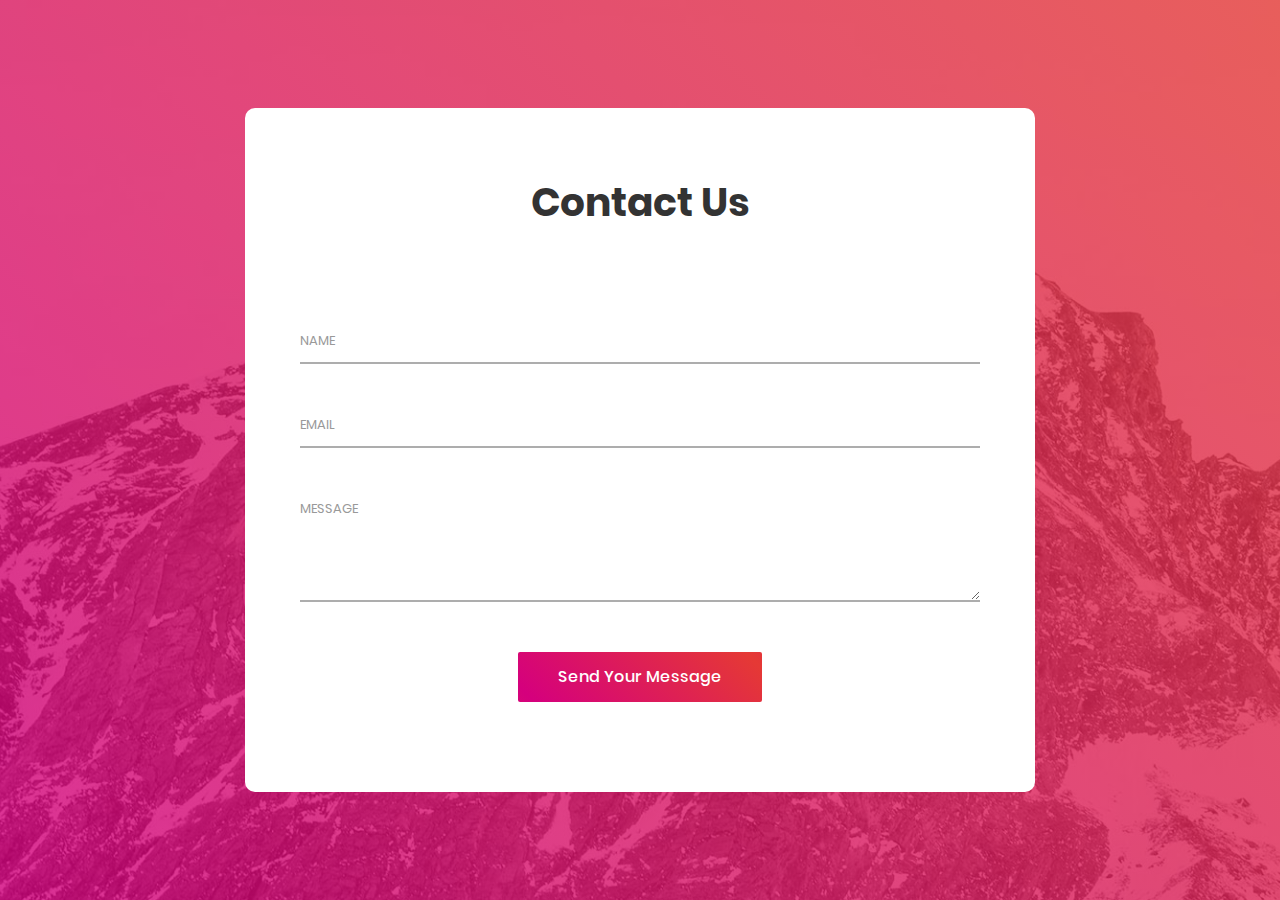
<file: ContactFrom_v2/index.html>
<!DOCTYPE html>
<html lang="en">
<head>
	<title>Contact V2</title>
	<meta charset="UTF-8">
	<meta name="viewport" content="width=device-width, initial-scale=1">
<!--===============================================================================================-->
	<link rel="icon" type="image/png" href="images/icons/favicon.ico"/>
<!--===============================================================================================-->
	<link rel="stylesheet" type="text/css" href="vendor/bootstrap/css/bootstrap.min.css">
<!--===============================================================================================-->
	<link rel="stylesheet" type="text/css" href="fonts/font-awesome-4.7.0/css/font-awesome.min.css">
<!--===============================================================================================-->
	<link rel="stylesheet" type="text/css" href="vendor/animate/animate.css">
<!--===============================================================================================-->
	<link rel="stylesheet" type="text/css" href="vendor/css-hamburgers/hamburgers.min.css">
<!--===============================================================================================-->
	<link rel="stylesheet" type="text/css" href="vendor/select2/select2.min.css">
<!--===============================================================================================-->
	<link rel="stylesheet" type="text/css" href="css/util.css">
	<link rel="stylesheet" type="text/css" href="css/main.css">
<!--===============================================================================================-->
</head>
<body>

	<div class="bg-contact2" style="background-image: url('images/bg-01.jpg');">
		<div class="container-contact2">
			<div class="wrap-contact2">
				<form class="contact2-form validate-form">
					<span class="contact2-form-title">
						Contact Us
					</span>

					<div class="wrap-input2 validate-input" data-validate="Name is required">
						<input class="input2" type="text" name="name">
						<span class="focus-input2" data-placeholder="NAME"></span>
					</div>

					<div class="wrap-input2 validate-input" data-validate = "Valid email is required: ex@abc.xyz">
						<input class="input2" type="text" name="email">
						<span class="focus-input2" data-placeholder="EMAIL"></span>
					</div>

					<div class="wrap-input2 validate-input" data-validate = "Message is required">
						<textarea class="input2" name="message"></textarea>
						<span class="focus-input2" data-placeholder="MESSAGE"></span>
					</div>

					<div class="container-contact2-form-btn">
						<div class="wrap-contact2-form-btn">
							<div class="contact2-form-bgbtn"></div>
							<button class="contact2-form-btn">
								Send Your Message
							</button>
						</div>
					</div>
				</form>
			</div>
		</div>
	</div>




<!--===============================================================================================-->
	<script src="vendor/jquery/jquery-3.2.1.min.js"></script>
<!--===============================================================================================-->
	<script src="vendor/bootstrap/js/popper.js"></script>
	<script src="vendor/bootstrap/js/bootstrap.min.js"></script>
<!--===============================================================================================-->
	<script src="vendor/select2/select2.min.js"></script>
<!--===============================================================================================-->
	<script src="js/main.js"></script>

	<!-- Global site tag (gtag.js) - Google Analytics -->
	<script async src="https://www.googletagmanager.com/gtag/js?id=UA-23581568-13"></script>
	<script>
	  window.dataLayer = window.dataLayer || [];
	  function gtag(){dataLayer.push(arguments);}
	  gtag('js', new Date());

	  gtag('config', 'UA-23581568-13');
	</script>

</body>
</html>
</file>
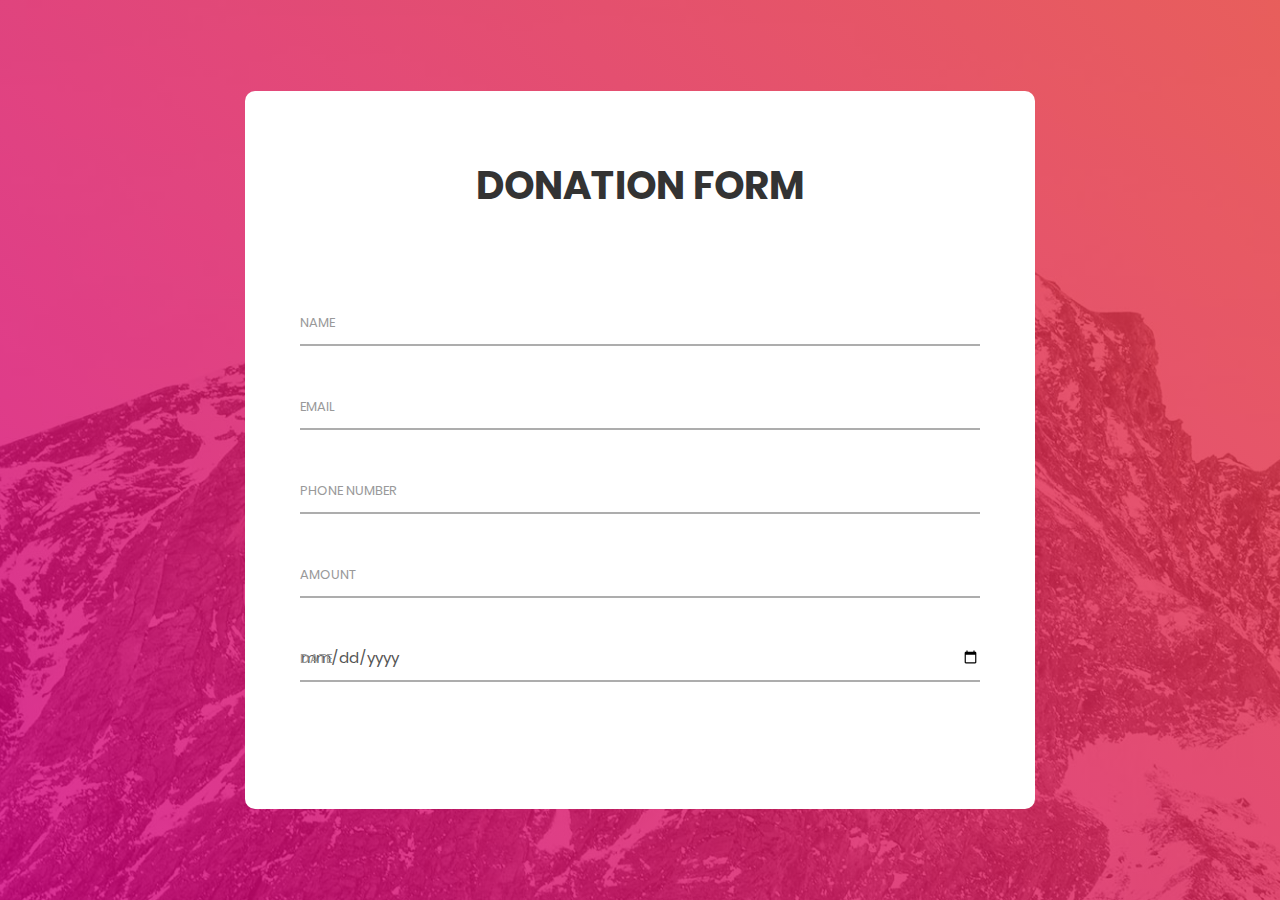
<file: form.html>
<!DOCTYPE html>
<html lang="en">
<head>
	<title>DONATION FORM</title>
	<meta charset="UTF-8">
	<meta name="viewport" content="width=device-width, initial-scale=1">
<!--===============================================================================================-->
	<link rel="icon" type="image/png" href="images/icons/favicon.ico"/>
<!--===============================================================================================-->
	<link rel="stylesheet" type="text/css" href="vendor/bootstrap/css/bootstrap.min.css">
<!--===============================================================================================-->
	<link rel="stylesheet" type="text/css" href="fonts/font-awesome-4.7.0/css/font-awesome.min.css">
<!--===============================================================================================-->
	<link rel="stylesheet" type="text/css" href="vendor/animate/animate.css">
<!--===============================================================================================-->
	<link rel="stylesheet" type="text/css" href="vendor/css-hamburgers/hamburgers.min.css">
<!--===============================================================================================-->
	<link rel="stylesheet" type="text/css" href="vendor/select2/select2.min.css">
<!--===============================================================================================-->
	<link rel="stylesheet" type="text/css" href="css/util.css">
	<link rel="stylesheet" type="text/css" href="css/main.css">
<!--===============================================================================================-->
</head>
<body>

	<div class="bg-contact2" style="background-image: url('images/bg-01.jpg');">
		<div class="container-contact2">
			<div class="wrap-contact2">
				<form class="contact2-form validate-form" method="POST" action="payscript.php">
					<span class="contact2-form-title">

					   DONATION FORM
					</span>

					<div class="wrap-input2 validate-input" data-validate="Name is required">
						<input class="input2" id="fullname" type="text" name="fullname">
						<span class="focus-input2" data-placeholder="NAME"></span>
					</div>

					<div class="wrap-input2 validate-input" data-validate = "Valid email is required: ex@abc.xyz">
						<input class="input2" id="email" type="text" name="email">
						<span class="focus-input2" data-placeholder="EMAIL"></span>
					</div>

					<div class="wrap-input2 validate-input" data-validate = "Valid phone number is required.">
						<input class="input2" id="phoneno" type="tel" name="phoneno">
						<span class="focus-input2" data-placeholder="PHONE NUMBER"></span>
					</div>

					<div class="wrap-input2 validate-input" data-validate = "Enter Amount">
						<input class="input2" id=" amount" type="text" name="amount">
						<span class="focus-input2" data-placeholder="AMOUNT"></span>
					</div>

						<div><input class="input2 hidden" id="paymentid" type="hidden" name="paymentid"></div>

					<div class="wrap-input2 validate-input" data-validate = "Enter date">
						<input class="input2" id="date" type="date" name="date">
						<span class="focus-input2" data-placeholder="DATE"></span>
					</div>
					

					
							<div class="razorpay-embed-btn" data-url="https://pages.razorpay.com/pl_IQgTuuHsyyDVS9/view" data-text="Donate Now" data-color="#f34a92" data-size="large"> 
</div>
						</div>
					</div>

				</form>
			</div>
		</div>
	</div>


<script type='text/javascript'>
                                (function(){
      var d=document; var x=!d.getElementById('razorpay-embed-btn-js')
      if(x){ var s=d.createElement('script'); s.defer=!0;s.id='razorpay-embed-btn-js';
      s.src='https://cdn.razorpay.com/static/embed_btn/bundle.js';d.body.appendChild(s);} else{var rzp=window['__rzp__'];
      rzp && rzp.init && rzp.init()}})();


                            </script>


<!--===============================================================================================-->
	<script src="vendor/jquery/jquery-3.2.1.min.js"></script>
<!--===============================================================================================-->
	<script src="vendor/bootstrap/js/popper.js"></script>
	<script src="vendor/bootstrap/js/bootstrap.min.js"></script>
<!--===============================================================================================-->
	<script src="vendor/select2/select2.min.js"></script>
<!--===============================================================================================-->
	<script src="js/main.js"></script>

	<!-- Global site tag (gtag.js) - Google Analytics -->
	<script async src="https://www.googletagmanager.com/gtag/js?id=UA-23581568-13"></script>
	<script>
	  window.dataLayer = window.dataLayer || [];
	  function gtag(){dataLayer.push(arguments);}
	  gtag('js', new Date());

	  gtag('config', 'UA-23581568-13');
	</script>

</body>
</html>
</file>
<file: ContactFrom_v2/css/util.css>
/*[ FONT SIZE ]
///////////////////////////////////////////////////////////
*/
.fs-1 {font-size: 1px;}
.fs-2 {font-size: 2px;}
.fs-3 {font-size: 3px;}
.fs-4 {font-size: 4px;}
.fs-5 {font-size: 5px;}
.fs-6 {font-size: 6px;}
.fs-7 {font-size: 7px;}
.fs-8 {font-size: 8px;}
.fs-9 {font-size: 9px;}
.fs-10 {font-size: 10px;}
.fs-11 {font-size: 11px;}
.fs-12 {font-size: 12px;}
.fs-13 {font-size: 13px;}
.fs-14 {font-size: 14px;}
.fs-15 {font-size: 15px;}
.fs-16 {font-size: 16px;}
.fs-17 {font-size: 17px;}
.fs-18 {font-size: 18px;}
.fs-19 {font-size: 19px;}
.fs-20 {font-size: 20px;}
.fs-21 {font-size: 21px;}
.fs-22 {font-size: 22px;}
.fs-23 {font-size: 23px;}
.fs-24 {font-size: 24px;}
.fs-25 {font-size: 25px;}
.fs-26 {font-size: 26px;}
.fs-27 {font-size: 27px;}
.fs-28 {font-size: 28px;}
.fs-29 {font-size: 29px;}
.fs-30 {font-size: 30px;}
.fs-31 {font-size: 31px;}
.fs-32 {font-size: 32px;}
.fs-33 {font-size: 33px;}
.fs-34 {font-size: 34px;}
.fs-35 {font-size: 35px;}
.fs-36 {font-size: 36px;}
.fs-37 {font-size: 37px;}
.fs-38 {font-size: 38px;}
.fs-39 {font-size: 39px;}
.fs-40 {font-size: 40px;}
.fs-41 {font-size: 41px;}
.fs-42 {font-size: 42px;}
.fs-43 {font-size: 43px;}
.fs-44 {font-size: 44px;}
.fs-45 {font-size: 45px;}
.fs-46 {font-size: 46px;}
.fs-47 {font-size: 47px;}
.fs-48 {font-size: 48px;}
.fs-49 {font-size: 49px;}
.fs-50 {font-size: 50px;}
.fs-51 {font-size: 51px;}
.fs-52 {font-size: 52px;}
.fs-53 {font-size: 53px;}
.fs-54 {font-size: 54px;}
.fs-55 {font-size: 55px;}
.fs-56 {font-size: 56px;}
.fs-57 {font-size: 57px;}
.fs-58 {font-size: 58px;}
.fs-59 {font-size: 59px;}
.fs-60 {font-size: 60px;}
.fs-61 {font-size: 61px;}
.fs-62 {font-size: 62px;}
.fs-63 {font-size: 63px;}
.fs-64 {font-size: 64px;}
.fs-65 {font-size: 65px;}
.fs-66 {font-size: 66px;}
.fs-67 {font-size: 67px;}
.fs-68 {font-size: 68px;}
.fs-69 {font-size: 69px;}
.fs-70 {font-size: 70px;}
.fs-71 {font-size: 71px;}
.fs-72 {font-size: 72px;}
.fs-73 {font-size: 73px;}
.fs-74 {font-size: 74px;}
.fs-75 {font-size: 75px;}
.fs-76 {font-size: 76px;}
.fs-77 {font-size: 77px;}
.fs-78 {font-size: 78px;}
.fs-79 {font-size: 79px;}
.fs-80 {font-size: 80px;}
.fs-81 {font-size: 81px;}
.fs-82 {font-size: 82px;}
.fs-83 {font-size: 83px;}
.fs-84 {font-size: 84px;}
.fs-85 {font-size: 85px;}
.fs-86 {font-size: 86px;}
.fs-87 {font-size: 87px;}
.fs-88 {font-size: 88px;}
.fs-89 {font-size: 89px;}
.fs-90 {font-size: 90px;}
.fs-91 {font-size: 91px;}
.fs-92 {font-size: 92px;}
.fs-93 {font-size: 93px;}
.fs-94 {font-size: 94px;}
.fs-95 {font-size: 95px;}
.fs-96 {font-size: 96px;}
.fs-97 {font-size: 97px;}
.fs-98 {font-size: 98px;}
.fs-99 {font-size: 99px;}
.fs-100 {font-size: 100px;}
.fs-101 {font-size: 101px;}
.fs-102 {font-size: 102px;}
.fs-103 {font-size: 103px;}
.fs-104 {font-size: 104px;}
.fs-105 {font-size: 105px;}
.fs-106 {font-size: 106px;}
.fs-107 {font-size: 107px;}
.fs-108 {font-size: 108px;}
.fs-109 {font-size: 109px;}
.fs-110 {font-size: 110px;}
.fs-111 {font-size: 111px;}
.fs-112 {font-size: 112px;}
.fs-113 {font-size: 113px;}
.fs-114 {font-size: 114px;}
.fs-115 {font-size: 115px;}
.fs-116 {font-size: 116px;}
.fs-117 {font-size: 117px;}
.fs-118 {font-size: 118px;}
.fs-119 {font-size: 119px;}
.fs-120 {font-size: 120px;}
.fs-121 {font-size: 121px;}
.fs-122 {font-size: 122px;}
.fs-123 {font-size: 123px;}
.fs-124 {font-size: 124px;}
.fs-125 {font-size: 125px;}
.fs-126 {font-size: 126px;}
.fs-127 {font-size: 127px;}
.fs-128 {font-size: 128px;}
.fs-129 {font-size: 129px;}
.fs-130 {font-size: 130px;}
.fs-131 {font-size: 131px;}
.fs-132 {font-size: 132px;}
.fs-133 {font-size: 133px;}
.fs-134 {font-size: 134px;}
.fs-135 {font-size: 135px;}
.fs-136 {font-size: 136px;}
.fs-137 {font-size: 137px;}
.fs-138 {font-size: 138px;}
.fs-139 {font-size: 139px;}
.fs-140 {font-size: 140px;}
.fs-141 {font-size: 141px;}
.fs-142 {font-size: 142px;}
.fs-143 {font-size: 143px;}
.fs-144 {font-size: 144px;}
.fs-145 {font-size: 145px;}
.fs-146 {font-size: 146px;}
.fs-147 {font-size: 147px;}
.fs-148 {font-size: 148px;}
.fs-149 {font-size: 149px;}
.fs-150 {font-size: 150px;}
.fs-151 {font-size: 151px;}
.fs-152 {font-size: 152px;}
.fs-153 {font-size: 153px;}
.fs-154 {font-size: 154px;}
.fs-155 {font-size: 155px;}
.fs-156 {font-size: 156px;}
.fs-157 {font-size: 157px;}
.fs-158 {font-size: 158px;}
.fs-159 {font-size: 159px;}
.fs-160 {font-size: 160px;}
.fs-161 {font-size: 161px;}
.fs-162 {font-size: 162px;}
.fs-163 {font-size: 163px;}
.fs-164 {font-size: 164px;}
.fs-165 {font-size: 165px;}
.fs-166 {font-size: 166px;}
.fs-167 {font-size: 167px;}
.fs-168 {font-size: 168px;}
.fs-169 {font-size: 169px;}
.fs-170 {font-size: 170px;}
.fs-171 {font-size: 171px;}
.fs-172 {font-size: 172px;}
.fs-173 {font-size: 173px;}
.fs-174 {font-size: 174px;}
.fs-175 {font-size: 175px;}
.fs-176 {font-size: 176px;}
.fs-177 {font-size: 177px;}
.fs-178 {font-size: 178px;}
.fs-179 {font-size: 179px;}
.fs-180 {font-size: 180px;}
.fs-181 {font-size: 181px;}
.fs-182 {font-size: 182px;}
.fs-183 {font-size: 183px;}
.fs-184 {font-size: 184px;}
.fs-185 {font-size: 185px;}
.fs-186 {font-size: 186px;}
.fs-187 {font-size: 187px;}
.fs-188 {font-size: 188px;}
.fs-189 {font-size: 189px;}
.fs-190 {font-size: 190px;}
.fs-191 {font-size: 191px;}
.fs-192 {font-size: 192px;}
.fs-193 {font-size: 193px;}
.fs-194 {font-size: 194px;}
.fs-195 {font-size: 195px;}
.fs-196 {font-size: 196px;}
.fs-197 {font-size: 197px;}
.fs-198 {font-size: 198px;}
.fs-199 {font-size: 199px;}
.fs-200 {font-size: 200px;}

/*[ PADDING ]
///////////////////////////////////////////////////////////
*/
.p-t-0 {padding-top: 0px;}
.p-t-1 {padding-top: 1px;}
.p-t-2 {padding-top: 2px;}
.p-t-3 {padding-top: 3px;}
.p-t-4 {padding-top: 4px;}
.p-t-5 {padding-top: 5px;}
.p-t-6 {padding-top: 6px;}
.p-t-7 {padding-top: 7px;}
.p-t-8 {padding-top: 8px;}
.p-t-9 {padding-top: 9px;}
.p-t-10 {padding-top: 10px;}
.p-t-11 {padding-top: 11px;}
.p-t-12 {padding-top: 12px;}
.p-t-13 {padding-top: 13px;}
.p-t-14 {padding-top: 14px;}
.p-t-15 {padding-top: 15px;}
.p-t-16 {padding-top: 16px;}
.p-t-17 {padding-top: 17px;}
.p-t-18 {padding-top: 18px;}
.p-t-19 {padding-top: 19px;}
.p-t-20 {padding-top: 20px;}
.p-t-21 {padding-top: 21px;}
.p-t-22 {padding-top: 22px;}
.p-t-23 {padding-top: 23px;}
.p-t-24 {padding-top: 24px;}
.p-t-25 {padding-top: 25px;}
.p-t-26 {padding-top: 26px;}
.p-t-27 {padding-top: 27px;}
.p-t-28 {padding-top: 28px;}
.p-t-29 {padding-top: 29px;}
.p-t-30 {padding-top: 30px;}
.p-t-31 {padding-top: 31px;}
.p-t-32 {padding-top: 32px;}
.p-t-33 {padding-top: 33px;}
.p-t-34 {padding-top: 34px;}
.p-t-35 {padding-top: 35px;}
.p-t-36 {padding-top: 36px;}
.p-t-37 {padding-top: 37px;}
.p-t-38 {padding-top: 38px;}
.p-t-39 {padding-top: 39px;}
.p-t-40 {padding-top: 40px;}
.p-t-41 {padding-top: 41px;}
.p-t-42 {padding-top: 42px;}
.p-t-43 {padding-top: 43px;}
.p-t-44 {padding-top: 44px;}
.p-t-45 {padding-top: 45px;}
.p-t-46 {padding-top: 46px;}
.p-t-47 {padding-top: 47px;}
.p-t-48 {padding-top: 48px;}
.p-t-49 {padding-top: 49px;}
.p-t-50 {padding-top: 50px;}
.p-t-51 {padding-top: 51px;}
.p-t-52 {padding-top: 52px;}
.p-t-53 {padding-top: 53px;}
.p-t-54 {padding-top: 54px;}
.p-t-55 {padding-top: 55px;}
.p-t-56 {padding-top: 56px;}
.p-t-57 {padding-top: 57px;}
.p-t-58 {padding-top: 58px;}
.p-t-59 {padding-top: 59px;}
.p-t-60 {padding-top: 60px;}
.p-t-61 {padding-top: 61px;}
.p-t-62 {padding-top: 62px;}
.p-t-63 {padding-top: 63px;}
.p-t-64 {padding-top: 64px;}
.p-t-65 {padding-top: 65px;}
.p-t-66 {padding-top: 66px;}
.p-t-67 {padding-top: 67px;}
.p-t-68 {padding-top: 68px;}
.p-t-69 {padding-top: 69px;}
.p-t-70 {padding-top: 70px;}
.p-t-71 {padding-top: 71px;}
.p-t-72 {padding-top: 72px;}
.p-t-73 {padding-top: 73px;}
.p-t-74 {padding-top: 74px;}
.p-t-75 {padding-top: 75px;}
.p-t-76 {padding-top: 76px;}
.p-t-77 {padding-top: 77px;}
.p-t-78 {padding-top: 78px;}
.p-t-79 {padding-top: 79px;}
.p-t-80 {padding-top: 80px;}
.p-t-81 {padding-top: 81px;}
.p-t-82 {padding-top: 82px;}
.p-t-83 {padding-top: 83px;}
.p-t-84 {padding-top: 84px;}
.p-t-85 {padding-top: 85px;}
.p-t-86 {padding-top: 86px;}
.p-t-87 {padding-top: 87px;}
.p-t-88 {padding-top: 88px;}
.p-t-89 {padding-top: 89px;}
.p-t-90 {padding-top: 90px;}
.p-t-91 {padding-top: 91px;}
.p-t-92 {padding-top: 92px;}
.p-t-93 {padding-top: 93px;}
.p-t-94 {padding-top: 94px;}
.p-t-95 {padding-top: 95px;}
.p-t-96 {padding-top: 96px;}
.p-t-97 {padding-top: 97px;}
.p-t-98 {padding-top: 98px;}
.p-t-99 {padding-top: 99px;}
.p-t-100 {padding-top: 100px;}
.p-t-101 {padding-top: 101px;}
.p-t-102 {padding-top: 102px;}
.p-t-103 {padding-top: 103px;}
.p-t-104 {padding-top: 104px;}
.p-t-105 {padding-top: 105px;}
.p-t-106 {padding-top: 106px;}
.p-t-107 {padding-top: 107px;}
.p-t-108 {padding-top: 108px;}
.p-t-109 {padding-top: 109px;}
.p-t-110 {padding-top: 110px;}
.p-t-111 {padding-top: 111px;}
.p-t-112 {padding-top: 112px;}
.p-t-113 {padding-top: 113px;}
.p-t-114 {padding-top: 114px;}
.p-t-115 {padding-top: 115px;}
.p-t-116 {padding-top: 116px;}
.p-t-117 {padding-top: 117px;}
.p-t-118 {padding-top: 118px;}
.p-t-119 {padding-top: 119px;}
.p-t-120 {padding-top: 120px;}
.p-t-121 {padding-top: 121px;}
.p-t-122 {padding-top: 122px;}
.p-t-123 {padding-top: 123px;}
.p-t-124 {padding-top: 124px;}
.p-t-125 {padding-top: 125px;}
.p-t-126 {padding-top: 126px;}
.p-t-127 {padding-top: 127px;}
.p-t-128 {padding-top: 128px;}
.p-t-129 {padding-top: 129px;}
.p-t-130 {padding-top: 130px;}
.p-t-131 {padding-top: 131px;}
.p-t-132 {padding-top: 132px;}
.p-t-133 {padding-top: 133px;}
.p-t-134 {padding-top: 134px;}
.p-t-135 {padding-top: 135px;}
.p-t-136 {padding-top: 136px;}
.p-t-137 {padding-top: 137px;}
.p-t-138 {padding-top: 138px;}
.p-t-139 {padding-top: 139px;}
.p-t-140 {padding-top: 140px;}
.p-t-141 {padding-top: 141px;}
.p-t-142 {padding-top: 142px;}
.p-t-143 {padding-top: 143px;}
.p-t-144 {padding-top: 144px;}
.p-t-145 {padding-top: 145px;}
.p-t-146 {padding-top: 146px;}
.p-t-147 {padding-top: 147px;}
.p-t-148 {padding-top: 148px;}
.p-t-149 {padding-top: 149px;}
.p-t-150 {padding-top: 150px;}
.p-t-151 {padding-top: 151px;}
.p-t-152 {padding-top: 152px;}
.p-t-153 {padding-top: 153px;}
.p-t-154 {padding-top: 154px;}
.p-t-155 {padding-top: 155px;}
.p-t-156 {padding-top: 156px;}
.p-t-157 {padding-top: 157px;}
.p-t-158 {padding-top: 158px;}
.p-t-159 {padding-top: 159px;}
.p-t-160 {padding-top: 160px;}
.p-t-161 {padding-top: 161px;}
.p-t-162 {padding-top: 162px;}
.p-t-163 {padding-top: 163px;}
.p-t-164 {padding-top: 164px;}
.p-t-165 {padding-top: 165px;}
.p-t-166 {padding-top: 166px;}
.p-t-167 {padding-top: 167px;}
.p-t-168 {padding-top: 168px;}
.p-t-169 {padding-top: 169px;}
.p-t-170 {padding-top: 170px;}
.p-t-171 {padding-top: 171px;}
.p-t-172 {padding-top: 172px;}
.p-t-173 {padding-top: 173px;}
.p-t-174 {padding-top: 174px;}
.p-t-175 {padding-top: 175px;}
.p-t-176 {padding-top: 176px;}
.p-t-177 {padding-top: 177px;}
.p-t-178 {padding-top: 178px;}
.p-t-179 {padding-top: 179px;}
.p-t-180 {padding-top: 180px;}
.p-t-181 {padding-top: 181px;}
.p-t-182 {padding-top: 182px;}
.p-t-183 {padding-top: 183px;}
.p-t-184 {padding-top: 184px;}
.p-t-185 {padding-top: 185px;}
.p-t-186 {padding-top: 186px;}
.p-t-187 {padding-top: 187px;}
.p-t-188 {padding-top: 188px;}
.p-t-189 {padding-top: 189px;}
.p-t-190 {padding-top: 190px;}
.p-t-191 {padding-top: 191px;}
.p-t-192 {padding-top: 192px;}
.p-t-193 {padding-top: 193px;}
.p-t-194 {padding-top: 194px;}
.p-t-195 {padding-top: 195px;}
.p-t-196 {padding-top: 196px;}
.p-t-197 {padding-top: 197px;}
.p-t-198 {padding-top: 198px;}
.p-t-199 {padding-top: 199px;}
.p-t-200 {padding-top: 200px;}
.p-t-201 {padding-top: 201px;}
.p-t-202 {padding-top: 202px;}
.p-t-203 {padding-top: 203px;}
.p-t-204 {padding-top: 204px;}
.p-t-205 {padding-top: 205px;}
.p-t-206 {padding-top: 206px;}
.p-t-207 {padding-top: 207px;}
.p-t-208 {padding-top: 208px;}
.p-t-209 {padding-top: 209px;}
.p-t-210 {padding-top: 210px;}
.p-t-211 {padding-top: 211px;}
.p-t-212 {padding-top: 212px;}
.p-t-213 {padding-top: 213px;}
.p-t-214 {padding-top: 214px;}
.p-t-215 {padding-top: 215px;}
.p-t-216 {padding-top: 216px;}
.p-t-217 {padding-top: 217px;}
.p-t-218 {padding-top: 218px;}
.p-t-219 {padding-top: 219px;}
.p-t-220 {padding-top: 220px;}
.p-t-221 {padding-top: 221px;}
.p-t-222 {padding-top: 222px;}
.p-t-223 {padding-top: 223px;}
.p-t-224 {padding-top: 224px;}
.p-t-225 {padding-top: 225px;}
.p-t-226 {padding-top: 226px;}
.p-t-227 {padding-top: 227px;}
.p-t-228 {padding-top: 228px;}
.p-t-229 {padding-top: 229px;}
.p-t-230 {padding-top: 230px;}
.p-t-231 {padding-top: 231px;}
.p-t-232 {padding-top: 232px;}
.p-t-233 {padding-top: 233px;}
.p-t-234 {padding-top: 234px;}
.p-t-235 {padding-top: 235px;}
.p-t-236 {padding-top: 236px;}
.p-t-237 {padding-top: 237px;}
.p-t-238 {padding-top: 238px;}
.p-t-239 {padding-top: 239px;}
.p-t-240 {padding-top: 240px;}
.p-t-241 {padding-top: 241px;}
.p-t-242 {padding-top: 242px;}
.p-t-243 {padding-top: 243px;}
.p-t-244 {padding-top: 244px;}
.p-t-245 {padding-top: 245px;}
.p-t-246 {padding-top: 246px;}
.p-t-247 {padding-top: 247px;}
.p-t-248 {padding-top: 248px;}
.p-t-249 {padding-top: 249px;}
.p-t-250 {padding-top: 250px;}
.p-b-0 {padding-bottom: 0px;}
.p-b-1 {padding-bottom: 1px;}
.p-b-2 {padding-bottom: 2px;}
.p-b-3 {padding-bottom: 3px;}
.p-b-4 {padding-bottom: 4px;}
.p-b-5 {padding-bottom: 5px;}
.p-b-6 {padding-bottom: 6px;}
.p-b-7 {padding-bottom: 7px;}
.p-b-8 {padding-bottom: 8px;}
.p-b-9 {padding-bottom: 9px;}
.p-b-10 {padding-bottom: 10px;}
.p-b-11 {padding-bottom: 11px;}
.p-b-12 {padding-bottom: 12px;}
.p-b-13 {padding-bottom: 13px;}
.p-b-14 {padding-bottom: 14px;}
.p-b-15 {padding-bottom: 15px;}
.p-b-16 {padding-bottom: 16px;}
.p-b-17 {padding-bottom: 17px;}
.p-b-18 {padding-bottom: 18px;}
.p-b-19 {padding-bottom: 19px;}
.p-b-20 {padding-bottom: 20px;}
.p-b-21 {padding-bottom: 21px;}
.p-b-22 {padding-bottom: 22px;}
.p-b-23 {padding-bottom: 23px;}
.p-b-24 {padding-bottom: 24px;}
.p-b-25 {padding-bottom: 25px;}
.p-b-26 {padding-bottom: 26px;}
.p-b-27 {padding-bottom: 27px;}
.p-b-28 {padding-bottom: 28px;}
.p-b-29 {padding-bottom: 29px;}
.p-b-30 {padding-bottom: 30px;}
.p-b-31 {padding-bottom: 31px;}
.p-b-32 {padding-bottom: 32px;}
.p-b-33 {padding-bottom: 33px;}
.p-b-34 {padding-bottom: 34px;}
.p-b-35 {padding-bottom: 35px;}
.p-b-36 {padding-bottom: 36px;}
.p-b-37 {padding-bottom: 37px;}
.p-b-38 {padding-bottom: 38px;}
.p-b-39 {padding-bottom: 39px;}
.p-b-40 {padding-bottom: 40px;}
.p-b-41 {padding-bottom: 41px;}
.p-b-42 {padding-bottom: 42px;}
.p-b-43 {padding-bottom: 43px;}
.p-b-44 {padding-bottom: 44px;}
.p-b-45 {padding-bottom: 45px;}
.p-b-46 {padding-bottom: 46px;}
.p-b-47 {padding-bottom: 47px;}
.p-b-48 {padding-bottom: 48px;}
.p-b-49 {padding-bottom: 49px;}
.p-b-50 {padding-bottom: 50px;}
.p-b-51 {padding-bottom: 51px;}
.p-b-52 {padding-bottom: 52px;}
.p-b-53 {padding-bottom: 53px;}
.p-b-54 {padding-bottom: 54px;}
.p-b-55 {padding-bottom: 55px;}
.p-b-56 {padding-bottom: 56px;}
.p-b-57 {padding-bottom: 57px;}
.p-b-58 {padding-bottom: 58px;}
.p-b-59 {padding-bottom: 59px;}
.p-b-60 {padding-bottom: 60px;}
.p-b-61 {padding-bottom: 61px;}
.p-b-62 {padding-bottom: 62px;}
.p-b-63 {padding-bottom: 63px;}
.p-b-64 {padding-bottom: 64px;}
.p-b-65 {padding-bottom: 65px;}
.p-b-66 {padding-bottom: 66px;}
.p-b-67 {padding-bottom: 67px;}
.p-b-68 {padding-bottom: 68px;}
.p-b-69 {padding-bottom: 69px;}
.p-b-70 {padding-bottom: 70px;}
.p-b-71 {padding-bottom: 71px;}
.p-b-72 {padding-bottom: 72px;}
.p-b-73 {padding-bottom: 73px;}
.p-b-74 {padding-bottom: 74px;}
.p-b-75 {padding-bottom: 75px;}
.p-b-76 {padding-bottom: 76px;}
.p-b-77 {padding-bottom: 77px;}
.p-b-78 {padding-bottom: 78px;}
.p-b-79 {padding-bottom: 79px;}
.p-b-80 {padding-bottom: 80px;}
.p-b-81 {padding-bottom: 81px;}
.p-b-82 {padding-bottom: 82px;}
.p-b-83 {padding-bottom: 83px;}
.p-b-84 {padding-bottom: 84px;}
.p-b-85 {padding-bottom: 85px;}
.p-b-86 {padding-bottom: 86px;}
.p-b-87 {padding-bottom: 87px;}
.p-b-88 {padding-bottom: 88px;}
.p-b-89 {padding-bottom: 89px;}
.p-b-90 {padding-bottom: 90px;}
.p-b-91 {padding-bottom: 91px;}
.p-b-92 {padding-bottom: 92px;}
.p-b-93 {padding-bottom: 93px;}
.p-b-94 {padding-bottom: 94px;}
.p-b-95 {padding-bottom: 95px;}
.p-b-96 {padding-bottom: 96px;}
.p-b-97 {padding-bottom: 97px;}
.p-b-98 {padding-bottom: 98px;}
.p-b-99 {padding-bottom: 99px;}
.p-b-100 {padding-bottom: 100px;}
.p-b-101 {padding-bottom: 101px;}
.p-b-102 {padding-bottom: 102px;}
.p-b-103 {padding-bottom: 103px;}
.p-b-104 {padding-bottom: 104px;}
.p-b-105 {padding-bottom: 105px;}
.p-b-106 {padding-bottom: 106px;}
.p-b-107 {padding-bottom: 107px;}
.p-b-108 {padding-bottom: 108px;}
.p-b-109 {padding-bottom: 109px;}
.p-b-110 {padding-bottom: 110px;}
.p-b-111 {padding-bottom: 111px;}
.p-b-112 {padding-bottom: 112px;}
.p-b-113 {padding-bottom: 113px;}
.p-b-114 {padding-bottom: 114px;}
.p-b-115 {padding-bottom: 115px;}
.p-b-116 {padding-bottom: 116px;}
.p-b-117 {padding-bottom: 117px;}
.p-b-118 {padding-bottom: 118px;}
.p-b-119 {padding-bottom: 119px;}
.p-b-120 {padding-bottom: 120px;}
.p-b-121 {padding-bottom: 121px;}
.p-b-122 {padding-bottom: 122px;}
.p-b-123 {padding-bottom: 123px;}
.p-b-124 {padding-bottom: 124px;}
.p-b-125 {padding-bottom: 125px;}
.p-b-126 {padding-bottom: 126px;}
.p-b-127 {padding-bottom: 127px;}
.p-b-128 {padding-bottom: 128px;}
.p-b-129 {padding-bottom: 129px;}
.p-b-130 {padding-bottom: 130px;}
.p-b-131 {padding-bottom: 131px;}
.p-b-132 {padding-bottom: 132px;}
.p-b-133 {padding-bottom: 133px;}
.p-b-134 {padding-bottom: 134px;}
.p-b-135 {padding-bottom: 135px;}
.p-b-136 {padding-bottom: 136px;}
.p-b-137 {padding-bottom: 137px;}
.p-b-138 {padding-bottom: 138px;}
.p-b-139 {padding-bottom: 139px;}
.p-b-140 {padding-bottom: 140px;}
.p-b-141 {padding-bottom: 141px;}
.p-b-142 {padding-bottom: 142px;}
.p-b-143 {padding-bottom: 143px;}
.p-b-144 {padding-bottom: 144px;}
.p-b-145 {padding-bottom: 145px;}
.p-b-146 {padding-bottom: 146px;}
.p-b-147 {padding-bottom: 147px;}
.p-b-148 {padding-bottom: 148px;}
.p-b-149 {padding-bottom: 149px;}
.p-b-150 {padding-bottom: 150px;}
.p-b-151 {padding-bottom: 151px;}
.p-b-152 {padding-bottom: 152px;}
.p-b-153 {padding-bottom: 153px;}
.p-b-154 {padding-bottom: 154px;}
.p-b-155 {padding-bottom: 155px;}
.p-b-156 {padding-bottom: 156px;}
.p-b-157 {padding-bottom: 157px;}
.p-b-158 {padding-bottom: 158px;}
.p-b-159 {padding-bottom: 159px;}
.p-b-160 {padding-bottom: 160px;}
.p-b-161 {padding-bottom: 161px;}
.p-b-162 {padding-bottom: 162px;}
.p-b-163 {padding-bottom: 163px;}
.p-b-164 {padding-bottom: 164px;}
.p-b-165 {padding-bottom: 165px;}
.p-b-166 {padding-bottom: 166px;}
.p-b-167 {padding-bottom: 167px;}
.p-b-168 {padding-bottom: 168px;}
.p-b-169 {padding-bottom: 169px;}
.p-b-170 {padding-bottom: 170px;}
.p-b-171 {padding-bottom: 171px;}
.p-b-172 {padding-bottom: 172px;}
.p-b-173 {padding-bottom: 173px;}
.p-b-174 {padding-bottom: 174px;}
.p-b-175 {padding-bottom: 175px;}
.p-b-176 {padding-bottom: 176px;}
.p-b-177 {padding-bottom: 177px;}
.p-b-178 {padding-bottom: 178px;}
.p-b-179 {padding-bottom: 179px;}
.p-b-180 {padding-bottom: 180px;}
.p-b-181 {padding-bottom: 181px;}
.p-b-182 {padding-bottom: 182px;}
.p-b-183 {padding-bottom: 183px;}
.p-b-184 {padding-bottom: 184px;}
.p-b-185 {padding-bottom: 185px;}
.p-b-186 {padding-bottom: 186px;}
.p-b-187 {padding-bottom: 187px;}
.p-b-188 {padding-bottom: 188px;}
.p-b-189 {padding-bottom: 189px;}
.p-b-190 {padding-bottom: 190px;}
.p-b-191 {padding-bottom: 191px;}
.p-b-192 {padding-bottom: 192px;}
.p-b-193 {padding-bottom: 193px;}
.p-b-194 {padding-bottom: 194px;}
.p-b-195 {padding-bottom: 195px;}
.p-b-196 {padding-bottom: 196px;}
.p-b-197 {padding-bottom: 197px;}
.p-b-198 {padding-bottom: 198px;}
.p-b-199 {padding-bottom: 199px;}
.p-b-200 {padding-bottom: 200px;}
.p-b-201 {padding-bottom: 201px;}
.p-b-202 {padding-bottom: 202px;}
.p-b-203 {padding-bottom: 203px;}
.p-b-204 {padding-bottom: 204px;}
.p-b-205 {padding-bottom: 205px;}
.p-b-206 {padding-bottom: 206px;}
.p-b-207 {padding-bottom: 207px;}
.p-b-208 {padding-bottom: 208px;}
.p-b-209 {padding-bottom: 209px;}
.p-b-210 {padding-bottom: 210px;}
.p-b-211 {padding-bottom: 211px;}
.p-b-212 {padding-bottom: 212px;}
.p-b-213 {padding-bottom: 213px;}
.p-b-214 {padding-bottom: 214px;}
.p-b-215 {padding-bottom: 215px;}
.p-b-216 {padding-bottom: 216px;}
.p-b-217 {padding-bottom: 217px;}
.p-b-218 {padding-bottom: 218px;}
.p-b-219 {padding-bottom: 219px;}
.p-b-220 {padding-bottom: 220px;}
.p-b-221 {padding-bottom: 221px;}
.p-b-222 {padding-bottom: 222px;}
.p-b-223 {padding-bottom: 223px;}
.p-b-224 {padding-bottom: 224px;}
.p-b-225 {padding-bottom: 225px;}
.p-b-226 {padding-bottom: 226px;}
.p-b-227 {padding-bottom: 227px;}
.p-b-228 {padding-bottom: 228px;}
.p-b-229 {padding-bottom: 229px;}
.p-b-230 {padding-bottom: 230px;}
.p-b-231 {padding-bottom: 231px;}
.p-b-232 {padding-bottom: 232px;}
.p-b-233 {padding-bottom: 233px;}
.p-b-234 {padding-bottom: 234px;}
.p-b-235 {padding-bottom: 235px;}
.p-b-236 {padding-bottom: 236px;}
.p-b-237 {padding-bottom: 237px;}
.p-b-238 {padding-bottom: 238px;}
.p-b-239 {padding-bottom: 239px;}
.p-b-240 {padding-bottom: 240px;}
.p-b-241 {padding-bottom: 241px;}
.p-b-242 {padding-bottom: 242px;}
.p-b-243 {padding-bottom: 243px;}
.p-b-244 {padding-bottom: 244px;}
.p-b-245 {padding-bottom: 245px;}
.p-b-246 {padding-bottom: 246px;}
.p-b-247 {padding-bottom: 247px;}
.p-b-248 {padding-bottom: 248px;}
.p-b-249 {padding-bottom: 249px;}
.p-b-250 {padding-bottom: 250px;}
.p-l-0 {padding-left: 0px;}
.p-l-1 {padding-left: 1px;}
.p-l-2 {padding-left: 2px;}
.p-l-3 {padding-left: 3px;}
.p-l-4 {padding-left: 4px;}
.p-l-5 {padding-left: 5px;}
.p-l-6 {padding-left: 6px;}
.p-l-7 {padding-left: 7px;}
.p-l-8 {padding-left: 8px;}
.p-l-9 {padding-left: 9px;}
.p-l-10 {padding-left: 10px;}
.p-l-11 {padding-left: 11px;}
.p-l-12 {padding-left: 12px;}
.p-l-13 {padding-left: 13px;}
.p-l-14 {padding-left: 14px;}
.p-l-15 {padding-left: 15px;}
.p-l-16 {padding-left: 16px;}
.p-l-17 {padding-left: 17px;}
.p-l-18 {padding-left: 18px;}
.p-l-19 {padding-left: 19px;}
.p-l-20 {padding-left: 20px;}
.p-l-21 {padding-left: 21px;}
.p-l-22 {padding-left: 22px;}
.p-l-23 {padding-left: 23px;}
.p-l-24 {padding-left: 24px;}
.p-l-25 {padding-left: 25px;}
.p-l-26 {padding-left: 26px;}
.p-l-27 {padding-left: 27px;}
.p-l-28 {padding-left: 28px;}
.p-l-29 {padding-left: 29px;}
.p-l-30 {padding-left: 30px;}
.p-l-31 {padding-left: 31px;}
.p-l-32 {padding-left: 32px;}
.p-l-33 {padding-left: 33px;}
.p-l-34 {padding-left: 34px;}
.p-l-35 {padding-left: 35px;}
.p-l-36 {padding-left: 36px;}
.p-l-37 {padding-left: 37px;}
.p-l-38 {padding-left: 38px;}
.p-l-39 {padding-left: 39px;}
.p-l-40 {padding-left: 40px;}
.p-l-41 {padding-left: 41px;}
.p-l-42 {padding-left: 42px;}
.p-l-43 {padding-left: 43px;}
.p-l-44 {padding-left: 44px;}
.p-l-45 {padding-left: 45px;}
.p-l-46 {padding-left: 46px;}
.p-l-47 {padding-left: 47px;}
.p-l-48 {padding-left: 48px;}
.p-l-49 {padding-left: 49px;}
.p-l-50 {padding-left: 50px;}
.p-l-51 {padding-left: 51px;}
.p-l-52 {padding-left: 52px;}
.p-l-53 {padding-left: 53px;}
.p-l-54 {padding-left: 54px;}
.p-l-55 {padding-left: 55px;}
.p-l-56 {padding-left: 56px;}
.p-l-57 {padding-left: 57px;}
.p-l-58 {padding-left: 58px;}
.p-l-59 {padding-left: 59px;}
.p-l-60 {padding-left: 60px;}
.p-l-61 {padding-left: 61px;}
.p-l-62 {padding-left: 62px;}
.p-l-63 {padding-left: 63px;}
.p-l-64 {padding-left: 64px;}
.p-l-65 {padding-left: 65px;}
.p-l-66 {padding-left: 66px;}
.p-l-67 {padding-left: 67px;}
.p-l-68 {padding-left: 68px;}
.p-l-69 {padding-left: 69px;}
.p-l-70 {padding-left: 70px;}
.p-l-71 {padding-left: 71px;}
.p-l-72 {padding-left: 72px;}
.p-l-73 {padding-left: 73px;}
.p-l-74 {padding-left: 74px;}
.p-l-75 {padding-left: 75px;}
.p-l-76 {padding-left: 76px;}
.p-l-77 {padding-left: 77px;}
.p-l-78 {padding-left: 78px;}
.p-l-79 {padding-left: 79px;}
.p-l-80 {padding-left: 80px;}
.p-l-81 {padding-left: 81px;}
.p-l-82 {padding-left: 82px;}
.p-l-83 {padding-left: 83px;}
.p-l-84 {padding-left: 84px;}
.p-l-85 {padding-left: 85px;}
.p-l-86 {padding-left: 86px;}
.p-l-87 {padding-left: 87px;}
.p-l-88 {padding-left: 88px;}
.p-l-89 {padding-left: 89px;}
.p-l-90 {padding-left: 90px;}
.p-l-91 {padding-left: 91px;}
.p-l-92 {padding-left: 92px;}
.p-l-93 {padding-left: 93px;}
.p-l-94 {padding-left: 94px;}
.p-l-95 {padding-left: 95px;}
.p-l-96 {padding-left: 96px;}
.p-l-97 {padding-left: 97px;}
.p-l-98 {padding-left: 98px;}
.p-l-99 {padding-left: 99px;}
.p-l-100 {padding-left: 100px;}
.p-l-101 {padding-left: 101px;}
.p-l-102 {padding-left: 102px;}
.p-l-103 {padding-left: 103px;}
.p-l-104 {padding-left: 104px;}
.p-l-105 {padding-left: 105px;}
.p-l-106 {padding-left: 106px;}
.p-l-107 {padding-left: 107px;}
.p-l-108 {padding-left: 108px;}
.p-l-109 {padding-left: 109px;}
.p-l-110 {padding-left: 110px;}
.p-l-111 {padding-left: 111px;}
.p-l-112 {padding-left: 112px;}
.p-l-113 {padding-left: 113px;}
.p-l-114 {padding-left: 114px;}
.p-l-115 {padding-left: 115px;}
.p-l-116 {padding-left: 116px;}
.p-l-117 {padding-left: 117px;}
.p-l-118 {padding-left: 118px;}
.p-l-119 {padding-left: 119px;}
.p-l-120 {padding-left: 120px;}
.p-l-121 {padding-left: 121px;}
.p-l-122 {padding-left: 122px;}
.p-l-123 {padding-left: 123px;}
.p-l-124 {padding-left: 124px;}
.p-l-125 {padding-left: 125px;}
.p-l-126 {padding-left: 126px;}
.p-l-127 {padding-left: 127px;}
.p-l-128 {padding-left: 128px;}
.p-l-129 {padding-left: 129px;}
.p-l-130 {padding-left: 130px;}
.p-l-131 {padding-left: 131px;}
.p-l-132 {padding-left: 132px;}
.p-l-133 {padding-left: 133px;}
.p-l-134 {padding-left: 134px;}
.p-l-135 {padding-left: 135px;}
.p-l-136 {padding-left: 136px;}
.p-l-137 {padding-left: 137px;}
.p-l-138 {padding-left: 138px;}
.p-l-139 {padding-left: 139px;}
.p-l-140 {padding-left: 140px;}
.p-l-141 {padding-left: 141px;}
.p-l-142 {padding-left: 142px;}
.p-l-143 {padding-left: 143px;}
.p-l-144 {padding-left: 144px;}
.p-l-145 {padding-left: 145px;}
.p-l-146 {padding-left: 146px;}
.p-l-147 {padding-left: 147px;}
.p-l-148 {padding-left: 148px;}
.p-l-149 {padding-left: 149px;}
.p-l-150 {padding-left: 150px;}
.p-l-151 {padding-left: 151px;}
.p-l-152 {padding-left: 152px;}
.p-l-153 {padding-left: 153px;}
.p-l-154 {padding-left: 154px;}
.p-l-155 {padding-left: 155px;}
.p-l-156 {padding-left: 156px;}
.p-l-157 {padding-left: 157px;}
.p-l-158 {padding-left: 158px;}
.p-l-159 {padding-left: 159px;}
.p-l-160 {padding-left: 160px;}
.p-l-161 {padding-left: 161px;}
.p-l-162 {padding-left: 162px;}
.p-l-163 {padding-left: 163px;}
.p-l-164 {padding-left: 164px;}
.p-l-165 {padding-left: 165px;}
.p-l-166 {padding-left: 166px;}
.p-l-167 {padding-left: 167px;}
.p-l-168 {padding-left: 168px;}
.p-l-169 {padding-left: 169px;}
.p-l-170 {padding-left: 170px;}
.p-l-171 {padding-left: 171px;}
.p-l-172 {padding-left: 172px;}
.p-l-173 {padding-left: 173px;}
.p-l-174 {padding-left: 174px;}
.p-l-175 {padding-left: 175px;}
.p-l-176 {padding-left: 176px;}
.p-l-177 {padding-left: 177px;}
.p-l-178 {padding-left: 178px;}
.p-l-179 {padding-left: 179px;}
.p-l-180 {padding-left: 180px;}
.p-l-181 {padding-left: 181px;}
.p-l-182 {padding-left: 182px;}
.p-l-183 {padding-left: 183px;}
.p-l-184 {padding-left: 184px;}
.p-l-185 {padding-left: 185px;}
.p-l-186 {padding-left: 186px;}
.p-l-187 {padding-left: 187px;}
.p-l-188 {padding-left: 188px;}
.p-l-189 {padding-left: 189px;}
.p-l-190 {padding-left: 190px;}
.p-l-191 {padding-left: 191px;}
.p-l-192 {padding-left: 192px;}
.p-l-193 {padding-left: 193px;}
.p-l-194 {padding-left: 194px;}
.p-l-195 {padding-left: 195px;}
.p-l-196 {padding-left: 196px;}
.p-l-197 {padding-left: 197px;}
.p-l-198 {padding-left: 198px;}
.p-l-199 {padding-left: 199px;}
.p-l-200 {padding-left: 200px;}
.p-l-201 {padding-left: 201px;}
.p-l-202 {padding-left: 202px;}
.p-l-203 {padding-left: 203px;}
.p-l-204 {padding-left: 204px;}
.p-l-205 {padding-left: 205px;}
.p-l-206 {padding-left: 206px;}
.p-l-207 {padding-left: 207px;}
.p-l-208 {padding-left: 208px;}
.p-l-209 {padding-left: 209px;}
.p-l-210 {padding-left: 210px;}
.p-l-211 {padding-left: 211px;}
.p-l-212 {padding-left: 212px;}
.p-l-213 {padding-left: 213px;}
.p-l-214 {padding-left: 214px;}
.p-l-215 {padding-left: 215px;}
.p-l-216 {padding-left: 216px;}
.p-l-217 {padding-left: 217px;}
.p-l-218 {padding-left: 218px;}
.p-l-219 {padding-left: 219px;}
.p-l-220 {padding-left: 220px;}
.p-l-221 {padding-left: 221px;}
.p-l-222 {padding-left: 222px;}
.p-l-223 {padding-left: 223px;}
.p-l-224 {padding-left: 224px;}
.p-l-225 {padding-left: 225px;}
.p-l-226 {padding-left: 226px;}
.p-l-227 {padding-left: 227px;}
.p-l-228 {padding-left: 228px;}
.p-l-229 {padding-left: 229px;}
.p-l-230 {padding-left: 230px;}
.p-l-231 {padding-left: 231px;}
.p-l-232 {padding-left: 232px;}
.p-l-233 {padding-left: 233px;}
.p-l-234 {padding-left: 234px;}
.p-l-235 {padding-left: 235px;}
.p-l-236 {padding-left: 236px;}
.p-l-237 {padding-left: 237px;}
.p-l-238 {padding-left: 238px;}
.p-l-239 {padding-left: 239px;}
.p-l-240 {padding-left: 240px;}
.p-l-241 {padding-left: 241px;}
.p-l-242 {padding-left: 242px;}
.p-l-243 {padding-left: 243px;}
.p-l-244 {padding-left: 244px;}
.p-l-245 {padding-left: 245px;}
.p-l-246 {padding-left: 246px;}
.p-l-247 {padding-left: 247px;}
.p-l-248 {padding-left: 248px;}
.p-l-249 {padding-left: 249px;}
.p-l-250 {padding-left: 250px;}
.p-r-0 {padding-right: 0px;}
.p-r-1 {padding-right: 1px;}
.p-r-2 {padding-right: 2px;}
.p-r-3 {padding-right: 3px;}
.p-r-4 {padding-right: 4px;}
.p-r-5 {padding-right: 5px;}
.p-r-6 {padding-right: 6px;}
.p-r-7 {padding-right: 7px;}
.p-r-8 {padding-right: 8px;}
.p-r-9 {padding-right: 9px;}
.p-r-10 {padding-right: 10px;}
.p-r-11 {padding-right: 11px;}
.p-r-12 {padding-right: 12px;}
.p-r-13 {padding-right: 13px;}
.p-r-14 {padding-right: 14px;}
.p-r-15 {padding-right: 15px;}
.p-r-16 {padding-right: 16px;}
.p-r-17 {padding-right: 17px;}
.p-r-18 {padding-right: 18px;}
.p-r-19 {padding-right: 19px;}
.p-r-20 {padding-right: 20px;}
.p-r-21 {padding-right: 21px;}
.p-r-22 {padding-right: 22px;}
.p-r-23 {padding-right: 23px;}
.p-r-24 {padding-right: 24px;}
.p-r-25 {padding-right: 25px;}
.p-r-26 {padding-right: 26px;}
.p-r-27 {padding-right: 27px;}
.p-r-28 {padding-right: 28px;}
.p-r-29 {padding-right: 29px;}
.p-r-30 {padding-right: 30px;}
.p-r-31 {padding-right: 31px;}
.p-r-32 {padding-right: 32px;}
.p-r-33 {padding-right: 33px;}
.p-r-34 {padding-right: 34px;}
.p-r-35 {padding-right: 35px;}
.p-r-36 {padding-right: 36px;}
.p-r-37 {padding-right: 37px;}
.p-r-38 {padding-right: 38px;}
.p-r-39 {padding-right: 39px;}
.p-r-40 {padding-right: 40px;}
.p-r-41 {padding-right: 41px;}
.p-r-42 {padding-right: 42px;}
.p-r-43 {padding-right: 43px;}
.p-r-44 {padding-right: 44px;}
.p-r-45 {padding-right: 45px;}
.p-r-46 {padding-right: 46px;}
.p-r-47 {padding-right: 47px;}
.p-r-48 {padding-right: 48px;}
.p-r-49 {padding-right: 49px;}
.p-r-50 {padding-right: 50px;}
.p-r-51 {padding-right: 51px;}
.p-r-52 {padding-right: 52px;}
.p-r-53 {padding-right: 53px;}
.p-r-54 {padding-right: 54px;}
.p-r-55 {padding-right: 55px;}
.p-r-56 {padding-right: 56px;}
.p-r-57 {padding-right: 57px;}
.p-r-58 {padding-right: 58px;}
.p-r-59 {padding-right: 59px;}
.p-r-60 {padding-right: 60px;}
.p-r-61 {padding-right: 61px;}
.p-r-62 {padding-right: 62px;}
.p-r-63 {padding-right: 63px;}
.p-r-64 {padding-right: 64px;}
.p-r-65 {padding-right: 65px;}
.p-r-66 {padding-right: 66px;}
.p-r-67 {padding-right: 67px;}
.p-r-68 {padding-right: 68px;}
.p-r-69 {padding-right: 69px;}
.p-r-70 {padding-right: 70px;}
.p-r-71 {padding-right: 71px;}
.p-r-72 {padding-right: 72px;}
.p-r-73 {padding-right: 73px;}
.p-r-74 {padding-right: 74px;}
.p-r-75 {padding-right: 75px;}
.p-r-76 {padding-right: 76px;}
.p-r-77 {padding-right: 77px;}
.p-r-78 {padding-right: 78px;}
.p-r-79 {padding-right: 79px;}
.p-r-80 {padding-right: 80px;}
.p-r-81 {padding-right: 81px;}
.p-r-82 {padding-right: 82px;}
.p-r-83 {padding-right: 83px;}
.p-r-84 {padding-right: 84px;}
.p-r-85 {padding-right: 85px;}
.p-r-86 {padding-right: 86px;}
.p-r-87 {padding-right: 87px;}
.p-r-88 {padding-right: 88px;}
.p-r-89 {padding-right: 89px;}
.p-r-90 {padding-right: 90px;}
.p-r-91 {padding-right: 91px;}
.p-r-92 {padding-right: 92px;}
.p-r-93 {padding-right: 93px;}
.p-r-94 {padding-right: 94px;}
.p-r-95 {padding-right: 95px;}
.p-r-96 {padding-right: 96px;}
.p-r-97 {padding-right: 97px;}
.p-r-98 {padding-right: 98px;}
.p-r-99 {padding-right: 99px;}
.p-r-100 {padding-right: 100px;}
.p-r-101 {padding-right: 101px;}
.p-r-102 {padding-right: 102px;}
.p-r-103 {padding-right: 103px;}
.p-r-104 {padding-right: 104px;}
.p-r-105 {padding-right: 105px;}
.p-r-106 {padding-right: 106px;}
.p-r-107 {padding-right: 107px;}
.p-r-108 {padding-right: 108px;}
.p-r-109 {padding-right: 109px;}
.p-r-110 {padding-right: 110px;}
.p-r-111 {padding-right: 111px;}
.p-r-112 {padding-right: 112px;}
.p-r-113 {padding-right: 113px;}
.p-r-114 {padding-right: 114px;}
.p-r-115 {padding-right: 115px;}
.p-r-116 {padding-right: 116px;}
.p-r-117 {padding-right: 117px;}
.p-r-118 {padding-right: 118px;}
.p-r-119 {padding-right: 119px;}
.p-r-120 {padding-right: 120px;}
.p-r-121 {padding-right: 121px;}
.p-r-122 {padding-right: 122px;}
.p-r-123 {padding-right: 123px;}
.p-r-124 {padding-right: 124px;}
.p-r-125 {padding-right: 125px;}
.p-r-126 {padding-right: 126px;}
.p-r-127 {padding-right: 127px;}
.p-r-128 {padding-right: 128px;}
.p-r-129 {padding-right: 129px;}
.p-r-130 {padding-right: 130px;}
.p-r-131 {padding-right: 131px;}
.p-r-132 {padding-right: 132px;}
.p-r-133 {padding-right: 133px;}
.p-r-134 {padding-right: 134px;}
.p-r-135 {padding-right: 135px;}
.p-r-136 {padding-right: 136px;}
.p-r-137 {padding-right: 137px;}
.p-r-138 {padding-right: 138px;}
.p-r-139 {padding-right: 139px;}
.p-r-140 {padding-right: 140px;}
.p-r-141 {padding-right: 141px;}
.p-r-142 {padding-right: 142px;}
.p-r-143 {padding-right: 143px;}
.p-r-144 {padding-right: 144px;}
.p-r-145 {padding-right: 145px;}
.p-r-146 {padding-right: 146px;}
.p-r-147 {padding-right: 147px;}
.p-r-148 {padding-right: 148px;}
.p-r-149 {padding-right: 149px;}
.p-r-150 {padding-right: 150px;}
.p-r-151 {padding-right: 151px;}
.p-r-152 {padding-right: 152px;}
.p-r-153 {padding-right: 153px;}
.p-r-154 {padding-right: 154px;}
.p-r-155 {padding-right: 155px;}
.p-r-156 {padding-right: 156px;}
.p-r-157 {padding-right: 157px;}
.p-r-158 {padding-right: 158px;}
.p-r-159 {padding-right: 159px;}
.p-r-160 {padding-right: 160px;}
.p-r-161 {padding-right: 161px;}
.p-r-162 {padding-right: 162px;}
.p-r-163 {padding-right: 163px;}
.p-r-164 {padding-right: 164px;}
.p-r-165 {padding-right: 165px;}
.p-r-166 {padding-right: 166px;}
.p-r-167 {padding-right: 167px;}
.p-r-168 {padding-right: 168px;}
.p-r-169 {padding-right: 169px;}
.p-r-170 {padding-right: 170px;}
.p-r-171 {padding-right: 171px;}
.p-r-172 {padding-right: 172px;}
.p-r-173 {padding-right: 173px;}
.p-r-174 {padding-right: 174px;}
.p-r-175 {padding-right: 175px;}
.p-r-176 {padding-right: 176px;}
.p-r-177 {padding-right: 177px;}
.p-r-178 {padding-right: 178px;}
.p-r-179 {padding-right: 179px;}
.p-r-180 {padding-right: 180px;}
.p-r-181 {padding-right: 181px;}
.p-r-182 {padding-right: 182px;}
.p-r-183 {padding-right: 183px;}
.p-r-184 {padding-right: 184px;}
.p-r-185 {padding-right: 185px;}
.p-r-186 {padding-right: 186px;}
.p-r-187 {padding-right: 187px;}
.p-r-188 {padding-right: 188px;}
.p-r-189 {padding-right: 189px;}
.p-r-190 {padding-right: 190px;}
.p-r-191 {padding-right: 191px;}
.p-r-192 {padding-right: 192px;}
.p-r-193 {padding-right: 193px;}
.p-r-194 {padding-right: 194px;}
.p-r-195 {padding-right: 195px;}
.p-r-196 {padding-right: 196px;}
.p-r-197 {padding-right: 197px;}
.p-r-198 {padding-right: 198px;}
.p-r-199 {padding-right: 199px;}
.p-r-200 {padding-right: 200px;}
.p-r-201 {padding-right: 201px;}
.p-r-202 {padding-right: 202px;}
.p-r-203 {padding-right: 203px;}
.p-r-204 {padding-right: 204px;}
.p-r-205 {padding-right: 205px;}
.p-r-206 {padding-right: 206px;}
.p-r-207 {padding-right: 207px;}
.p-r-208 {padding-right: 208px;}
.p-r-209 {padding-right: 209px;}
.p-r-210 {padding-right: 210px;}
.p-r-211 {padding-right: 211px;}
.p-r-212 {padding-right: 212px;}
.p-r-213 {padding-right: 213px;}
.p-r-214 {padding-right: 214px;}
.p-r-215 {padding-right: 215px;}
.p-r-216 {padding-right: 216px;}
.p-r-217 {padding-right: 217px;}
.p-r-218 {padding-right: 218px;}
.p-r-219 {padding-right: 219px;}
.p-r-220 {padding-right: 220px;}
.p-r-221 {padding-right: 221px;}
.p-r-222 {padding-right: 222px;}
.p-r-223 {padding-right: 223px;}
.p-r-224 {padding-right: 224px;}
.p-r-225 {padding-right: 225px;}
.p-r-226 {padding-right: 226px;}
.p-r-227 {padding-right: 227px;}
.p-r-228 {padding-right: 228px;}
.p-r-229 {padding-right: 229px;}
.p-r-230 {padding-right: 230px;}
.p-r-231 {padding-right: 231px;}
.p-r-232 {padding-right: 232px;}
.p-r-233 {padding-right: 233px;}
.p-r-234 {padding-right: 234px;}
.p-r-235 {padding-right: 235px;}
.p-r-236 {padding-right: 236px;}
.p-r-237 {padding-right: 237px;}
.p-r-238 {padding-right: 238px;}
.p-r-239 {padding-right: 239px;}
.p-r-240 {padding-right: 240px;}
.p-r-241 {padding-right: 241px;}
.p-r-242 {padding-right: 242px;}
.p-r-243 {padding-right: 243px;}
.p-r-244 {padding-right: 244px;}
.p-r-245 {padding-right: 245px;}
.p-r-246 {padding-right: 246px;}
.p-r-247 {padding-right: 247px;}
.p-r-248 {padding-right: 248px;}
.p-r-249 {padding-right: 249px;}
.p-r-250 {padding-right: 250px;}

/*[ MARGIN ]
///////////////////////////////////////////////////////////
*/
.m-t-0 {margin-top: 0px;}
.m-t-1 {margin-top: 1px;}
.m-t-2 {margin-top: 2px;}
.m-t-3 {margin-top: 3px;}
.m-t-4 {margin-top: 4px;}
.m-t-5 {margin-top: 5px;}
.m-t-6 {margin-top: 6px;}
.m-t-7 {margin-top: 7px;}
.m-t-8 {margin-top: 8px;}
.m-t-9 {margin-top: 9px;}
.m-t-10 {margin-top: 10px;}
.m-t-11 {margin-top: 11px;}
.m-t-12 {margin-top: 12px;}
.m-t-13 {margin-top: 13px;}
.m-t-14 {margin-top: 14px;}
.m-t-15 {margin-top: 15px;}
.m-t-16 {margin-top: 16px;}
.m-t-17 {margin-top: 17px;}
.m-t-18 {margin-top: 18px;}
.m-t-19 {margin-top: 19px;}
.m-t-20 {margin-top: 20px;}
.m-t-21 {margin-top: 21px;}
.m-t-22 {margin-top: 22px;}
.m-t-23 {margin-top: 23px;}
.m-t-24 {margin-top: 24px;}
.m-t-25 {margin-top: 25px;}
.m-t-26 {margin-top: 26px;}
.m-t-27 {margin-top: 27px;}
.m-t-28 {margin-top: 28px;}
.m-t-29 {margin-top: 29px;}
.m-t-30 {margin-top: 30px;}
.m-t-31 {margin-top: 31px;}
.m-t-32 {margin-top: 32px;}
.m-t-33 {margin-top: 33px;}
.m-t-34 {margin-top: 34px;}
.m-t-35 {margin-top: 35px;}
.m-t-36 {margin-top: 36px;}
.m-t-37 {margin-top: 37px;}
.m-t-38 {margin-top: 38px;}
.m-t-39 {margin-top: 39px;}
.m-t-40 {margin-top: 40px;}
.m-t-41 {margin-top: 41px;}
.m-t-42 {margin-top: 42px;}
.m-t-43 {margin-top: 43px;}
.m-t-44 {margin-top: 44px;}
.m-t-45 {margin-top: 45px;}
.m-t-46 {margin-top: 46px;}
.m-t-47 {margin-top: 47px;}
.m-t-48 {margin-top: 48px;}
.m-t-49 {margin-top: 49px;}
.m-t-50 {margin-top: 50px;}
.m-t-51 {margin-top: 51px;}
.m-t-52 {margin-top: 52px;}
.m-t-53 {margin-top: 53px;}
.m-t-54 {margin-top: 54px;}
.m-t-55 {margin-top: 55px;}
.m-t-56 {margin-top: 56px;}
.m-t-57 {margin-top: 57px;}
.m-t-58 {margin-top: 58px;}
.m-t-59 {margin-top: 59px;}
.m-t-60 {margin-top: 60px;}
.m-t-61 {margin-top: 61px;}
.m-t-62 {margin-top: 62px;}
.m-t-63 {margin-top: 63px;}
.m-t-64 {margin-top: 64px;}
.m-t-65 {margin-top: 65px;}
.m-t-66 {margin-top: 66px;}
.m-t-67 {margin-top: 67px;}
.m-t-68 {margin-top: 68px;}
.m-t-69 {margin-top: 69px;}
.m-t-70 {margin-top: 70px;}
.m-t-71 {margin-top: 71px;}
.m-t-72 {margin-top: 72px;}
.m-t-73 {margin-top: 73px;}
.m-t-74 {margin-top: 74px;}
.m-t-75 {margin-top: 75px;}
.m-t-76 {margin-top: 76px;}
.m-t-77 {margin-top: 77px;}
.m-t-78 {margin-top: 78px;}
.m-t-79 {margin-top: 79px;}
.m-t-80 {margin-top: 80px;}
.m-t-81 {margin-top: 81px;}
.m-t-82 {margin-top: 82px;}
.m-t-83 {margin-top: 83px;}
.m-t-84 {margin-top: 84px;}
.m-t-85 {margin-top: 85px;}
.m-t-86 {margin-top: 86px;}
.m-t-87 {margin-top: 87px;}
.m-t-88 {margin-top: 88px;}
.m-t-89 {margin-top: 89px;}
.m-t-90 {margin-top: 90px;}
.m-t-91 {margin-top: 91px;}
.m-t-92 {margin-top: 92px;}
.m-t-93 {margin-top: 93px;}
.m-t-94 {margin-top: 94px;}
.m-t-95 {margin-top: 95px;}
.m-t-96 {margin-top: 96px;}
.m-t-97 {margin-top: 97px;}
.m-t-98 {margin-top: 98px;}
.m-t-99 {margin-top: 99px;}
.m-t-100 {margin-top: 100px;}
.m-t-101 {margin-top: 101px;}
.m-t-102 {margin-top: 102px;}
.m-t-103 {margin-top: 103px;}
.m-t-104 {margin-top: 104px;}
.m-t-105 {margin-top: 105px;}
.m-t-106 {margin-top: 106px;}
.m-t-107 {margin-top: 107px;}
.m-t-108 {margin-top: 108px;}
.m-t-109 {margin-top: 109px;}
.m-t-110 {margin-top: 110px;}
.m-t-111 {margin-top: 111px;}
.m-t-112 {margin-top: 112px;}
.m-t-113 {margin-top: 113px;}
.m-t-114 {margin-top: 114px;}
.m-t-115 {margin-top: 115px;}
.m-t-116 {margin-top: 116px;}
.m-t-117 {margin-top: 117px;}
.m-t-118 {margin-top: 118px;}
.m-t-119 {margin-top: 119px;}
.m-t-120 {margin-top: 120px;}
.m-t-121 {margin-top: 121px;}
.m-t-122 {margin-top: 122px;}
.m-t-123 {margin-top: 123px;}
.m-t-124 {margin-top: 124px;}
.m-t-125 {margin-top: 125px;}
.m-t-126 {margin-top: 126px;}
.m-t-127 {margin-top: 127px;}
.m-t-128 {margin-top: 128px;}
.m-t-129 {margin-top: 129px;}
.m-t-130 {margin-top: 130px;}
.m-t-131 {margin-top: 131px;}
.m-t-132 {margin-top: 132px;}
.m-t-133 {margin-top: 133px;}
.m-t-134 {margin-top: 134px;}
.m-t-135 {margin-top: 135px;}
.m-t-136 {margin-top: 136px;}
.m-t-137 {margin-top: 137px;}
.m-t-138 {margin-top: 138px;}
.m-t-139 {margin-top: 139px;}
.m-t-140 {margin-top: 140px;}
.m-t-141 {margin-top: 141px;}
.m-t-142 {margin-top: 142px;}
.m-t-143 {margin-top: 143px;}
.m-t-144 {margin-top: 144px;}
.m-t-145 {margin-top: 145px;}
.m-t-146 {margin-top: 146px;}
.m-t-147 {margin-top: 147px;}
.m-t-148 {margin-top: 148px;}
.m-t-149 {margin-top: 149px;}
.m-t-150 {margin-top: 150px;}
.m-t-151 {margin-top: 151px;}
.m-t-152 {margin-top: 152px;}
.m-t-153 {margin-top: 153px;}
.m-t-154 {margin-top: 154px;}
.m-t-155 {margin-top: 155px;}
.m-t-156 {margin-top: 156px;}
.m-t-157 {margin-top: 157px;}
.m-t-158 {margin-top: 158px;}
.m-t-159 {margin-top: 159px;}
.m-t-160 {margin-top: 160px;}
.m-t-161 {margin-top: 161px;}
.m-t-162 {margin-top: 162px;}
.m-t-163 {margin-top: 163px;}
.m-t-164 {margin-top: 164px;}
.m-t-165 {margin-top: 165px;}
.m-t-166 {margin-top: 166px;}
.m-t-167 {margin-top: 167px;}
.m-t-168 {margin-top: 168px;}
.m-t-169 {margin-top: 169px;}
.m-t-170 {margin-top: 170px;}
.m-t-171 {margin-top: 171px;}
.m-t-172 {margin-top: 172px;}
.m-t-173 {margin-top: 173px;}
.m-t-174 {margin-top: 174px;}
.m-t-175 {margin-top: 175px;}
.m-t-176 {margin-top: 176px;}
.m-t-177 {margin-top: 177px;}
.m-t-178 {margin-top: 178px;}
.m-t-179 {margin-top: 179px;}
.m-t-180 {margin-top: 180px;}
.m-t-181 {margin-top: 181px;}
.m-t-182 {margin-top: 182px;}
.m-t-183 {margin-top: 183px;}
.m-t-184 {margin-top: 184px;}
.m-t-185 {margin-top: 185px;}
.m-t-186 {margin-top: 186px;}
.m-t-187 {margin-top: 187px;}
.m-t-188 {margin-top: 188px;}
.m-t-189 {margin-top: 189px;}
.m-t-190 {margin-top: 190px;}
.m-t-191 {margin-top: 191px;}
.m-t-192 {margin-top: 192px;}
.m-t-193 {margin-top: 193px;}
.m-t-194 {margin-top: 194px;}
.m-t-195 {margin-top: 195px;}
.m-t-196 {margin-top: 196px;}
.m-t-197 {margin-top: 197px;}
.m-t-198 {margin-top: 198px;}
.m-t-199 {margin-top: 199px;}
.m-t-200 {margin-top: 200px;}
.m-t-201 {margin-top: 201px;}
.m-t-202 {margin-top: 202px;}
.m-t-203 {margin-top: 203px;}
.m-t-204 {margin-top: 204px;}
.m-t-205 {margin-top: 205px;}
.m-t-206 {margin-top: 206px;}
.m-t-207 {margin-top: 207px;}
.m-t-208 {margin-top: 208px;}
.m-t-209 {margin-top: 209px;}
.m-t-210 {margin-top: 210px;}
.m-t-211 {margin-top: 211px;}
.m-t-212 {margin-top: 212px;}
.m-t-213 {margin-top: 213px;}
.m-t-214 {margin-top: 214px;}
.m-t-215 {margin-top: 215px;}
.m-t-216 {margin-top: 216px;}
.m-t-217 {margin-top: 217px;}
.m-t-218 {margin-top: 218px;}
.m-t-219 {margin-top: 219px;}
.m-t-220 {margin-top: 220px;}
.m-t-221 {margin-top: 221px;}
.m-t-222 {margin-top: 222px;}
.m-t-223 {margin-top: 223px;}
.m-t-224 {margin-top: 224px;}
.m-t-225 {margin-top: 225px;}
.m-t-226 {margin-top: 226px;}
.m-t-227 {margin-top: 227px;}
.m-t-228 {margin-top: 228px;}
.m-t-229 {margin-top: 229px;}
.m-t-230 {margin-top: 230px;}
.m-t-231 {margin-top: 231px;}
.m-t-232 {margin-top: 232px;}
.m-t-233 {margin-top: 233px;}
.m-t-234 {margin-top: 234px;}
.m-t-235 {margin-top: 235px;}
.m-t-236 {margin-top: 236px;}
.m-t-237 {margin-top: 237px;}
.m-t-238 {margin-top: 238px;}
.m-t-239 {margin-top: 239px;}
.m-t-240 {margin-top: 240px;}
.m-t-241 {margin-top: 241px;}
.m-t-242 {margin-top: 242px;}
.m-t-243 {margin-top: 243px;}
.m-t-244 {margin-top: 244px;}
.m-t-245 {margin-top: 245px;}
.m-t-246 {margin-top: 246px;}
.m-t-247 {margin-top: 247px;}
.m-t-248 {margin-top: 248px;}
.m-t-249 {margin-top: 249px;}
.m-t-250 {margin-top: 250px;}
.m-b-0 {margin-bottom: 0px;}
.m-b-1 {margin-bottom: 1px;}
.m-b-2 {margin-bottom: 2px;}
.m-b-3 {margin-bottom: 3px;}
.m-b-4 {margin-bottom: 4px;}
.m-b-5 {margin-bottom: 5px;}
.m-b-6 {margin-bottom: 6px;}
.m-b-7 {margin-bottom: 7px;}
.m-b-8 {margin-bottom: 8px;}
.m-b-9 {margin-bottom: 9px;}
.m-b-10 {margin-bottom: 10px;}
.m-b-11 {margin-bottom: 11px;}
.m-b-12 {margin-bottom: 12px;}
.m-b-13 {margin-bottom: 13px;}
.m-b-14 {margin-bottom: 14px;}
.m-b-15 {margin-bottom: 15px;}
.m-b-16 {margin-bottom: 16px;}
.m-b-17 {margin-bottom: 17px;}
.m-b-18 {margin-bottom: 18px;}
.m-b-19 {margin-bottom: 19px;}
.m-b-20 {margin-bottom: 20px;}
.m-b-21 {margin-bottom: 21px;}
.m-b-22 {margin-bottom: 22px;}
.m-b-23 {margin-bottom: 23px;}
.m-b-24 {margin-bottom: 24px;}
.m-b-25 {margin-bottom: 25px;}
.m-b-26 {margin-bottom: 26px;}
.m-b-27 {margin-bottom: 27px;}
.m-b-28 {margin-bottom: 28px;}
.m-b-29 {margin-bottom: 29px;}
.m-b-30 {margin-bottom: 30px;}
.m-b-31 {margin-bottom: 31px;}
.m-b-32 {margin-bottom: 32px;}
.m-b-33 {margin-bottom: 33px;}
.m-b-34 {margin-bottom: 34px;}
.m-b-35 {margin-bottom: 35px;}
.m-b-36 {margin-bottom: 36px;}
.m-b-37 {margin-bottom: 37px;}
.m-b-38 {margin-bottom: 38px;}
.m-b-39 {margin-bottom: 39px;}
.m-b-40 {margin-bottom: 40px;}
.m-b-41 {margin-bottom: 41px;}
.m-b-42 {margin-bottom: 42px;}
.m-b-43 {margin-bottom: 43px;}
.m-b-44 {margin-bottom: 44px;}
.m-b-45 {margin-bottom: 45px;}
.m-b-46 {margin-bottom: 46px;}
.m-b-47 {margin-bottom: 47px;}
.m-b-48 {margin-bottom: 48px;}
.m-b-49 {margin-bottom: 49px;}
.m-b-50 {margin-bottom: 50px;}
.m-b-51 {margin-bottom: 51px;}
.m-b-52 {margin-bottom: 52px;}
.m-b-53 {margin-bottom: 53px;}
.m-b-54 {margin-bottom: 54px;}
.m-b-55 {margin-bottom: 55px;}
.m-b-56 {margin-bottom: 56px;}
.m-b-57 {margin-bottom: 57px;}
.m-b-58 {margin-bottom: 58px;}
.m-b-59 {margin-bottom: 59px;}
.m-b-60 {margin-bottom: 60px;}
.m-b-61 {margin-bottom: 61px;}
.m-b-62 {margin-bottom: 62px;}
.m-b-63 {margin-bottom: 63px;}
.m-b-64 {margin-bottom: 64px;}
.m-b-65 {margin-bottom: 65px;}
.m-b-66 {margin-bottom: 66px;}
.m-b-67 {margin-bottom: 67px;}
.m-b-68 {margin-bottom: 68px;}
.m-b-69 {margin-bottom: 69px;}
.m-b-70 {margin-bottom: 70px;}
.m-b-71 {margin-bottom: 71px;}
.m-b-72 {margin-bottom: 72px;}
.m-b-73 {margin-bottom: 73px;}
.m-b-74 {margin-bottom: 74px;}
.m-b-75 {margin-bottom: 75px;}
.m-b-76 {margin-bottom: 76px;}
.m-b-77 {margin-bottom: 77px;}
.m-b-78 {margin-bottom: 78px;}
.m-b-79 {margin-bottom: 79px;}
.m-b-80 {margin-bottom: 80px;}
.m-b-81 {margin-bottom: 81px;}
.m-b-82 {margin-bottom: 82px;}
.m-b-83 {margin-bottom: 83px;}
.m-b-84 {margin-bottom: 84px;}
.m-b-85 {margin-bottom: 85px;}
.m-b-86 {margin-bottom: 86px;}
.m-b-87 {margin-bottom: 87px;}
.m-b-88 {margin-bottom: 88px;}
.m-b-89 {margin-bottom: 89px;}
.m-b-90 {margin-bottom: 90px;}
.m-b-91 {margin-bottom: 91px;}
.m-b-92 {margin-bottom: 92px;}
.m-b-93 {margin-bottom: 93px;}
.m-b-94 {margin-bottom: 94px;}
.m-b-95 {margin-bottom: 95px;}
.m-b-96 {margin-bottom: 96px;}
.m-b-97 {margin-bottom: 97px;}
.m-b-98 {margin-bottom: 98px;}
.m-b-99 {margin-bottom: 99px;}
.m-b-100 {margin-bottom: 100px;}
.m-b-101 {margin-bottom: 101px;}
.m-b-102 {margin-bottom: 102px;}
.m-b-103 {margin-bottom: 103px;}
.m-b-104 {margin-bottom: 104px;}
.m-b-105 {margin-bottom: 105px;}
.m-b-106 {margin-bottom: 106px;}
.m-b-107 {margin-bottom: 107px;}
.m-b-108 {margin-bottom: 108px;}
.m-b-109 {margin-bottom: 109px;}
.m-b-110 {margin-bottom: 110px;}
.m-b-111 {margin-bottom: 111px;}
.m-b-112 {margin-bottom: 112px;}
.m-b-113 {margin-bottom: 113px;}
.m-b-114 {margin-bottom: 114px;}
.m-b-115 {margin-bottom: 115px;}
.m-b-116 {margin-bottom: 116px;}
.m-b-117 {margin-bottom: 117px;}
.m-b-118 {margin-bottom: 118px;}
.m-b-119 {margin-bottom: 119px;}
.m-b-120 {margin-bottom: 120px;}
.m-b-121 {margin-bottom: 121px;}
.m-b-122 {margin-bottom: 122px;}
.m-b-123 {margin-bottom: 123px;}
.m-b-124 {margin-bottom: 124px;}
.m-b-125 {margin-bottom: 125px;}
.m-b-126 {margin-bottom: 126px;}
.m-b-127 {margin-bottom: 127px;}
.m-b-128 {margin-bottom: 128px;}
.m-b-129 {margin-bottom: 129px;}
.m-b-130 {margin-bottom: 130px;}
.m-b-131 {margin-bottom: 131px;}
.m-b-132 {margin-bottom: 132px;}
.m-b-133 {margin-bottom: 133px;}
.m-b-134 {margin-bottom: 134px;}
.m-b-135 {margin-bottom: 135px;}
.m-b-136 {margin-bottom: 136px;}
.m-b-137 {margin-bottom: 137px;}
.m-b-138 {margin-bottom: 138px;}
.m-b-139 {margin-bottom: 139px;}
.m-b-140 {margin-bottom: 140px;}
.m-b-141 {margin-bottom: 141px;}
.m-b-142 {margin-bottom: 142px;}
.m-b-143 {margin-bottom: 143px;}
.m-b-144 {margin-bottom: 144px;}
.m-b-145 {margin-bottom: 145px;}
.m-b-146 {margin-bottom: 146px;}
.m-b-147 {margin-bottom: 147px;}
.m-b-148 {margin-bottom: 148px;}
.m-b-149 {margin-bottom: 149px;}
.m-b-150 {margin-bottom: 150px;}
.m-b-151 {margin-bottom: 151px;}
.m-b-152 {margin-bottom: 152px;}
.m-b-153 {margin-bottom: 153px;}
.m-b-154 {margin-bottom: 154px;}
.m-b-155 {margin-bottom: 155px;}
.m-b-156 {margin-bottom: 156px;}
.m-b-157 {margin-bottom: 157px;}
.m-b-158 {margin-bottom: 158px;}
.m-b-159 {margin-bottom: 159px;}
.m-b-160 {margin-bottom: 160px;}
.m-b-161 {margin-bottom: 161px;}
.m-b-162 {margin-bottom: 162px;}
.m-b-163 {margin-bottom: 163px;}
.m-b-164 {margin-bottom: 164px;}
.m-b-165 {margin-bottom: 165px;}
.m-b-166 {margin-bottom: 166px;}
.m-b-167 {margin-bottom: 167px;}
.m-b-168 {margin-bottom: 168px;}
.m-b-169 {margin-bottom: 169px;}
.m-b-170 {margin-bottom: 170px;}
.m-b-171 {margin-bottom: 171px;}
.m-b-172 {margin-bottom: 172px;}
.m-b-173 {margin-bottom: 173px;}
.m-b-174 {margin-bottom: 174px;}
.m-b-175 {margin-bottom: 175px;}
.m-b-176 {margin-bottom: 176px;}
.m-b-177 {margin-bottom: 177px;}
.m-b-178 {margin-bottom: 178px;}
.m-b-179 {margin-bottom: 179px;}
.m-b-180 {margin-bottom: 180px;}
.m-b-181 {margin-bottom: 181px;}
.m-b-182 {margin-bottom: 182px;}
.m-b-183 {margin-bottom: 183px;}
.m-b-184 {margin-bottom: 184px;}
.m-b-185 {margin-bottom: 185px;}
.m-b-186 {margin-bottom: 186px;}
.m-b-187 {margin-bottom: 187px;}
.m-b-188 {margin-bottom: 188px;}
.m-b-189 {margin-bottom: 189px;}
.m-b-190 {margin-bottom: 190px;}
.m-b-191 {margin-bottom: 191px;}
.m-b-192 {margin-bottom: 192px;}
.m-b-193 {margin-bottom: 193px;}
.m-b-194 {margin-bottom: 194px;}
.m-b-195 {margin-bottom: 195px;}
.m-b-196 {margin-bottom: 196px;}
.m-b-197 {margin-bottom: 197px;}
.m-b-198 {margin-bottom: 198px;}
.m-b-199 {margin-bottom: 199px;}
.m-b-200 {margin-bottom: 200px;}
.m-b-201 {margin-bottom: 201px;}
.m-b-202 {margin-bottom: 202px;}
.m-b-203 {margin-bottom: 203px;}
.m-b-204 {margin-bottom: 204px;}
.m-b-205 {margin-bottom: 205px;}
.m-b-206 {margin-bottom: 206px;}
.m-b-207 {margin-bottom: 207px;}
.m-b-208 {margin-bottom: 208px;}
.m-b-209 {margin-bottom: 209px;}
.m-b-210 {margin-bottom: 210px;}
.m-b-211 {margin-bottom: 211px;}
.m-b-212 {margin-bottom: 212px;}
.m-b-213 {margin-bottom: 213px;}
.m-b-214 {margin-bottom: 214px;}
.m-b-215 {margin-bottom: 215px;}
.m-b-216 {margin-bottom: 216px;}
.m-b-217 {margin-bottom: 217px;}
.m-b-218 {margin-bottom: 218px;}
.m-b-219 {margin-bottom: 219px;}
.m-b-220 {margin-bottom: 220px;}
.m-b-221 {margin-bottom: 221px;}
.m-b-222 {margin-bottom: 222px;}
.m-b-223 {margin-bottom: 223px;}
.m-b-224 {margin-bottom: 224px;}
.m-b-225 {margin-bottom: 225px;}
.m-b-226 {margin-bottom: 226px;}
.m-b-227 {margin-bottom: 227px;}
.m-b-228 {margin-bottom: 228px;}
.m-b-229 {margin-bottom: 229px;}
.m-b-230 {margin-bottom: 230px;}
.m-b-231 {margin-bottom: 231px;}
.m-b-232 {margin-bottom: 232px;}
.m-b-233 {margin-bottom: 233px;}
.m-b-234 {margin-bottom: 234px;}
.m-b-235 {margin-bottom: 235px;}
.m-b-236 {margin-bottom: 236px;}
.m-b-237 {margin-bottom: 237px;}
.m-b-238 {margin-bottom: 238px;}
.m-b-239 {margin-bottom: 239px;}
.m-b-240 {margin-bottom: 240px;}
.m-b-241 {margin-bottom: 241px;}
.m-b-242 {margin-bottom: 242px;}
.m-b-243 {margin-bottom: 243px;}
.m-b-244 {margin-bottom: 244px;}
.m-b-245 {margin-bottom: 245px;}
.m-b-246 {margin-bottom: 246px;}
.m-b-247 {margin-bottom: 247px;}
.m-b-248 {margin-bottom: 248px;}
.m-b-249 {margin-bottom: 249px;}
.m-b-250 {margin-bottom: 250px;}
.m-l-0 {margin-left: 0px;}
.m-l-1 {margin-left: 1px;}
.m-l-2 {margin-left: 2px;}
.m-l-3 {margin-left: 3px;}
.m-l-4 {margin-left: 4px;}
.m-l-5 {margin-left: 5px;}
.m-l-6 {margin-left: 6px;}
.m-l-7 {margin-left: 7px;}
.m-l-8 {margin-left: 8px;}
.m-l-9 {margin-left: 9px;}
.m-l-10 {margin-left: 10px;}
.m-l-11 {margin-left: 11px;}
.m-l-12 {margin-left: 12px;}
.m-l-13 {margin-left: 13px;}
.m-l-14 {margin-left: 14px;}
.m-l-15 {margin-left: 15px;}
.m-l-16 {margin-left: 16px;}
.m-l-17 {margin-left: 17px;}
.m-l-18 {margin-left: 18px;}
.m-l-19 {margin-left: 19px;}
.m-l-20 {margin-left: 20px;}
.m-l-21 {margin-left: 21px;}
.m-l-22 {margin-left: 22px;}
.m-l-23 {margin-left: 23px;}
.m-l-24 {margin-left: 24px;}
.m-l-25 {margin-left: 25px;}
.m-l-26 {margin-left: 26px;}
.m-l-27 {margin-left: 27px;}
.m-l-28 {margin-left: 28px;}
.m-l-29 {margin-left: 29px;}
.m-l-30 {margin-left: 30px;}
.m-l-31 {margin-left: 31px;}
.m-l-32 {margin-left: 32px;}
.m-l-33 {margin-left: 33px;}
.m-l-34 {margin-left: 34px;}
.m-l-35 {margin-left: 35px;}
.m-l-36 {margin-left: 36px;}
.m-l-37 {margin-left: 37px;}
.m-l-38 {margin-left: 38px;}
.m-l-39 {margin-left: 39px;}
.m-l-40 {margin-left: 40px;}
.m-l-41 {margin-left: 41px;}
.m-l-42 {margin-left: 42px;}
.m-l-43 {margin-left: 43px;}
.m-l-44 {margin-left: 44px;}
.m-l-45 {margin-left: 45px;}
.m-l-46 {margin-left: 46px;}
.m-l-47 {margin-left: 47px;}
.m-l-48 {margin-left: 48px;}
.m-l-49 {margin-left: 49px;}
.m-l-50 {margin-left: 50px;}
.m-l-51 {margin-left: 51px;}
.m-l-52 {margin-left: 52px;}
.m-l-53 {margin-left: 53px;}
.m-l-54 {margin-left: 54px;}
.m-l-55 {margin-left: 55px;}
.m-l-56 {margin-left: 56px;}
.m-l-57 {margin-left: 57px;}
.m-l-58 {margin-left: 58px;}
.m-l-59 {margin-left: 59px;}
.m-l-60 {margin-left: 60px;}
.m-l-61 {margin-left: 61px;}
.m-l-62 {margin-left: 62px;}
.m-l-63 {margin-left: 63px;}
.m-l-64 {margin-left: 64px;}
.m-l-65 {margin-left: 65px;}
.m-l-66 {margin-left: 66px;}
.m-l-67 {margin-left: 67px;}
.m-l-68 {margin-left: 68px;}
.m-l-69 {margin-left: 69px;}
.m-l-70 {margin-left: 70px;}
.m-l-71 {margin-left: 71px;}
.m-l-72 {margin-left: 72px;}
.m-l-73 {margin-left: 73px;}
.m-l-74 {margin-left: 74px;}
.m-l-75 {margin-left: 75px;}
.m-l-76 {margin-left: 76px;}
.m-l-77 {margin-left: 77px;}
.m-l-78 {margin-left: 78px;}
.m-l-79 {margin-left: 79px;}
.m-l-80 {margin-left: 80px;}
.m-l-81 {margin-left: 81px;}
.m-l-82 {margin-left: 82px;}
.m-l-83 {margin-left: 83px;}
.m-l-84 {margin-left: 84px;}
.m-l-85 {margin-left: 85px;}
.m-l-86 {margin-left: 86px;}
.m-l-87 {margin-left: 87px;}
.m-l-88 {margin-left: 88px;}
.m-l-89 {margin-left: 89px;}
.m-l-90 {margin-left: 90px;}
.m-l-91 {margin-left: 91px;}
.m-l-92 {margin-left: 92px;}
.m-l-93 {margin-left: 93px;}
.m-l-94 {margin-left: 94px;}
.m-l-95 {margin-left: 95px;}
.m-l-96 {margin-left: 96px;}
.m-l-97 {margin-left: 97px;}
.m-l-98 {margin-left: 98px;}
.m-l-99 {margin-left: 99px;}
.m-l-100 {margin-left: 100px;}
.m-l-101 {margin-left: 101px;}
.m-l-102 {margin-left: 102px;}
.m-l-103 {margin-left: 103px;}
.m-l-104 {margin-left: 104px;}
.m-l-105 {margin-left: 105px;}
.m-l-106 {margin-left: 106px;}
.m-l-107 {margin-left: 107px;}
.m-l-108 {margin-left: 108px;}
.m-l-109 {margin-left: 109px;}
.m-l-110 {margin-left: 110px;}
.m-l-111 {margin-left: 111px;}
.m-l-112 {margin-left: 112px;}
.m-l-113 {margin-left: 113px;}
.m-l-114 {margin-left: 114px;}
.m-l-115 {margin-left: 115px;}
.m-l-116 {margin-left: 116px;}
.m-l-117 {margin-left: 117px;}
.m-l-118 {margin-left: 118px;}
.m-l-119 {margin-left: 119px;}
.m-l-120 {margin-left: 120px;}
.m-l-121 {margin-left: 121px;}
.m-l-122 {margin-left: 122px;}
.m-l-123 {margin-left: 123px;}
.m-l-124 {margin-left: 124px;}
.m-l-125 {margin-left: 125px;}
.m-l-126 {margin-left: 126px;}
.m-l-127 {margin-left: 127px;}
.m-l-128 {margin-left: 128px;}
.m-l-129 {margin-left: 129px;}
.m-l-130 {margin-left: 130px;}
.m-l-131 {margin-left: 131px;}
.m-l-132 {margin-left: 132px;}
.m-l-133 {margin-left: 133px;}
.m-l-134 {margin-left: 134px;}
.m-l-135 {margin-left: 135px;}
.m-l-136 {margin-left: 136px;}
.m-l-137 {margin-left: 137px;}
.m-l-138 {margin-left: 138px;}
.m-l-139 {margin-left: 139px;}
.m-l-140 {margin-left: 140px;}
.m-l-141 {margin-left: 141px;}
.m-l-142 {margin-left: 142px;}
.m-l-143 {margin-left: 143px;}
.m-l-144 {margin-left: 144px;}
.m-l-145 {margin-left: 145px;}
.m-l-146 {margin-left: 146px;}
.m-l-147 {margin-left: 147px;}
.m-l-148 {margin-left: 148px;}
.m-l-149 {margin-left: 149px;}
.m-l-150 {margin-left: 150px;}
.m-l-151 {margin-left: 151px;}
.m-l-152 {margin-left: 152px;}
.m-l-153 {margin-left: 153px;}
.m-l-154 {margin-left: 154px;}
.m-l-155 {margin-left: 155px;}
.m-l-156 {margin-left: 156px;}
.m-l-157 {margin-left: 157px;}
.m-l-158 {margin-left: 158px;}
.m-l-159 {margin-left: 159px;}
.m-l-160 {margin-left: 160px;}
.m-l-161 {margin-left: 161px;}
.m-l-162 {margin-left: 162px;}
.m-l-163 {margin-left: 163px;}
.m-l-164 {margin-left: 164px;}
.m-l-165 {margin-left: 165px;}
.m-l-166 {margin-left: 166px;}
.m-l-167 {margin-left: 167px;}
.m-l-168 {margin-left: 168px;}
.m-l-169 {margin-left: 169px;}
.m-l-170 {margin-left: 170px;}
.m-l-171 {margin-left: 171px;}
.m-l-172 {margin-left: 172px;}
.m-l-173 {margin-left: 173px;}
.m-l-174 {margin-left: 174px;}
.m-l-175 {margin-left: 175px;}
.m-l-176 {margin-left: 176px;}
.m-l-177 {margin-left: 177px;}
.m-l-178 {margin-left: 178px;}
.m-l-179 {margin-left: 179px;}
.m-l-180 {margin-left: 180px;}
.m-l-181 {margin-left: 181px;}
.m-l-182 {margin-left: 182px;}
.m-l-183 {margin-left: 183px;}
.m-l-184 {margin-left: 184px;}
.m-l-185 {margin-left: 185px;}
.m-l-186 {margin-left: 186px;}
.m-l-187 {margin-left: 187px;}
.m-l-188 {margin-left: 188px;}
.m-l-189 {margin-left: 189px;}
.m-l-190 {margin-left: 190px;}
.m-l-191 {margin-left: 191px;}
.m-l-192 {margin-left: 192px;}
.m-l-193 {margin-left: 193px;}
.m-l-194 {margin-left: 194px;}
.m-l-195 {margin-left: 195px;}
.m-l-196 {margin-left: 196px;}
.m-l-197 {margin-left: 197px;}
.m-l-198 {margin-left: 198px;}
.m-l-199 {margin-left: 199px;}
.m-l-200 {margin-left: 200px;}
.m-l-201 {margin-left: 201px;}
.m-l-202 {margin-left: 202px;}
.m-l-203 {margin-left: 203px;}
.m-l-204 {margin-left: 204px;}
.m-l-205 {margin-left: 205px;}
.m-l-206 {margin-left: 206px;}
.m-l-207 {margin-left: 207px;}
.m-l-208 {margin-left: 208px;}
.m-l-209 {margin-left: 209px;}
.m-l-210 {margin-left: 210px;}
.m-l-211 {margin-left: 211px;}
.m-l-212 {margin-left: 212px;}
.m-l-213 {margin-left: 213px;}
.m-l-214 {margin-left: 214px;}
.m-l-215 {margin-left: 215px;}
.m-l-216 {margin-left: 216px;}
.m-l-217 {margin-left: 217px;}
.m-l-218 {margin-left: 218px;}
.m-l-219 {margin-left: 219px;}
.m-l-220 {margin-left: 220px;}
.m-l-221 {margin-left: 221px;}
.m-l-222 {margin-left: 222px;}
.m-l-223 {margin-left: 223px;}
.m-l-224 {margin-left: 224px;}
.m-l-225 {margin-left: 225px;}
.m-l-226 {margin-left: 226px;}
.m-l-227 {margin-left: 227px;}
.m-l-228 {margin-left: 228px;}
.m-l-229 {margin-left: 229px;}
.m-l-230 {margin-left: 230px;}
.m-l-231 {margin-left: 231px;}
.m-l-232 {margin-left: 232px;}
.m-l-233 {margin-left: 233px;}
.m-l-234 {margin-left: 234px;}
.m-l-235 {margin-left: 235px;}
.m-l-236 {margin-left: 236px;}
.m-l-237 {margin-left: 237px;}
.m-l-238 {margin-left: 238px;}
.m-l-239 {margin-left: 239px;}
.m-l-240 {margin-left: 240px;}
.m-l-241 {margin-left: 241px;}
.m-l-242 {margin-left: 242px;}
.m-l-243 {margin-left: 243px;}
.m-l-244 {margin-left: 244px;}
.m-l-245 {margin-left: 245px;}
.m-l-246 {margin-left: 246px;}
.m-l-247 {margin-left: 247px;}
.m-l-248 {margin-left: 248px;}
.m-l-249 {margin-left: 249px;}
.m-l-250 {margin-left: 250px;}
.m-r-0 {margin-right: 0px;}
.m-r-1 {margin-right: 1px;}
.m-r-2 {margin-right: 2px;}
.m-r-3 {margin-right: 3px;}
.m-r-4 {margin-right: 4px;}
.m-r-5 {margin-right: 5px;}
.m-r-6 {margin-right: 6px;}
.m-r-7 {margin-right: 7px;}
.m-r-8 {margin-right: 8px;}
.m-r-9 {margin-right: 9px;}
.m-r-10 {margin-right: 10px;}
.m-r-11 {margin-right: 11px;}
.m-r-12 {margin-right: 12px;}
.m-r-13 {margin-right: 13px;}
.m-r-14 {margin-right: 14px;}
.m-r-15 {margin-right: 15px;}
.m-r-16 {margin-right: 16px;}
.m-r-17 {margin-right: 17px;}
.m-r-18 {margin-right: 18px;}
.m-r-19 {margin-right: 19px;}
.m-r-20 {margin-right: 20px;}
.m-r-21 {margin-right: 21px;}
.m-r-22 {margin-right: 22px;}
.m-r-23 {margin-right: 23px;}
.m-r-24 {margin-right: 24px;}
.m-r-25 {margin-right: 25px;}
.m-r-26 {margin-right: 26px;}
.m-r-27 {margin-right: 27px;}
.m-r-28 {margin-right: 28px;}
.m-r-29 {margin-right: 29px;}
.m-r-30 {margin-right: 30px;}
.m-r-31 {margin-right: 31px;}
.m-r-32 {margin-right: 32px;}
.m-r-33 {margin-right: 33px;}
.m-r-34 {margin-right: 34px;}
.m-r-35 {margin-right: 35px;}
.m-r-36 {margin-right: 36px;}
.m-r-37 {margin-right: 37px;}
.m-r-38 {margin-right: 38px;}
.m-r-39 {margin-right: 39px;}
.m-r-40 {margin-right: 40px;}
.m-r-41 {margin-right: 41px;}
.m-r-42 {margin-right: 42px;}
.m-r-43 {margin-right: 43px;}
.m-r-44 {margin-right: 44px;}
.m-r-45 {margin-right: 45px;}
.m-r-46 {margin-right: 46px;}
.m-r-47 {margin-right: 47px;}
.m-r-48 {margin-right: 48px;}
.m-r-49 {margin-right: 49px;}
.m-r-50 {margin-right: 50px;}
.m-r-51 {margin-right: 51px;}
.m-r-52 {margin-right: 52px;}
.m-r-53 {margin-right: 53px;}
.m-r-54 {margin-right: 54px;}
.m-r-55 {margin-right: 55px;}
.m-r-56 {margin-right: 56px;}
.m-r-57 {margin-right: 57px;}
.m-r-58 {margin-right: 58px;}
.m-r-59 {margin-right: 59px;}
.m-r-60 {margin-right: 60px;}
.m-r-61 {margin-right: 61px;}
.m-r-62 {margin-right: 62px;}
.m-r-63 {margin-right: 63px;}
.m-r-64 {margin-right: 64px;}
.m-r-65 {margin-right: 65px;}
.m-r-66 {margin-right: 66px;}
.m-r-67 {margin-right: 67px;}
.m-r-68 {margin-right: 68px;}
.m-r-69 {margin-right: 69px;}
.m-r-70 {margin-right: 70px;}
.m-r-71 {margin-right: 71px;}
.m-r-72 {margin-right: 72px;}
.m-r-73 {margin-right: 73px;}
.m-r-74 {margin-right: 74px;}
.m-r-75 {margin-right: 75px;}
.m-r-76 {margin-right: 76px;}
.m-r-77 {margin-right: 77px;}
.m-r-78 {margin-right: 78px;}
.m-r-79 {margin-right: 79px;}
.m-r-80 {margin-right: 80px;}
.m-r-81 {margin-right: 81px;}
.m-r-82 {margin-right: 82px;}
.m-r-83 {margin-right: 83px;}
.m-r-84 {margin-right: 84px;}
.m-r-85 {margin-right: 85px;}
.m-r-86 {margin-right: 86px;}
.m-r-87 {margin-right: 87px;}
.m-r-88 {margin-right: 88px;}
.m-r-89 {margin-right: 89px;}
.m-r-90 {margin-right: 90px;}
.m-r-91 {margin-right: 91px;}
.m-r-92 {margin-right: 92px;}
.m-r-93 {margin-right: 93px;}
.m-r-94 {margin-right: 94px;}
.m-r-95 {margin-right: 95px;}
.m-r-96 {margin-right: 96px;}
.m-r-97 {margin-right: 97px;}
.m-r-98 {margin-right: 98px;}
.m-r-99 {margin-right: 99px;}
.m-r-100 {margin-right: 100px;}
.m-r-101 {margin-right: 101px;}
.m-r-102 {margin-right: 102px;}
.m-r-103 {margin-right: 103px;}
.m-r-104 {margin-right: 104px;}
.m-r-105 {margin-right: 105px;}
.m-r-106 {margin-right: 106px;}
.m-r-107 {margin-right: 107px;}
.m-r-108 {margin-right: 108px;}
.m-r-109 {margin-right: 109px;}
.m-r-110 {margin-right: 110px;}
.m-r-111 {margin-right: 111px;}
.m-r-112 {margin-right: 112px;}
.m-r-113 {margin-right: 113px;}
.m-r-114 {margin-right: 114px;}
.m-r-115 {margin-right: 115px;}
.m-r-116 {margin-right: 116px;}
.m-r-117 {margin-right: 117px;}
.m-r-118 {margin-right: 118px;}
.m-r-119 {margin-right: 119px;}
.m-r-120 {margin-right: 120px;}
.m-r-121 {margin-right: 121px;}
.m-r-122 {margin-right: 122px;}
.m-r-123 {margin-right: 123px;}
.m-r-124 {margin-right: 124px;}
.m-r-125 {margin-right: 125px;}
.m-r-126 {margin-right: 126px;}
.m-r-127 {margin-right: 127px;}
.m-r-128 {margin-right: 128px;}
.m-r-129 {margin-right: 129px;}
.m-r-130 {margin-right: 130px;}
.m-r-131 {margin-right: 131px;}
.m-r-132 {margin-right: 132px;}
.m-r-133 {margin-right: 133px;}
.m-r-134 {margin-right: 134px;}
.m-r-135 {margin-right: 135px;}
.m-r-136 {margin-right: 136px;}
.m-r-137 {margin-right: 137px;}
.m-r-138 {margin-right: 138px;}
.m-r-139 {margin-right: 139px;}
.m-r-140 {margin-right: 140px;}
.m-r-141 {margin-right: 141px;}
.m-r-142 {margin-right: 142px;}
.m-r-143 {margin-right: 143px;}
.m-r-144 {margin-right: 144px;}
.m-r-145 {margin-right: 145px;}
.m-r-146 {margin-right: 146px;}
.m-r-147 {margin-right: 147px;}
.m-r-148 {margin-right: 148px;}
.m-r-149 {margin-right: 149px;}
.m-r-150 {margin-right: 150px;}
.m-r-151 {margin-right: 151px;}
.m-r-152 {margin-right: 152px;}
.m-r-153 {margin-right: 153px;}
.m-r-154 {margin-right: 154px;}
.m-r-155 {margin-right: 155px;}
.m-r-156 {margin-right: 156px;}
.m-r-157 {margin-right: 157px;}
.m-r-158 {margin-right: 158px;}
.m-r-159 {margin-right: 159px;}
.m-r-160 {margin-right: 160px;}
.m-r-161 {margin-right: 161px;}
.m-r-162 {margin-right: 162px;}
.m-r-163 {margin-right: 163px;}
.m-r-164 {margin-right: 164px;}
.m-r-165 {margin-right: 165px;}
.m-r-166 {margin-right: 166px;}
.m-r-167 {margin-right: 167px;}
.m-r-168 {margin-right: 168px;}
.m-r-169 {margin-right: 169px;}
.m-r-170 {margin-right: 170px;}
.m-r-171 {margin-right: 171px;}
.m-r-172 {margin-right: 172px;}
.m-r-173 {margin-right: 173px;}
.m-r-174 {margin-right: 174px;}
.m-r-175 {margin-right: 175px;}
.m-r-176 {margin-right: 176px;}
.m-r-177 {margin-right: 177px;}
.m-r-178 {margin-right: 178px;}
.m-r-179 {margin-right: 179px;}
.m-r-180 {margin-right: 180px;}
.m-r-181 {margin-right: 181px;}
.m-r-182 {margin-right: 182px;}
.m-r-183 {margin-right: 183px;}
.m-r-184 {margin-right: 184px;}
.m-r-185 {margin-right: 185px;}
.m-r-186 {margin-right: 186px;}
.m-r-187 {margin-right: 187px;}
.m-r-188 {margin-right: 188px;}
.m-r-189 {margin-right: 189px;}
.m-r-190 {margin-right: 190px;}
.m-r-191 {margin-right: 191px;}
.m-r-192 {margin-right: 192px;}
.m-r-193 {margin-right: 193px;}
.m-r-194 {margin-right: 194px;}
.m-r-195 {margin-right: 195px;}
.m-r-196 {margin-right: 196px;}
.m-r-197 {margin-right: 197px;}
.m-r-198 {margin-right: 198px;}
.m-r-199 {margin-right: 199px;}
.m-r-200 {margin-right: 200px;}
.m-r-201 {margin-right: 201px;}
.m-r-202 {margin-right: 202px;}
.m-r-203 {margin-right: 203px;}
.m-r-204 {margin-right: 204px;}
.m-r-205 {margin-right: 205px;}
.m-r-206 {margin-right: 206px;}
.m-r-207 {margin-right: 207px;}
.m-r-208 {margin-right: 208px;}
.m-r-209 {margin-right: 209px;}
.m-r-210 {margin-right: 210px;}
.m-r-211 {margin-right: 211px;}
.m-r-212 {margin-right: 212px;}
.m-r-213 {margin-right: 213px;}
.m-r-214 {margin-right: 214px;}
.m-r-215 {margin-right: 215px;}
.m-r-216 {margin-right: 216px;}
.m-r-217 {margin-right: 217px;}
.m-r-218 {margin-right: 218px;}
.m-r-219 {margin-right: 219px;}
.m-r-220 {margin-right: 220px;}
.m-r-221 {margin-right: 221px;}
.m-r-222 {margin-right: 222px;}
.m-r-223 {margin-right: 223px;}
.m-r-224 {margin-right: 224px;}
.m-r-225 {margin-right: 225px;}
.m-r-226 {margin-right: 226px;}
.m-r-227 {margin-right: 227px;}
.m-r-228 {margin-right: 228px;}
.m-r-229 {margin-right: 229px;}
.m-r-230 {margin-right: 230px;}
.m-r-231 {margin-right: 231px;}
.m-r-232 {margin-right: 232px;}
.m-r-233 {margin-right: 233px;}
.m-r-234 {margin-right: 234px;}
.m-r-235 {margin-right: 235px;}
.m-r-236 {margin-right: 236px;}
.m-r-237 {margin-right: 237px;}
.m-r-238 {margin-right: 238px;}
.m-r-239 {margin-right: 239px;}
.m-r-240 {margin-right: 240px;}
.m-r-241 {margin-right: 241px;}
.m-r-242 {margin-right: 242px;}
.m-r-243 {margin-right: 243px;}
.m-r-244 {margin-right: 244px;}
.m-r-245 {margin-right: 245px;}
.m-r-246 {margin-right: 246px;}
.m-r-247 {margin-right: 247px;}
.m-r-248 {margin-right: 248px;}
.m-r-249 {margin-right: 249px;}
.m-r-250 {margin-right: 250px;}
.m-l-r-auto {margin-left: auto;	margin-right: auto;}
.m-l-auto {margin-left: auto;}
.m-r-auto {margin-right: auto;}



/*[ TEXT ]
///////////////////////////////////////////////////////////
*/
/* ------------------------------------ */
.text-white {color: white;}
.text-black {color: black;}

.text-hov-white:hover {color: white;}

/* ------------------------------------ */
.text-up {text-transform: uppercase;}

/* ------------------------------------ */
.text-center {text-align: center;}
.text-left {text-align: left;}
.text-right {text-align: right;}
.text-middle {vertical-align: middle;}

/* ------------------------------------ */
.lh-1-0 {line-height: 1.0;}
.lh-1-1 {line-height: 1.1;}
.lh-1-2 {line-height: 1.2;}
.lh-1-3 {line-height: 1.3;}
.lh-1-4 {line-height: 1.4;}
.lh-1-5 {line-height: 1.5;}
.lh-1-6 {line-height: 1.6;}
.lh-1-7 {line-height: 1.7;}
.lh-1-8 {line-height: 1.8;}
.lh-1-9 {line-height: 1.9;}
.lh-2-0 {line-height: 2.0;}
.lh-2-1 {line-height: 2.1;}
.lh-2-2 {line-height: 2.2;}
.lh-2-3 {line-height: 2.3;}
.lh-2-4 {line-height: 2.4;}
.lh-2-5 {line-height: 2.5;}
.lh-2-6 {line-height: 2.6;}
.lh-2-7 {line-height: 2.7;}
.lh-2-8 {line-height: 2.8;}
.lh-2-9 {line-height: 2.9;}





/*[ SHAPE ]
///////////////////////////////////////////////////////////
*/

/*[ Display ]
-----------------------------------------------------------
*/
.dis-none {display: none;}
.dis-block {display: block;}
.dis-inline {display: inline;}
.dis-inline-block {display: inline-block;}
.dis-flex {
	display: -webkit-box;
	display: -webkit-flex;
	display: -moz-box;
	display: -ms-flexbox;
	display: flex;
}

/*[ Position ]
-----------------------------------------------------------
*/
.pos-relative {position: relative;}
.pos-absolute {position: absolute;}
.pos-fixed {position: fixed;}

/*[ float ]
-----------------------------------------------------------
*/
.float-l {float: left;}
.float-r {float: right;}


/*[ Width & Height ]
-----------------------------------------------------------
*/
.sizefull {
	width: 100%;
	height: 100%;
}
.w-full {width: 100%;}
.h-full {height: 100%;}
.max-w-full {max-width: 100%;}
.max-h-full {max-height: 100%;}
.min-w-full {min-width: 100%;}
.min-h-full {min-height: 100%;}

/*[ Top Bottom Left Right ]
-----------------------------------------------------------
*/
.top-0 {top: 0;}
.bottom-0 {bottom: 0;}
.left-0 {left: 0;}
.right-0 {right: 0;}

.top-auto {top: auto;}
.bottom-auto {bottom: auto;}
.left-auto {left: auto;}
.right-auto {right: auto;}


/*[ Opacity ]
-----------------------------------------------------------
*/
.op-0-0 {opacity: 0;}
.op-0-1 {opacity: 0.1;}
.op-0-2 {opacity: 0.2;}
.op-0-3 {opacity: 0.3;}
.op-0-4 {opacity: 0.4;}
.op-0-5 {opacity: 0.5;}
.op-0-6 {opacity: 0.6;}
.op-0-7 {opacity: 0.7;}
.op-0-8 {opacity: 0.8;}
.op-0-9 {opacity: 0.9;}
.op-1-0 {opacity: 1;}

/*[ Background ]
-----------------------------------------------------------
*/
.bgwhite {background-color: white;}
.bgblack {background-color: black;}



/*[ Wrap Picture ]
-----------------------------------------------------------
*/
.wrap-pic-w img {width: 100%;}
.wrap-pic-max-w img {max-width: 100%;}

/* ------------------------------------ */
.wrap-pic-h img {height: 100%;}
.wrap-pic-max-h img {max-height: 100%;}

/* ------------------------------------ */
.wrap-pic-cir {
	border-radius: 50%;
	overflow: hidden;
}
.wrap-pic-cir img {
	width: 100%;
}



/*[ Hover ]
-----------------------------------------------------------
*/
.hov-pointer:hover {cursor: pointer;}

/* ------------------------------------ */
.hov-img-zoom {
	display: block;
	overflow: hidden;
}
.hov-img-zoom img{
	width: 100%;
	-webkit-transition: all 0.6s;
    -o-transition: all 0.6s;
    -moz-transition: all 0.6s;
    transition: all 0.6s;
}
.hov-img-zoom:hover img {
	-webkit-transform: scale(1.1);
  	-moz-transform: scale(1.1);
  	-ms-transform: scale(1.1);
  	-o-transform: scale(1.1);
	transform: scale(1.1);
}



/*[  ]
-----------------------------------------------------------
*/
.bo-cir {border-radius: 50%;}

.of-hidden {overflow: hidden;}

.visible-false {visibility: hidden;}
.visible-true {visibility: visible;}




/*[ Transition ]
-----------------------------------------------------------
*/
.trans-0-1 {
	-webkit-transition: all 0.1s;
    -o-transition: all 0.1s;
    -moz-transition: all 0.1s;
    transition: all 0.1s;
}
.trans-0-2 {
	-webkit-transition: all 0.2s;
    -o-transition: all 0.2s;
    -moz-transition: all 0.2s;
    transition: all 0.2s;
}
.trans-0-3 {
	-webkit-transition: all 0.3s;
    -o-transition: all 0.3s;
    -moz-transition: all 0.3s;
    transition: all 0.3s;
}
.trans-0-4 {
	-webkit-transition: all 0.4s;
    -o-transition: all 0.4s;
    -moz-transition: all 0.4s;
    transition: all 0.4s;
}
.trans-0-5 {
	-webkit-transition: all 0.5s;
    -o-transition: all 0.5s;
    -moz-transition: all 0.5s;
    transition: all 0.5s;
}
.trans-0-6 {
	-webkit-transition: all 0.6s;
    -o-transition: all 0.6s;
    -moz-transition: all 0.6s;
    transition: all 0.6s;
}
.trans-0-9 {
	-webkit-transition: all 0.9s;
    -o-transition: all 0.9s;
    -moz-transition: all 0.9s;
    transition: all 0.9s;
}
.trans-1-0 {
	-webkit-transition: all 1s;
    -o-transition: all 1s;
    -moz-transition: all 1s;
    transition: all 1s;
}



/*[ Layout ]
///////////////////////////////////////////////////////////
*/

/*[ Flex ]
-----------------------------------------------------------
*/
/* ------------------------------------ */
.flex-w {
	display: -webkit-box;
	display: -webkit-flex;
	display: -moz-box;
	display: -ms-flexbox;
	display: flex;
	-webkit-flex-wrap: wrap;
	-moz-flex-wrap: wrap;
	-ms-flex-wrap: wrap;
	-o-flex-wrap: wrap;
	flex-wrap: wrap;
}

/* ------------------------------------ */
.flex-l {
	display: -webkit-box;
	display: -webkit-flex;
	display: -moz-box;
	display: -ms-flexbox;
	display: flex;
	justify-content: flex-start;
}

.flex-r {
	display: -webkit-box;
	display: -webkit-flex;
	display: -moz-box;
	display: -ms-flexbox;
	display: flex;
	justify-content: flex-end;
}

.flex-c {
	display: -webkit-box;
	display: -webkit-flex;
	display: -moz-box;
	display: -ms-flexbox;
	display: flex;
	justify-content: center;
}

.flex-sa {
	display: -webkit-box;
	display: -webkit-flex;
	display: -moz-box;
	display: -ms-flexbox;
	display: flex;
	justify-content: space-around;
}

.flex-sb {
	display: -webkit-box;
	display: -webkit-flex;
	display: -moz-box;
	display: -ms-flexbox;
	display: flex;
	justify-content: space-between;
}

/* ------------------------------------ */
.flex-t {
	display: -webkit-box;
	display: -webkit-flex;
	display: -moz-box;
	display: -ms-flexbox;
	display: flex;
	-ms-align-items: flex-start;
	align-items: flex-start;
}

.flex-b {
	display: -webkit-box;
	display: -webkit-flex;
	display: -moz-box;
	display: -ms-flexbox;
	display: flex;
	-ms-align-items: flex-end;
	align-items: flex-end;
}

.flex-m {
	display: -webkit-box;
	display: -webkit-flex;
	display: -moz-box;
	display: -ms-flexbox;
	display: flex;
	-ms-align-items: center;
	align-items: center;
}

.flex-str {
	display: -webkit-box;
	display: -webkit-flex;
	display: -moz-box;
	display: -ms-flexbox;
	display: flex;
	-ms-align-items: stretch;
	align-items: stretch;
}

/* ------------------------------------ */
.flex-row {
	display: -webkit-box;
	display: -webkit-flex;
	display: -moz-box;
	display: -ms-flexbox;
	display: flex;
	-webkit-flex-direction: row;
	-moz-flex-direction: row;
	-ms-flex-direction: row;
	-o-flex-direction: row;
	flex-direction: row;
}

.flex-row-rev {
	display: -webkit-box;
	display: -webkit-flex;
	display: -moz-box;
	display: -ms-flexbox;
	display: flex;
	-webkit-flex-direction: row-reverse;
	-moz-flex-direction: row-reverse;
	-ms-flex-direction: row-reverse;
	-o-flex-direction: row-reverse;
	flex-direction: row-reverse;
}

.flex-col {
	display: -webkit-box;
	display: -webkit-flex;
	display: -moz-box;
	display: -ms-flexbox;
	display: flex;
	-webkit-flex-direction: column;
	-moz-flex-direction: column;
	-ms-flex-direction: column;
	-o-flex-direction: column;
	flex-direction: column;
}

.flex-col-rev {
	display: -webkit-box;
	display: -webkit-flex;
	display: -moz-box;
	display: -ms-flexbox;
	display: flex;
	-webkit-flex-direction: column-reverse;
	-moz-flex-direction: column-reverse;
	-ms-flex-direction: column-reverse;
	-o-flex-direction: column-reverse;
	flex-direction: column-reverse;
}

/* ------------------------------------ */
.flex-c-m {
	display: -webkit-box;
	display: -webkit-flex;
	display: -moz-box;
	display: -ms-flexbox;
	display: flex;
	justify-content: center;
	-ms-align-items: center;
	align-items: center;
}

.flex-c-t {
	display: -webkit-box;
	display: -webkit-flex;
	display: -moz-box;
	display: -ms-flexbox;
	display: flex;
	justify-content: center;
	-ms-align-items: flex-start;
	align-items: flex-start;
}

.flex-c-b {
	display: -webkit-box;
	display: -webkit-flex;
	display: -moz-box;
	display: -ms-flexbox;
	display: flex;
	justify-content: center;
	-ms-align-items: flex-end;
	align-items: flex-end;
}

.flex-c-str {
	display: -webkit-box;
	display: -webkit-flex;
	display: -moz-box;
	display: -ms-flexbox;
	display: flex;
	justify-content: center;
	-ms-align-items: stretch;
	align-items: stretch;
}

.flex-l-m {
	display: -webkit-box;
	display: -webkit-flex;
	display: -moz-box;
	display: -ms-flexbox;
	display: flex;
	justify-content: flex-start;
	-ms-align-items: center;
	align-items: center;
}

.flex-r-m {
	display: -webkit-box;
	display: -webkit-flex;
	display: -moz-box;
	display: -ms-flexbox;
	display: flex;
	justify-content: flex-end;
	-ms-align-items: center;
	align-items: center;
}

.flex-sa-m {
	display: -webkit-box;
	display: -webkit-flex;
	display: -moz-box;
	display: -ms-flexbox;
	display: flex;
	justify-content: space-around;
	-ms-align-items: center;
	align-items: center;
}

.flex-sb-m {
	display: -webkit-box;
	display: -webkit-flex;
	display: -moz-box;
	display: -ms-flexbox;
	display: flex;
	justify-content: space-between;
	-ms-align-items: center;
	align-items: center;
}

/* ------------------------------------ */
.flex-col-l {
	display: -webkit-box;
	display: -webkit-flex;
	display: -moz-box;
	display: -ms-flexbox;
	display: flex;
	-webkit-flex-direction: column;
	-moz-flex-direction: column;
	-ms-flex-direction: column;
	-o-flex-direction: column;
	flex-direction: column;
	-ms-align-items: flex-start;
	align-items: flex-start;
}

.flex-col-r {
	display: -webkit-box;
	display: -webkit-flex;
	display: -moz-box;
	display: -ms-flexbox;
	display: flex;
	-webkit-flex-direction: column;
	-moz-flex-direction: column;
	-ms-flex-direction: column;
	-o-flex-direction: column;
	flex-direction: column;
	-ms-align-items: flex-end;
	align-items: flex-end;
}

.flex-col-c {
	display: -webkit-box;
	display: -webkit-flex;
	display: -moz-box;
	display: -ms-flexbox;
	display: flex;
	-webkit-flex-direction: column;
	-moz-flex-direction: column;
	-ms-flex-direction: column;
	-o-flex-direction: column;
	flex-direction: column;
	-ms-align-items: center;
	align-items: center;
}

.flex-col-l-m {
	display: -webkit-box;
	display: -webkit-flex;
	display: -moz-box;
	display: -ms-flexbox;
	display: flex;
	-webkit-flex-direction: column;
	-moz-flex-direction: column;
	-ms-flex-direction: column;
	-o-flex-direction: column;
	flex-direction: column;
	-ms-align-items: flex-start;
	align-items: flex-start;
	justify-content: center;
}

.flex-col-r-m {
	display: -webkit-box;
	display: -webkit-flex;
	display: -moz-box;
	display: -ms-flexbox;
	display: flex;
	-webkit-flex-direction: column;
	-moz-flex-direction: column;
	-ms-flex-direction: column;
	-o-flex-direction: column;
	flex-direction: column;
	-ms-align-items: flex-end;
	align-items: flex-end;
	justify-content: center;
}

.flex-col-c-m {
	display: -webkit-box;
	display: -webkit-flex;
	display: -moz-box;
	display: -ms-flexbox;
	display: flex;
	-webkit-flex-direction: column;
	-moz-flex-direction: column;
	-ms-flex-direction: column;
	-o-flex-direction: column;
	flex-direction: column;
	-ms-align-items: center;
	align-items: center;
	justify-content: center;
}

.flex-col-str {
	display: -webkit-box;
	display: -webkit-flex;
	display: -moz-box;
	display: -ms-flexbox;
	display: flex;
	-webkit-flex-direction: column;
	-moz-flex-direction: column;
	-ms-flex-direction: column;
	-o-flex-direction: column;
	flex-direction: column;
	-ms-align-items: stretch;
	align-items: stretch;
}

.flex-col-sb {
	display: -webkit-box;
	display: -webkit-flex;
	display: -moz-box;
	display: -ms-flexbox;
	display: flex;
	-webkit-flex-direction: column;
	-moz-flex-direction: column;
	-ms-flex-direction: column;
	-o-flex-direction: column;
	flex-direction: column;
	justify-content: space-between;
}

/* ------------------------------------ */
.flex-col-rev-l {
	display: -webkit-box;
	display: -webkit-flex;
	display: -moz-box;
	display: -ms-flexbox;
	display: flex;
	-webkit-flex-direction: column-reverse;
	-moz-flex-direction: column-reverse;
	-ms-flex-direction: column-reverse;
	-o-flex-direction: column-reverse;
	flex-direction: column-reverse;
	-ms-align-items: flex-start;
	align-items: flex-start;
}

.flex-col-rev-r {
	display: -webkit-box;
	display: -webkit-flex;
	display: -moz-box;
	display: -ms-flexbox;
	display: flex;
	-webkit-flex-direction: column-reverse;
	-moz-flex-direction: column-reverse;
	-ms-flex-direction: column-reverse;
	-o-flex-direction: column-reverse;
	flex-direction: column-reverse;
	-ms-align-items: flex-end;
	align-items: flex-end;
}

.flex-col-rev-c {
	display: -webkit-box;
	display: -webkit-flex;
	display: -moz-box;
	display: -ms-flexbox;
	display: flex;
	-webkit-flex-direction: column-reverse;
	-moz-flex-direction: column-reverse;
	-ms-flex-direction: column-reverse;
	-o-flex-direction: column-reverse;
	flex-direction: column-reverse;
	-ms-align-items: center;
	align-items: center;
}

.flex-col-rev-str {
	display: -webkit-box;
	display: -webkit-flex;
	display: -moz-box;
	display: -ms-flexbox;
	display: flex;
	-webkit-flex-direction: column-reverse;
	-moz-flex-direction: column-reverse;
	-ms-flex-direction: column-reverse;
	-o-flex-direction: column-reverse;
	flex-direction: column-reverse;
	-ms-align-items: stretch;
	align-items: stretch;
}


/*[ Absolute ]
-----------------------------------------------------------
*/
.ab-c-m {
	position: absolute;
	top: 50%;
	left: 50%;
	-webkit-transform: translate(-50%, -50%);
  	-moz-transform: translate(-50%, -50%);
  	-ms-transform: translate(-50%, -50%);
  	-o-transform: translate(-50%, -50%);
	transform: translate(-50%, -50%);
}

.ab-c-t {
	position: absolute;
	top: 0px;
	left: 50%;
	-webkit-transform: translateX(-50%);
  	-moz-transform: translateX(-50%);
  	-ms-transform: translateX(-50%);
  	-o-transform: translateX(-50%);
	transform: translateX(-50%);
}

.ab-c-b {
	position: absolute;
	bottom: 0px;
	left: 50%;
	-webkit-transform: translateX(-50%);
  	-moz-transform: translateX(-50%);
  	-ms-transform: translateX(-50%);
  	-o-transform: translateX(-50%);
	transform: translateX(-50%);
}

.ab-l-m {
	position: absolute;
	left: 0px;
	top: 50%;
	-webkit-transform: translateY(-50%);
  	-moz-transform: translateY(-50%);
  	-ms-transform: translateY(-50%);
  	-o-transform: translateY(-50%);
	transform: translateY(-50%);
}

.ab-r-m {
	position: absolute;
	right: 0px;
	top: 50%;
	-webkit-transform: translateY(-50%);
  	-moz-transform: translateY(-50%);
  	-ms-transform: translateY(-50%);
  	-o-transform: translateY(-50%);
	transform: translateY(-50%);
}

.ab-t-l {
	position: absolute;
	left: 0px;
	top: 0px;
}

.ab-t-r {
	position: absolute;
	right: 0px;
	top: 0px;
}

.ab-b-l {
	position: absolute;
	left: 0px;
	bottom: 0px;
}

.ab-b-r {
	position: absolute;
	right: 0px;
	bottom: 0px;
}
</file>
<file: ContactFrom_v2/css/main.css>
/*//////////////////////////////////////////////////////////////////
[ FONT ]*/

@font-face {
  font-family: Poppins-Regular;
  src: url('../fonts/poppins/Poppins-Regular.ttf'); 
}

@font-face {
  font-family: Poppins-Medium;
  src: url('../fonts/poppins/Poppins-Medium.ttf'); 
}

@font-face {
  font-family: Poppins-Bold;
  src: url('../fonts/poppins/Poppins-Bold.ttf'); 
}




/*//////////////////////////////////////////////////////////////////
[ RESTYLE TAG ]*/

* {
	margin: 0px; 
	padding: 0px; 
	box-sizing: border-box;
}

body, html {
	height: 100%;
	font-family: Poppins-Regular, sans-serif;
}

/*---------------------------------------------*/
a {
	font-family: Poppins-Regular;
	font-size: 14px;
	line-height: 1.7;
	color: #666666;
	margin: 0px;
	transition: all 0.4s;
	-webkit-transition: all 0.4s;
  -o-transition: all 0.4s;
  -moz-transition: all 0.4s;
}

a:focus {
	outline: none !important;
}

a:hover {
	text-decoration: none;
	color: #57b846;
}

/*---------------------------------------------*/
h1,h2,h3,h4,h5,h6 {
	margin: 0px;
}

p {
	font-family: Poppins-Regular;
	font-size: 14px;
	line-height: 1.7;
	color: #666666;
	margin: 0px;
}

ul, li {
	margin: 0px;
	list-style-type: none;
}


/*---------------------------------------------*/
input {
	outline: none;
	border: none;
}

textarea {
  outline: none;
  border: none;
}

textarea:focus, input:focus {
  border-color: transparent !important;
}

input:focus::-webkit-input-placeholder { color:transparent; }
input:focus:-moz-placeholder { color:transparent; }
input:focus::-moz-placeholder { color:transparent; }
input:focus:-ms-input-placeholder { color:transparent; }

textarea:focus::-webkit-input-placeholder { color:transparent; }
textarea:focus:-moz-placeholder { color:transparent; }
textarea:focus::-moz-placeholder { color:transparent; }
textarea:focus:-ms-input-placeholder { color:transparent; }

input::-webkit-input-placeholder { color: #999999; }
input:-moz-placeholder { color: #999999; }
input::-moz-placeholder { color: #999999; }
input:-ms-input-placeholder { color: #999999; }

textarea::-webkit-input-placeholder { color: #999999; }
textarea:-moz-placeholder { color: #999999; }
textarea::-moz-placeholder { color: #999999; }
textarea:-ms-input-placeholder { color: #999999; }

/*---------------------------------------------*/
button {
	outline: none !important;
	border: none;
	background: transparent;
}

button:hover {
	cursor: pointer;
}

iframe {
	border: none !important;
}





/*//////////////////////////////////////////////////////////////////
[ Contact 2 ]*/
.bg-contact2 {
  width: 100%;  
  background-repeat: no-repeat;
  background-position: center center;
  background-size: cover;
}

.container-contact2 {
  width: 100%;  
  min-height: 100vh;
  display: -webkit-box;
  display: -webkit-flex;
  display: -moz-box;
  display: -ms-flexbox;
  display: flex;
  flex-wrap: wrap;
  justify-content: center;
  align-items: center;
  padding: 15px;
  background: rgba(219,21,99,0.8);
  background: -webkit-linear-gradient(45deg, rgba(213,0,125,0.8), rgba(229,57,53,0.8));
  background: -o-linear-gradient(45deg, rgba(213,0,125,0.8), rgba(229,57,53,0.8));
  background: -moz-linear-gradient(45deg, rgba(213,0,125,0.8), rgba(229,57,53,0.8));
  background: linear-gradient(45deg, rgba(213,0,125,0.8), rgba(229,57,53,0.8));
}

.wrap-contact2 {
  width: 790px;
  background: #fff;
  border-radius: 10px;
  overflow: hidden;
  padding: 72px 55px 90px 55px;
}


/*------------------------------------------------------------------
[  ]*/

.contact2-form {
  width: 100%;
}

.contact2-form-title {
  display: block;
  font-family: Poppins-Bold;
  font-size: 39px;
  color: #333333;
  line-height: 1.2;
  text-align: center;
  padding-bottom: 90px;
}



/*------------------------------------------------------------------
[  ]*/

.wrap-input2 {
  width: 100%;
  position: relative;
  border-bottom: 2px solid #adadad;
  margin-bottom: 37px;
}

.input2 {
  display: block;
  width: 100%;

  font-family: Poppins-Regular;
  font-size: 15px;
  color: #555555;
  line-height: 1.2;
}

.focus-input2 {
  position: absolute;
  display: block;
  width: 100%;
  height: 100%;
  top: 0;
  left: 0;
  pointer-events: none;
}

.focus-input2::before {
  content: "";
  display: block;
  position: absolute;
  bottom: -2px;
  left: 0;
  width: 0;
  height: 2px;

  -webkit-transition: all 0.4s;
  -o-transition: all 0.4s;
  -moz-transition: all 0.4s;
  transition: all 0.4s;

  background: rgba(219,21,99,1);
  background: -webkit-linear-gradient(45deg, #d5007d, #e53935);
  background: -o-linear-gradient(45deg, #d5007d, #e53935);
  background: -moz-linear-gradient(45deg, #d5007d, #e53935);
  background: linear-gradient(45deg, #d5007d, #e53935);
}

.focus-input2::after {
  content: attr(data-placeholder);
  display: block;
  width: 100%;
  position: absolute;
  top: 0px;
  left: 0;

  font-family: Poppins-Regular;
  font-size: 13px;
  color: #999999;
  line-height: 1.2;

  -webkit-transition: all 0.4s;
  -o-transition: all 0.4s;
  -moz-transition: all 0.4s;
  transition: all 0.4s;
}

/*---------------------------------------------*/
input.input2 {
  height: 45px;
}

input.input2 + .focus-input2::after {
  top: 16px;
  left: 0;
}

textarea.input2 {
  min-height: 115px;
  padding-top: 13px;
  padding-bottom: 13px;
}

textarea.input2 + .focus-input2::after {
  top: 16px;
  left: 0;
}

.input2:focus + .focus-input2::after {
  top: -13px;
}

.input2:focus + .focus-input2::before {
  width: 100%;
}

.has-val.input2 + .focus-input2::after {
  top: -13px;
}

.has-val.input2 + .focus-input2::before {
  width: 100%;
}

/*------------------------------------------------------------------
[ Button ]*/
.container-contact2-form-btn {
  display: -webkit-box;
  display: -webkit-flex;
  display: -moz-box;
  display: -ms-flexbox;
  display: flex;
  flex-wrap: wrap;
  justify-content: center;
  padding-top: 13px;
}

.wrap-contact2-form-btn {
  display: block;
  position: relative;
  z-index: 1;
  border-radius: 2px;
  width: auto;
  overflow: hidden;
  margin: 0 auto;
}

.contact2-form-bgbtn {
  position: absolute;
  z-index: -1;
  width: 300%;
  height: 100%;
  background: rgba(219,21,99,1);
  background: -webkit-linear-gradient(-135deg, #d5007d, #e53935, #d5007d, #e53935);
  background: -o-linear-gradient(-135deg, #d5007d, #e53935, #d5007d, #e53935);
  background: -moz-linear-gradient(-135deg, #d5007d, #e53935, #d5007d, #e53935);
  background: linear-gradient(-135deg, #d5007d, #e53935, #d5007d, #e53935);
  top: 0;
  left: -100%;

  -webkit-transition: all 0.4s;
  -o-transition: all 0.4s;
  -moz-transition: all 0.4s;
  transition: all 0.4s;
}

.contact2-form-btn {
  display: -webkit-box;
  display: -webkit-flex;
  display: -moz-box;
  display: -ms-flexbox;
  display: flex;
  justify-content: center;
  align-items: center;
  padding: 0 20px;
  min-width: 244px;
  height: 50px;

 

  font-family: Poppins-Medium;
  font-size: 16px;
  color: #fff;
  line-height: 1.2;
  

}

.wrap-contact2-form-btn:hover .contact2-form-bgbtn {
  left: 0;
}

/*------------------------------------------------------------------
[ Responsive ]*/

@media (max-width: 576px) {
  .wrap-contact2 {
    padding: 72px 15px 90px 15px;
  }
}



/*------------------------------------------------------------------
[ Alert validate ]*/

.validate-input {
  position: relative;
}

.alert-validate::before {
  content: attr(data-validate);
  position: absolute;
  max-width: 70%;
  background-color: white;
  border: 1px solid #c80000;
  border-radius: 2px;
  padding: 4px 25px 4px 10px;
  top: 50%;
  -webkit-transform: translateY(-50%);
  -moz-transform: translateY(-50%);
  -ms-transform: translateY(-50%);
  -o-transform: translateY(-50%);
  transform: translateY(-50%);
  right: 0px;
  pointer-events: none;

  font-family: Poppins-Regular;
  color: #c80000;
  font-size: 13px;
  line-height: 1.4;
  text-align: left;

  visibility: hidden;
  opacity: 0;

  -webkit-transition: opacity 0.4s;
  -o-transition: opacity 0.4s;
  -moz-transition: opacity 0.4s;
  transition: opacity 0.4s;
}

.alert-validate::after {
  content: "\f12a";
  font-family: FontAwesome;
  display: block;
  position: absolute;
  color: #c80000;
  font-size: 16px;
  top: 50%;
  -webkit-transform: translateY(-50%);
  -moz-transform: translateY(-50%);
  -ms-transform: translateY(-50%);
  -o-transform: translateY(-50%);
  transform: translateY(-50%);
  right: 8px;
}

.alert-validate:hover:before {
  visibility: visible;
  opacity: 1;
}

@media (max-width: 992px) {
  .alert-validate::before {
    visibility: visible;
    opacity: 1;
  }
}
</file>
<file: css/util.css>
/*[ FONT SIZE ]
///////////////////////////////////////////////////////////
*/
.fs-1 {font-size: 1px;}
.fs-2 {font-size: 2px;}
.fs-3 {font-size: 3px;}
.fs-4 {font-size: 4px;}
.fs-5 {font-size: 5px;}
.fs-6 {font-size: 6px;}
.fs-7 {font-size: 7px;}
.fs-8 {font-size: 8px;}
.fs-9 {font-size: 9px;}
.fs-10 {font-size: 10px;}
.fs-11 {font-size: 11px;}
.fs-12 {font-size: 12px;}
.fs-13 {font-size: 13px;}
.fs-14 {font-size: 14px;}
.fs-15 {font-size: 15px;}
.fs-16 {font-size: 16px;}
.fs-17 {font-size: 17px;}
.fs-18 {font-size: 18px;}
.fs-19 {font-size: 19px;}
.fs-20 {font-size: 20px;}
.fs-21 {font-size: 21px;}
.fs-22 {font-size: 22px;}
.fs-23 {font-size: 23px;}
.fs-24 {font-size: 24px;}
.fs-25 {font-size: 25px;}
.fs-26 {font-size: 26px;}
.fs-27 {font-size: 27px;}
.fs-28 {font-size: 28px;}
.fs-29 {font-size: 29px;}
.fs-30 {font-size: 30px;}
.fs-31 {font-size: 31px;}
.fs-32 {font-size: 32px;}
.fs-33 {font-size: 33px;}
.fs-34 {font-size: 34px;}
.fs-35 {font-size: 35px;}
.fs-36 {font-size: 36px;}
.fs-37 {font-size: 37px;}
.fs-38 {font-size: 38px;}
.fs-39 {font-size: 39px;}
.fs-40 {font-size: 40px;}
.fs-41 {font-size: 41px;}
.fs-42 {font-size: 42px;}
.fs-43 {font-size: 43px;}
.fs-44 {font-size: 44px;}
.fs-45 {font-size: 45px;}
.fs-46 {font-size: 46px;}
.fs-47 {font-size: 47px;}
.fs-48 {font-size: 48px;}
.fs-49 {font-size: 49px;}
.fs-50 {font-size: 50px;}
.fs-51 {font-size: 51px;}
.fs-52 {font-size: 52px;}
.fs-53 {font-size: 53px;}
.fs-54 {font-size: 54px;}
.fs-55 {font-size: 55px;}
.fs-56 {font-size: 56px;}
.fs-57 {font-size: 57px;}
.fs-58 {font-size: 58px;}
.fs-59 {font-size: 59px;}
.fs-60 {font-size: 60px;}
.fs-61 {font-size: 61px;}
.fs-62 {font-size: 62px;}
.fs-63 {font-size: 63px;}
.fs-64 {font-size: 64px;}
.fs-65 {font-size: 65px;}
.fs-66 {font-size: 66px;}
.fs-67 {font-size: 67px;}
.fs-68 {font-size: 68px;}
.fs-69 {font-size: 69px;}
.fs-70 {font-size: 70px;}
.fs-71 {font-size: 71px;}
.fs-72 {font-size: 72px;}
.fs-73 {font-size: 73px;}
.fs-74 {font-size: 74px;}
.fs-75 {font-size: 75px;}
.fs-76 {font-size: 76px;}
.fs-77 {font-size: 77px;}
.fs-78 {font-size: 78px;}
.fs-79 {font-size: 79px;}
.fs-80 {font-size: 80px;}
.fs-81 {font-size: 81px;}
.fs-82 {font-size: 82px;}
.fs-83 {font-size: 83px;}
.fs-84 {font-size: 84px;}
.fs-85 {font-size: 85px;}
.fs-86 {font-size: 86px;}
.fs-87 {font-size: 87px;}
.fs-88 {font-size: 88px;}
.fs-89 {font-size: 89px;}
.fs-90 {font-size: 90px;}
.fs-91 {font-size: 91px;}
.fs-92 {font-size: 92px;}
.fs-93 {font-size: 93px;}
.fs-94 {font-size: 94px;}
.fs-95 {font-size: 95px;}
.fs-96 {font-size: 96px;}
.fs-97 {font-size: 97px;}
.fs-98 {font-size: 98px;}
.fs-99 {font-size: 99px;}
.fs-100 {font-size: 100px;}
.fs-101 {font-size: 101px;}
.fs-102 {font-size: 102px;}
.fs-103 {font-size: 103px;}
.fs-104 {font-size: 104px;}
.fs-105 {font-size: 105px;}
.fs-106 {font-size: 106px;}
.fs-107 {font-size: 107px;}
.fs-108 {font-size: 108px;}
.fs-109 {font-size: 109px;}
.fs-110 {font-size: 110px;}
.fs-111 {font-size: 111px;}
.fs-112 {font-size: 112px;}
.fs-113 {font-size: 113px;}
.fs-114 {font-size: 114px;}
.fs-115 {font-size: 115px;}
.fs-116 {font-size: 116px;}
.fs-117 {font-size: 117px;}
.fs-118 {font-size: 118px;}
.fs-119 {font-size: 119px;}
.fs-120 {font-size: 120px;}
.fs-121 {font-size: 121px;}
.fs-122 {font-size: 122px;}
.fs-123 {font-size: 123px;}
.fs-124 {font-size: 124px;}
.fs-125 {font-size: 125px;}
.fs-126 {font-size: 126px;}
.fs-127 {font-size: 127px;}
.fs-128 {font-size: 128px;}
.fs-129 {font-size: 129px;}
.fs-130 {font-size: 130px;}
.fs-131 {font-size: 131px;}
.fs-132 {font-size: 132px;}
.fs-133 {font-size: 133px;}
.fs-134 {font-size: 134px;}
.fs-135 {font-size: 135px;}
.fs-136 {font-size: 136px;}
.fs-137 {font-size: 137px;}
.fs-138 {font-size: 138px;}
.fs-139 {font-size: 139px;}
.fs-140 {font-size: 140px;}
.fs-141 {font-size: 141px;}
.fs-142 {font-size: 142px;}
.fs-143 {font-size: 143px;}
.fs-144 {font-size: 144px;}
.fs-145 {font-size: 145px;}
.fs-146 {font-size: 146px;}
.fs-147 {font-size: 147px;}
.fs-148 {font-size: 148px;}
.fs-149 {font-size: 149px;}
.fs-150 {font-size: 150px;}
.fs-151 {font-size: 151px;}
.fs-152 {font-size: 152px;}
.fs-153 {font-size: 153px;}
.fs-154 {font-size: 154px;}
.fs-155 {font-size: 155px;}
.fs-156 {font-size: 156px;}
.fs-157 {font-size: 157px;}
.fs-158 {font-size: 158px;}
.fs-159 {font-size: 159px;}
.fs-160 {font-size: 160px;}
.fs-161 {font-size: 161px;}
.fs-162 {font-size: 162px;}
.fs-163 {font-size: 163px;}
.fs-164 {font-size: 164px;}
.fs-165 {font-size: 165px;}
.fs-166 {font-size: 166px;}
.fs-167 {font-size: 167px;}
.fs-168 {font-size: 168px;}
.fs-169 {font-size: 169px;}
.fs-170 {font-size: 170px;}
.fs-171 {font-size: 171px;}
.fs-172 {font-size: 172px;}
.fs-173 {font-size: 173px;}
.fs-174 {font-size: 174px;}
.fs-175 {font-size: 175px;}
.fs-176 {font-size: 176px;}
.fs-177 {font-size: 177px;}
.fs-178 {font-size: 178px;}
.fs-179 {font-size: 179px;}
.fs-180 {font-size: 180px;}
.fs-181 {font-size: 181px;}
.fs-182 {font-size: 182px;}
.fs-183 {font-size: 183px;}
.fs-184 {font-size: 184px;}
.fs-185 {font-size: 185px;}
.fs-186 {font-size: 186px;}
.fs-187 {font-size: 187px;}
.fs-188 {font-size: 188px;}
.fs-189 {font-size: 189px;}
.fs-190 {font-size: 190px;}
.fs-191 {font-size: 191px;}
.fs-192 {font-size: 192px;}
.fs-193 {font-size: 193px;}
.fs-194 {font-size: 194px;}
.fs-195 {font-size: 195px;}
.fs-196 {font-size: 196px;}
.fs-197 {font-size: 197px;}
.fs-198 {font-size: 198px;}
.fs-199 {font-size: 199px;}
.fs-200 {font-size: 200px;}

/*[ PADDING ]
///////////////////////////////////////////////////////////
*/
.p-t-0 {padding-top: 0px;}
.p-t-1 {padding-top: 1px;}
.p-t-2 {padding-top: 2px;}
.p-t-3 {padding-top: 3px;}
.p-t-4 {padding-top: 4px;}
.p-t-5 {padding-top: 5px;}
.p-t-6 {padding-top: 6px;}
.p-t-7 {padding-top: 7px;}
.p-t-8 {padding-top: 8px;}
.p-t-9 {padding-top: 9px;}
.p-t-10 {padding-top: 10px;}
.p-t-11 {padding-top: 11px;}
.p-t-12 {padding-top: 12px;}
.p-t-13 {padding-top: 13px;}
.p-t-14 {padding-top: 14px;}
.p-t-15 {padding-top: 15px;}
.p-t-16 {padding-top: 16px;}
.p-t-17 {padding-top: 17px;}
.p-t-18 {padding-top: 18px;}
.p-t-19 {padding-top: 19px;}
.p-t-20 {padding-top: 20px;}
.p-t-21 {padding-top: 21px;}
.p-t-22 {padding-top: 22px;}
.p-t-23 {padding-top: 23px;}
.p-t-24 {padding-top: 24px;}
.p-t-25 {padding-top: 25px;}
.p-t-26 {padding-top: 26px;}
.p-t-27 {padding-top: 27px;}
.p-t-28 {padding-top: 28px;}
.p-t-29 {padding-top: 29px;}
.p-t-30 {padding-top: 30px;}
.p-t-31 {padding-top: 31px;}
.p-t-32 {padding-top: 32px;}
.p-t-33 {padding-top: 33px;}
.p-t-34 {padding-top: 34px;}
.p-t-35 {padding-top: 35px;}
.p-t-36 {padding-top: 36px;}
.p-t-37 {padding-top: 37px;}
.p-t-38 {padding-top: 38px;}
.p-t-39 {padding-top: 39px;}
.p-t-40 {padding-top: 40px;}
.p-t-41 {padding-top: 41px;}
.p-t-42 {padding-top: 42px;}
.p-t-43 {padding-top: 43px;}
.p-t-44 {padding-top: 44px;}
.p-t-45 {padding-top: 45px;}
.p-t-46 {padding-top: 46px;}
.p-t-47 {padding-top: 47px;}
.p-t-48 {padding-top: 48px;}
.p-t-49 {padding-top: 49px;}
.p-t-50 {padding-top: 50px;}
.p-t-51 {padding-top: 51px;}
.p-t-52 {padding-top: 52px;}
.p-t-53 {padding-top: 53px;}
.p-t-54 {padding-top: 54px;}
.p-t-55 {padding-top: 55px;}
.p-t-56 {padding-top: 56px;}
.p-t-57 {padding-top: 57px;}
.p-t-58 {padding-top: 58px;}
.p-t-59 {padding-top: 59px;}
.p-t-60 {padding-top: 60px;}
.p-t-61 {padding-top: 61px;}
.p-t-62 {padding-top: 62px;}
.p-t-63 {padding-top: 63px;}
.p-t-64 {padding-top: 64px;}
.p-t-65 {padding-top: 65px;}
.p-t-66 {padding-top: 66px;}
.p-t-67 {padding-top: 67px;}
.p-t-68 {padding-top: 68px;}
.p-t-69 {padding-top: 69px;}
.p-t-70 {padding-top: 70px;}
.p-t-71 {padding-top: 71px;}
.p-t-72 {padding-top: 72px;}
.p-t-73 {padding-top: 73px;}
.p-t-74 {padding-top: 74px;}
.p-t-75 {padding-top: 75px;}
.p-t-76 {padding-top: 76px;}
.p-t-77 {padding-top: 77px;}
.p-t-78 {padding-top: 78px;}
.p-t-79 {padding-top: 79px;}
.p-t-80 {padding-top: 80px;}
.p-t-81 {padding-top: 81px;}
.p-t-82 {padding-top: 82px;}
.p-t-83 {padding-top: 83px;}
.p-t-84 {padding-top: 84px;}
.p-t-85 {padding-top: 85px;}
.p-t-86 {padding-top: 86px;}
.p-t-87 {padding-top: 87px;}
.p-t-88 {padding-top: 88px;}
.p-t-89 {padding-top: 89px;}
.p-t-90 {padding-top: 90px;}
.p-t-91 {padding-top: 91px;}
.p-t-92 {padding-top: 92px;}
.p-t-93 {padding-top: 93px;}
.p-t-94 {padding-top: 94px;}
.p-t-95 {padding-top: 95px;}
.p-t-96 {padding-top: 96px;}
.p-t-97 {padding-top: 97px;}
.p-t-98 {padding-top: 98px;}
.p-t-99 {padding-top: 99px;}
.p-t-100 {padding-top: 100px;}
.p-t-101 {padding-top: 101px;}
.p-t-102 {padding-top: 102px;}
.p-t-103 {padding-top: 103px;}
.p-t-104 {padding-top: 104px;}
.p-t-105 {padding-top: 105px;}
.p-t-106 {padding-top: 106px;}
.p-t-107 {padding-top: 107px;}
.p-t-108 {padding-top: 108px;}
.p-t-109 {padding-top: 109px;}
.p-t-110 {padding-top: 110px;}
.p-t-111 {padding-top: 111px;}
.p-t-112 {padding-top: 112px;}
.p-t-113 {padding-top: 113px;}
.p-t-114 {padding-top: 114px;}
.p-t-115 {padding-top: 115px;}
.p-t-116 {padding-top: 116px;}
.p-t-117 {padding-top: 117px;}
.p-t-118 {padding-top: 118px;}
.p-t-119 {padding-top: 119px;}
.p-t-120 {padding-top: 120px;}
.p-t-121 {padding-top: 121px;}
.p-t-122 {padding-top: 122px;}
.p-t-123 {padding-top: 123px;}
.p-t-124 {padding-top: 124px;}
.p-t-125 {padding-top: 125px;}
.p-t-126 {padding-top: 126px;}
.p-t-127 {padding-top: 127px;}
.p-t-128 {padding-top: 128px;}
.p-t-129 {padding-top: 129px;}
.p-t-130 {padding-top: 130px;}
.p-t-131 {padding-top: 131px;}
.p-t-132 {padding-top: 132px;}
.p-t-133 {padding-top: 133px;}
.p-t-134 {padding-top: 134px;}
.p-t-135 {padding-top: 135px;}
.p-t-136 {padding-top: 136px;}
.p-t-137 {padding-top: 137px;}
.p-t-138 {padding-top: 138px;}
.p-t-139 {padding-top: 139px;}
.p-t-140 {padding-top: 140px;}
.p-t-141 {padding-top: 141px;}
.p-t-142 {padding-top: 142px;}
.p-t-143 {padding-top: 143px;}
.p-t-144 {padding-top: 144px;}
.p-t-145 {padding-top: 145px;}
.p-t-146 {padding-top: 146px;}
.p-t-147 {padding-top: 147px;}
.p-t-148 {padding-top: 148px;}
.p-t-149 {padding-top: 149px;}
.p-t-150 {padding-top: 150px;}
.p-t-151 {padding-top: 151px;}
.p-t-152 {padding-top: 152px;}
.p-t-153 {padding-top: 153px;}
.p-t-154 {padding-top: 154px;}
.p-t-155 {padding-top: 155px;}
.p-t-156 {padding-top: 156px;}
.p-t-157 {padding-top: 157px;}
.p-t-158 {padding-top: 158px;}
.p-t-159 {padding-top: 159px;}
.p-t-160 {padding-top: 160px;}
.p-t-161 {padding-top: 161px;}
.p-t-162 {padding-top: 162px;}
.p-t-163 {padding-top: 163px;}
.p-t-164 {padding-top: 164px;}
.p-t-165 {padding-top: 165px;}
.p-t-166 {padding-top: 166px;}
.p-t-167 {padding-top: 167px;}
.p-t-168 {padding-top: 168px;}
.p-t-169 {padding-top: 169px;}
.p-t-170 {padding-top: 170px;}
.p-t-171 {padding-top: 171px;}
.p-t-172 {padding-top: 172px;}
.p-t-173 {padding-top: 173px;}
.p-t-174 {padding-top: 174px;}
.p-t-175 {padding-top: 175px;}
.p-t-176 {padding-top: 176px;}
.p-t-177 {padding-top: 177px;}
.p-t-178 {padding-top: 178px;}
.p-t-179 {padding-top: 179px;}
.p-t-180 {padding-top: 180px;}
.p-t-181 {padding-top: 181px;}
.p-t-182 {padding-top: 182px;}
.p-t-183 {padding-top: 183px;}
.p-t-184 {padding-top: 184px;}
.p-t-185 {padding-top: 185px;}
.p-t-186 {padding-top: 186px;}
.p-t-187 {padding-top: 187px;}
.p-t-188 {padding-top: 188px;}
.p-t-189 {padding-top: 189px;}
.p-t-190 {padding-top: 190px;}
.p-t-191 {padding-top: 191px;}
.p-t-192 {padding-top: 192px;}
.p-t-193 {padding-top: 193px;}
.p-t-194 {padding-top: 194px;}
.p-t-195 {padding-top: 195px;}
.p-t-196 {padding-top: 196px;}
.p-t-197 {padding-top: 197px;}
.p-t-198 {padding-top: 198px;}
.p-t-199 {padding-top: 199px;}
.p-t-200 {padding-top: 200px;}
.p-t-201 {padding-top: 201px;}
.p-t-202 {padding-top: 202px;}
.p-t-203 {padding-top: 203px;}
.p-t-204 {padding-top: 204px;}
.p-t-205 {padding-top: 205px;}
.p-t-206 {padding-top: 206px;}
.p-t-207 {padding-top: 207px;}
.p-t-208 {padding-top: 208px;}
.p-t-209 {padding-top: 209px;}
.p-t-210 {padding-top: 210px;}
.p-t-211 {padding-top: 211px;}
.p-t-212 {padding-top: 212px;}
.p-t-213 {padding-top: 213px;}
.p-t-214 {padding-top: 214px;}
.p-t-215 {padding-top: 215px;}
.p-t-216 {padding-top: 216px;}
.p-t-217 {padding-top: 217px;}
.p-t-218 {padding-top: 218px;}
.p-t-219 {padding-top: 219px;}
.p-t-220 {padding-top: 220px;}
.p-t-221 {padding-top: 221px;}
.p-t-222 {padding-top: 222px;}
.p-t-223 {padding-top: 223px;}
.p-t-224 {padding-top: 224px;}
.p-t-225 {padding-top: 225px;}
.p-t-226 {padding-top: 226px;}
.p-t-227 {padding-top: 227px;}
.p-t-228 {padding-top: 228px;}
.p-t-229 {padding-top: 229px;}
.p-t-230 {padding-top: 230px;}
.p-t-231 {padding-top: 231px;}
.p-t-232 {padding-top: 232px;}
.p-t-233 {padding-top: 233px;}
.p-t-234 {padding-top: 234px;}
.p-t-235 {padding-top: 235px;}
.p-t-236 {padding-top: 236px;}
.p-t-237 {padding-top: 237px;}
.p-t-238 {padding-top: 238px;}
.p-t-239 {padding-top: 239px;}
.p-t-240 {padding-top: 240px;}
.p-t-241 {padding-top: 241px;}
.p-t-242 {padding-top: 242px;}
.p-t-243 {padding-top: 243px;}
.p-t-244 {padding-top: 244px;}
.p-t-245 {padding-top: 245px;}
.p-t-246 {padding-top: 246px;}
.p-t-247 {padding-top: 247px;}
.p-t-248 {padding-top: 248px;}
.p-t-249 {padding-top: 249px;}
.p-t-250 {padding-top: 250px;}
.p-b-0 {padding-bottom: 0px;}
.p-b-1 {padding-bottom: 1px;}
.p-b-2 {padding-bottom: 2px;}
.p-b-3 {padding-bottom: 3px;}
.p-b-4 {padding-bottom: 4px;}
.p-b-5 {padding-bottom: 5px;}
.p-b-6 {padding-bottom: 6px;}
.p-b-7 {padding-bottom: 7px;}
.p-b-8 {padding-bottom: 8px;}
.p-b-9 {padding-bottom: 9px;}
.p-b-10 {padding-bottom: 10px;}
.p-b-11 {padding-bottom: 11px;}
.p-b-12 {padding-bottom: 12px;}
.p-b-13 {padding-bottom: 13px;}
.p-b-14 {padding-bottom: 14px;}
.p-b-15 {padding-bottom: 15px;}
.p-b-16 {padding-bottom: 16px;}
.p-b-17 {padding-bottom: 17px;}
.p-b-18 {padding-bottom: 18px;}
.p-b-19 {padding-bottom: 19px;}
.p-b-20 {padding-bottom: 20px;}
.p-b-21 {padding-bottom: 21px;}
.p-b-22 {padding-bottom: 22px;}
.p-b-23 {padding-bottom: 23px;}
.p-b-24 {padding-bottom: 24px;}
.p-b-25 {padding-bottom: 25px;}
.p-b-26 {padding-bottom: 26px;}
.p-b-27 {padding-bottom: 27px;}
.p-b-28 {padding-bottom: 28px;}
.p-b-29 {padding-bottom: 29px;}
.p-b-30 {padding-bottom: 30px;}
.p-b-31 {padding-bottom: 31px;}
.p-b-32 {padding-bottom: 32px;}
.p-b-33 {padding-bottom: 33px;}
.p-b-34 {padding-bottom: 34px;}
.p-b-35 {padding-bottom: 35px;}
.p-b-36 {padding-bottom: 36px;}
.p-b-37 {padding-bottom: 37px;}
.p-b-38 {padding-bottom: 38px;}
.p-b-39 {padding-bottom: 39px;}
.p-b-40 {padding-bottom: 40px;}
.p-b-41 {padding-bottom: 41px;}
.p-b-42 {padding-bottom: 42px;}
.p-b-43 {padding-bottom: 43px;}
.p-b-44 {padding-bottom: 44px;}
.p-b-45 {padding-bottom: 45px;}
.p-b-46 {padding-bottom: 46px;}
.p-b-47 {padding-bottom: 47px;}
.p-b-48 {padding-bottom: 48px;}
.p-b-49 {padding-bottom: 49px;}
.p-b-50 {padding-bottom: 50px;}
.p-b-51 {padding-bottom: 51px;}
.p-b-52 {padding-bottom: 52px;}
.p-b-53 {padding-bottom: 53px;}
.p-b-54 {padding-bottom: 54px;}
.p-b-55 {padding-bottom: 55px;}
.p-b-56 {padding-bottom: 56px;}
.p-b-57 {padding-bottom: 57px;}
.p-b-58 {padding-bottom: 58px;}
.p-b-59 {padding-bottom: 59px;}
.p-b-60 {padding-bottom: 60px;}
.p-b-61 {padding-bottom: 61px;}
.p-b-62 {padding-bottom: 62px;}
.p-b-63 {padding-bottom: 63px;}
.p-b-64 {padding-bottom: 64px;}
.p-b-65 {padding-bottom: 65px;}
.p-b-66 {padding-bottom: 66px;}
.p-b-67 {padding-bottom: 67px;}
.p-b-68 {padding-bottom: 68px;}
.p-b-69 {padding-bottom: 69px;}
.p-b-70 {padding-bottom: 70px;}
.p-b-71 {padding-bottom: 71px;}
.p-b-72 {padding-bottom: 72px;}
.p-b-73 {padding-bottom: 73px;}
.p-b-74 {padding-bottom: 74px;}
.p-b-75 {padding-bottom: 75px;}
.p-b-76 {padding-bottom: 76px;}
.p-b-77 {padding-bottom: 77px;}
.p-b-78 {padding-bottom: 78px;}
.p-b-79 {padding-bottom: 79px;}
.p-b-80 {padding-bottom: 80px;}
.p-b-81 {padding-bottom: 81px;}
.p-b-82 {padding-bottom: 82px;}
.p-b-83 {padding-bottom: 83px;}
.p-b-84 {padding-bottom: 84px;}
.p-b-85 {padding-bottom: 85px;}
.p-b-86 {padding-bottom: 86px;}
.p-b-87 {padding-bottom: 87px;}
.p-b-88 {padding-bottom: 88px;}
.p-b-89 {padding-bottom: 89px;}
.p-b-90 {padding-bottom: 90px;}
.p-b-91 {padding-bottom: 91px;}
.p-b-92 {padding-bottom: 92px;}
.p-b-93 {padding-bottom: 93px;}
.p-b-94 {padding-bottom: 94px;}
.p-b-95 {padding-bottom: 95px;}
.p-b-96 {padding-bottom: 96px;}
.p-b-97 {padding-bottom: 97px;}
.p-b-98 {padding-bottom: 98px;}
.p-b-99 {padding-bottom: 99px;}
.p-b-100 {padding-bottom: 100px;}
.p-b-101 {padding-bottom: 101px;}
.p-b-102 {padding-bottom: 102px;}
.p-b-103 {padding-bottom: 103px;}
.p-b-104 {padding-bottom: 104px;}
.p-b-105 {padding-bottom: 105px;}
.p-b-106 {padding-bottom: 106px;}
.p-b-107 {padding-bottom: 107px;}
.p-b-108 {padding-bottom: 108px;}
.p-b-109 {padding-bottom: 109px;}
.p-b-110 {padding-bottom: 110px;}
.p-b-111 {padding-bottom: 111px;}
.p-b-112 {padding-bottom: 112px;}
.p-b-113 {padding-bottom: 113px;}
.p-b-114 {padding-bottom: 114px;}
.p-b-115 {padding-bottom: 115px;}
.p-b-116 {padding-bottom: 116px;}
.p-b-117 {padding-bottom: 117px;}
.p-b-118 {padding-bottom: 118px;}
.p-b-119 {padding-bottom: 119px;}
.p-b-120 {padding-bottom: 120px;}
.p-b-121 {padding-bottom: 121px;}
.p-b-122 {padding-bottom: 122px;}
.p-b-123 {padding-bottom: 123px;}
.p-b-124 {padding-bottom: 124px;}
.p-b-125 {padding-bottom: 125px;}
.p-b-126 {padding-bottom: 126px;}
.p-b-127 {padding-bottom: 127px;}
.p-b-128 {padding-bottom: 128px;}
.p-b-129 {padding-bottom: 129px;}
.p-b-130 {padding-bottom: 130px;}
.p-b-131 {padding-bottom: 131px;}
.p-b-132 {padding-bottom: 132px;}
.p-b-133 {padding-bottom: 133px;}
.p-b-134 {padding-bottom: 134px;}
.p-b-135 {padding-bottom: 135px;}
.p-b-136 {padding-bottom: 136px;}
.p-b-137 {padding-bottom: 137px;}
.p-b-138 {padding-bottom: 138px;}
.p-b-139 {padding-bottom: 139px;}
.p-b-140 {padding-bottom: 140px;}
.p-b-141 {padding-bottom: 141px;}
.p-b-142 {padding-bottom: 142px;}
.p-b-143 {padding-bottom: 143px;}
.p-b-144 {padding-bottom: 144px;}
.p-b-145 {padding-bottom: 145px;}
.p-b-146 {padding-bottom: 146px;}
.p-b-147 {padding-bottom: 147px;}
.p-b-148 {padding-bottom: 148px;}
.p-b-149 {padding-bottom: 149px;}
.p-b-150 {padding-bottom: 150px;}
.p-b-151 {padding-bottom: 151px;}
.p-b-152 {padding-bottom: 152px;}
.p-b-153 {padding-bottom: 153px;}
.p-b-154 {padding-bottom: 154px;}
.p-b-155 {padding-bottom: 155px;}
.p-b-156 {padding-bottom: 156px;}
.p-b-157 {padding-bottom: 157px;}
.p-b-158 {padding-bottom: 158px;}
.p-b-159 {padding-bottom: 159px;}
.p-b-160 {padding-bottom: 160px;}
.p-b-161 {padding-bottom: 161px;}
.p-b-162 {padding-bottom: 162px;}
.p-b-163 {padding-bottom: 163px;}
.p-b-164 {padding-bottom: 164px;}
.p-b-165 {padding-bottom: 165px;}
.p-b-166 {padding-bottom: 166px;}
.p-b-167 {padding-bottom: 167px;}
.p-b-168 {padding-bottom: 168px;}
.p-b-169 {padding-bottom: 169px;}
.p-b-170 {padding-bottom: 170px;}
.p-b-171 {padding-bottom: 171px;}
.p-b-172 {padding-bottom: 172px;}
.p-b-173 {padding-bottom: 173px;}
.p-b-174 {padding-bottom: 174px;}
.p-b-175 {padding-bottom: 175px;}
.p-b-176 {padding-bottom: 176px;}
.p-b-177 {padding-bottom: 177px;}
.p-b-178 {padding-bottom: 178px;}
.p-b-179 {padding-bottom: 179px;}
.p-b-180 {padding-bottom: 180px;}
.p-b-181 {padding-bottom: 181px;}
.p-b-182 {padding-bottom: 182px;}
.p-b-183 {padding-bottom: 183px;}
.p-b-184 {padding-bottom: 184px;}
.p-b-185 {padding-bottom: 185px;}
.p-b-186 {padding-bottom: 186px;}
.p-b-187 {padding-bottom: 187px;}
.p-b-188 {padding-bottom: 188px;}
.p-b-189 {padding-bottom: 189px;}
.p-b-190 {padding-bottom: 190px;}
.p-b-191 {padding-bottom: 191px;}
.p-b-192 {padding-bottom: 192px;}
.p-b-193 {padding-bottom: 193px;}
.p-b-194 {padding-bottom: 194px;}
.p-b-195 {padding-bottom: 195px;}
.p-b-196 {padding-bottom: 196px;}
.p-b-197 {padding-bottom: 197px;}
.p-b-198 {padding-bottom: 198px;}
.p-b-199 {padding-bottom: 199px;}
.p-b-200 {padding-bottom: 200px;}
.p-b-201 {padding-bottom: 201px;}
.p-b-202 {padding-bottom: 202px;}
.p-b-203 {padding-bottom: 203px;}
.p-b-204 {padding-bottom: 204px;}
.p-b-205 {padding-bottom: 205px;}
.p-b-206 {padding-bottom: 206px;}
.p-b-207 {padding-bottom: 207px;}
.p-b-208 {padding-bottom: 208px;}
.p-b-209 {padding-bottom: 209px;}
.p-b-210 {padding-bottom: 210px;}
.p-b-211 {padding-bottom: 211px;}
.p-b-212 {padding-bottom: 212px;}
.p-b-213 {padding-bottom: 213px;}
.p-b-214 {padding-bottom: 214px;}
.p-b-215 {padding-bottom: 215px;}
.p-b-216 {padding-bottom: 216px;}
.p-b-217 {padding-bottom: 217px;}
.p-b-218 {padding-bottom: 218px;}
.p-b-219 {padding-bottom: 219px;}
.p-b-220 {padding-bottom: 220px;}
.p-b-221 {padding-bottom: 221px;}
.p-b-222 {padding-bottom: 222px;}
.p-b-223 {padding-bottom: 223px;}
.p-b-224 {padding-bottom: 224px;}
.p-b-225 {padding-bottom: 225px;}
.p-b-226 {padding-bottom: 226px;}
.p-b-227 {padding-bottom: 227px;}
.p-b-228 {padding-bottom: 228px;}
.p-b-229 {padding-bottom: 229px;}
.p-b-230 {padding-bottom: 230px;}
.p-b-231 {padding-bottom: 231px;}
.p-b-232 {padding-bottom: 232px;}
.p-b-233 {padding-bottom: 233px;}
.p-b-234 {padding-bottom: 234px;}
.p-b-235 {padding-bottom: 235px;}
.p-b-236 {padding-bottom: 236px;}
.p-b-237 {padding-bottom: 237px;}
.p-b-238 {padding-bottom: 238px;}
.p-b-239 {padding-bottom: 239px;}
.p-b-240 {padding-bottom: 240px;}
.p-b-241 {padding-bottom: 241px;}
.p-b-242 {padding-bottom: 242px;}
.p-b-243 {padding-bottom: 243px;}
.p-b-244 {padding-bottom: 244px;}
.p-b-245 {padding-bottom: 245px;}
.p-b-246 {padding-bottom: 246px;}
.p-b-247 {padding-bottom: 247px;}
.p-b-248 {padding-bottom: 248px;}
.p-b-249 {padding-bottom: 249px;}
.p-b-250 {padding-bottom: 250px;}
.p-l-0 {padding-left: 0px;}
.p-l-1 {padding-left: 1px;}
.p-l-2 {padding-left: 2px;}
.p-l-3 {padding-left: 3px;}
.p-l-4 {padding-left: 4px;}
.p-l-5 {padding-left: 5px;}
.p-l-6 {padding-left: 6px;}
.p-l-7 {padding-left: 7px;}
.p-l-8 {padding-left: 8px;}
.p-l-9 {padding-left: 9px;}
.p-l-10 {padding-left: 10px;}
.p-l-11 {padding-left: 11px;}
.p-l-12 {padding-left: 12px;}
.p-l-13 {padding-left: 13px;}
.p-l-14 {padding-left: 14px;}
.p-l-15 {padding-left: 15px;}
.p-l-16 {padding-left: 16px;}
.p-l-17 {padding-left: 17px;}
.p-l-18 {padding-left: 18px;}
.p-l-19 {padding-left: 19px;}
.p-l-20 {padding-left: 20px;}
.p-l-21 {padding-left: 21px;}
.p-l-22 {padding-left: 22px;}
.p-l-23 {padding-left: 23px;}
.p-l-24 {padding-left: 24px;}
.p-l-25 {padding-left: 25px;}
.p-l-26 {padding-left: 26px;}
.p-l-27 {padding-left: 27px;}
.p-l-28 {padding-left: 28px;}
.p-l-29 {padding-left: 29px;}
.p-l-30 {padding-left: 30px;}
.p-l-31 {padding-left: 31px;}
.p-l-32 {padding-left: 32px;}
.p-l-33 {padding-left: 33px;}
.p-l-34 {padding-left: 34px;}
.p-l-35 {padding-left: 35px;}
.p-l-36 {padding-left: 36px;}
.p-l-37 {padding-left: 37px;}
.p-l-38 {padding-left: 38px;}
.p-l-39 {padding-left: 39px;}
.p-l-40 {padding-left: 40px;}
.p-l-41 {padding-left: 41px;}
.p-l-42 {padding-left: 42px;}
.p-l-43 {padding-left: 43px;}
.p-l-44 {padding-left: 44px;}
.p-l-45 {padding-left: 45px;}
.p-l-46 {padding-left: 46px;}
.p-l-47 {padding-left: 47px;}
.p-l-48 {padding-left: 48px;}
.p-l-49 {padding-left: 49px;}
.p-l-50 {padding-left: 50px;}
.p-l-51 {padding-left: 51px;}
.p-l-52 {padding-left: 52px;}
.p-l-53 {padding-left: 53px;}
.p-l-54 {padding-left: 54px;}
.p-l-55 {padding-left: 55px;}
.p-l-56 {padding-left: 56px;}
.p-l-57 {padding-left: 57px;}
.p-l-58 {padding-left: 58px;}
.p-l-59 {padding-left: 59px;}
.p-l-60 {padding-left: 60px;}
.p-l-61 {padding-left: 61px;}
.p-l-62 {padding-left: 62px;}
.p-l-63 {padding-left: 63px;}
.p-l-64 {padding-left: 64px;}
.p-l-65 {padding-left: 65px;}
.p-l-66 {padding-left: 66px;}
.p-l-67 {padding-left: 67px;}
.p-l-68 {padding-left: 68px;}
.p-l-69 {padding-left: 69px;}
.p-l-70 {padding-left: 70px;}
.p-l-71 {padding-left: 71px;}
.p-l-72 {padding-left: 72px;}
.p-l-73 {padding-left: 73px;}
.p-l-74 {padding-left: 74px;}
.p-l-75 {padding-left: 75px;}
.p-l-76 {padding-left: 76px;}
.p-l-77 {padding-left: 77px;}
.p-l-78 {padding-left: 78px;}
.p-l-79 {padding-left: 79px;}
.p-l-80 {padding-left: 80px;}
.p-l-81 {padding-left: 81px;}
.p-l-82 {padding-left: 82px;}
.p-l-83 {padding-left: 83px;}
.p-l-84 {padding-left: 84px;}
.p-l-85 {padding-left: 85px;}
.p-l-86 {padding-left: 86px;}
.p-l-87 {padding-left: 87px;}
.p-l-88 {padding-left: 88px;}
.p-l-89 {padding-left: 89px;}
.p-l-90 {padding-left: 90px;}
.p-l-91 {padding-left: 91px;}
.p-l-92 {padding-left: 92px;}
.p-l-93 {padding-left: 93px;}
.p-l-94 {padding-left: 94px;}
.p-l-95 {padding-left: 95px;}
.p-l-96 {padding-left: 96px;}
.p-l-97 {padding-left: 97px;}
.p-l-98 {padding-left: 98px;}
.p-l-99 {padding-left: 99px;}
.p-l-100 {padding-left: 100px;}
.p-l-101 {padding-left: 101px;}
.p-l-102 {padding-left: 102px;}
.p-l-103 {padding-left: 103px;}
.p-l-104 {padding-left: 104px;}
.p-l-105 {padding-left: 105px;}
.p-l-106 {padding-left: 106px;}
.p-l-107 {padding-left: 107px;}
.p-l-108 {padding-left: 108px;}
.p-l-109 {padding-left: 109px;}
.p-l-110 {padding-left: 110px;}
.p-l-111 {padding-left: 111px;}
.p-l-112 {padding-left: 112px;}
.p-l-113 {padding-left: 113px;}
.p-l-114 {padding-left: 114px;}
.p-l-115 {padding-left: 115px;}
.p-l-116 {padding-left: 116px;}
.p-l-117 {padding-left: 117px;}
.p-l-118 {padding-left: 118px;}
.p-l-119 {padding-left: 119px;}
.p-l-120 {padding-left: 120px;}
.p-l-121 {padding-left: 121px;}
.p-l-122 {padding-left: 122px;}
.p-l-123 {padding-left: 123px;}
.p-l-124 {padding-left: 124px;}
.p-l-125 {padding-left: 125px;}
.p-l-126 {padding-left: 126px;}
.p-l-127 {padding-left: 127px;}
.p-l-128 {padding-left: 128px;}
.p-l-129 {padding-left: 129px;}
.p-l-130 {padding-left: 130px;}
.p-l-131 {padding-left: 131px;}
.p-l-132 {padding-left: 132px;}
.p-l-133 {padding-left: 133px;}
.p-l-134 {padding-left: 134px;}
.p-l-135 {padding-left: 135px;}
.p-l-136 {padding-left: 136px;}
.p-l-137 {padding-left: 137px;}
.p-l-138 {padding-left: 138px;}
.p-l-139 {padding-left: 139px;}
.p-l-140 {padding-left: 140px;}
.p-l-141 {padding-left: 141px;}
.p-l-142 {padding-left: 142px;}
.p-l-143 {padding-left: 143px;}
.p-l-144 {padding-left: 144px;}
.p-l-145 {padding-left: 145px;}
.p-l-146 {padding-left: 146px;}
.p-l-147 {padding-left: 147px;}
.p-l-148 {padding-left: 148px;}
.p-l-149 {padding-left: 149px;}
.p-l-150 {padding-left: 150px;}
.p-l-151 {padding-left: 151px;}
.p-l-152 {padding-left: 152px;}
.p-l-153 {padding-left: 153px;}
.p-l-154 {padding-left: 154px;}
.p-l-155 {padding-left: 155px;}
.p-l-156 {padding-left: 156px;}
.p-l-157 {padding-left: 157px;}
.p-l-158 {padding-left: 158px;}
.p-l-159 {padding-left: 159px;}
.p-l-160 {padding-left: 160px;}
.p-l-161 {padding-left: 161px;}
.p-l-162 {padding-left: 162px;}
.p-l-163 {padding-left: 163px;}
.p-l-164 {padding-left: 164px;}
.p-l-165 {padding-left: 165px;}
.p-l-166 {padding-left: 166px;}
.p-l-167 {padding-left: 167px;}
.p-l-168 {padding-left: 168px;}
.p-l-169 {padding-left: 169px;}
.p-l-170 {padding-left: 170px;}
.p-l-171 {padding-left: 171px;}
.p-l-172 {padding-left: 172px;}
.p-l-173 {padding-left: 173px;}
.p-l-174 {padding-left: 174px;}
.p-l-175 {padding-left: 175px;}
.p-l-176 {padding-left: 176px;}
.p-l-177 {padding-left: 177px;}
.p-l-178 {padding-left: 178px;}
.p-l-179 {padding-left: 179px;}
.p-l-180 {padding-left: 180px;}
.p-l-181 {padding-left: 181px;}
.p-l-182 {padding-left: 182px;}
.p-l-183 {padding-left: 183px;}
.p-l-184 {padding-left: 184px;}
.p-l-185 {padding-left: 185px;}
.p-l-186 {padding-left: 186px;}
.p-l-187 {padding-left: 187px;}
.p-l-188 {padding-left: 188px;}
.p-l-189 {padding-left: 189px;}
.p-l-190 {padding-left: 190px;}
.p-l-191 {padding-left: 191px;}
.p-l-192 {padding-left: 192px;}
.p-l-193 {padding-left: 193px;}
.p-l-194 {padding-left: 194px;}
.p-l-195 {padding-left: 195px;}
.p-l-196 {padding-left: 196px;}
.p-l-197 {padding-left: 197px;}
.p-l-198 {padding-left: 198px;}
.p-l-199 {padding-left: 199px;}
.p-l-200 {padding-left: 200px;}
.p-l-201 {padding-left: 201px;}
.p-l-202 {padding-left: 202px;}
.p-l-203 {padding-left: 203px;}
.p-l-204 {padding-left: 204px;}
.p-l-205 {padding-left: 205px;}
.p-l-206 {padding-left: 206px;}
.p-l-207 {padding-left: 207px;}
.p-l-208 {padding-left: 208px;}
.p-l-209 {padding-left: 209px;}
.p-l-210 {padding-left: 210px;}
.p-l-211 {padding-left: 211px;}
.p-l-212 {padding-left: 212px;}
.p-l-213 {padding-left: 213px;}
.p-l-214 {padding-left: 214px;}
.p-l-215 {padding-left: 215px;}
.p-l-216 {padding-left: 216px;}
.p-l-217 {padding-left: 217px;}
.p-l-218 {padding-left: 218px;}
.p-l-219 {padding-left: 219px;}
.p-l-220 {padding-left: 220px;}
.p-l-221 {padding-left: 221px;}
.p-l-222 {padding-left: 222px;}
.p-l-223 {padding-left: 223px;}
.p-l-224 {padding-left: 224px;}
.p-l-225 {padding-left: 225px;}
.p-l-226 {padding-left: 226px;}
.p-l-227 {padding-left: 227px;}
.p-l-228 {padding-left: 228px;}
.p-l-229 {padding-left: 229px;}
.p-l-230 {padding-left: 230px;}
.p-l-231 {padding-left: 231px;}
.p-l-232 {padding-left: 232px;}
.p-l-233 {padding-left: 233px;}
.p-l-234 {padding-left: 234px;}
.p-l-235 {padding-left: 235px;}
.p-l-236 {padding-left: 236px;}
.p-l-237 {padding-left: 237px;}
.p-l-238 {padding-left: 238px;}
.p-l-239 {padding-left: 239px;}
.p-l-240 {padding-left: 240px;}
.p-l-241 {padding-left: 241px;}
.p-l-242 {padding-left: 242px;}
.p-l-243 {padding-left: 243px;}
.p-l-244 {padding-left: 244px;}
.p-l-245 {padding-left: 245px;}
.p-l-246 {padding-left: 246px;}
.p-l-247 {padding-left: 247px;}
.p-l-248 {padding-left: 248px;}
.p-l-249 {padding-left: 249px;}
.p-l-250 {padding-left: 250px;}
.p-r-0 {padding-right: 0px;}
.p-r-1 {padding-right: 1px;}
.p-r-2 {padding-right: 2px;}
.p-r-3 {padding-right: 3px;}
.p-r-4 {padding-right: 4px;}
.p-r-5 {padding-right: 5px;}
.p-r-6 {padding-right: 6px;}
.p-r-7 {padding-right: 7px;}
.p-r-8 {padding-right: 8px;}
.p-r-9 {padding-right: 9px;}
.p-r-10 {padding-right: 10px;}
.p-r-11 {padding-right: 11px;}
.p-r-12 {padding-right: 12px;}
.p-r-13 {padding-right: 13px;}
.p-r-14 {padding-right: 14px;}
.p-r-15 {padding-right: 15px;}
.p-r-16 {padding-right: 16px;}
.p-r-17 {padding-right: 17px;}
.p-r-18 {padding-right: 18px;}
.p-r-19 {padding-right: 19px;}
.p-r-20 {padding-right: 20px;}
.p-r-21 {padding-right: 21px;}
.p-r-22 {padding-right: 22px;}
.p-r-23 {padding-right: 23px;}
.p-r-24 {padding-right: 24px;}
.p-r-25 {padding-right: 25px;}
.p-r-26 {padding-right: 26px;}
.p-r-27 {padding-right: 27px;}
.p-r-28 {padding-right: 28px;}
.p-r-29 {padding-right: 29px;}
.p-r-30 {padding-right: 30px;}
.p-r-31 {padding-right: 31px;}
.p-r-32 {padding-right: 32px;}
.p-r-33 {padding-right: 33px;}
.p-r-34 {padding-right: 34px;}
.p-r-35 {padding-right: 35px;}
.p-r-36 {padding-right: 36px;}
.p-r-37 {padding-right: 37px;}
.p-r-38 {padding-right: 38px;}
.p-r-39 {padding-right: 39px;}
.p-r-40 {padding-right: 40px;}
.p-r-41 {padding-right: 41px;}
.p-r-42 {padding-right: 42px;}
.p-r-43 {padding-right: 43px;}
.p-r-44 {padding-right: 44px;}
.p-r-45 {padding-right: 45px;}
.p-r-46 {padding-right: 46px;}
.p-r-47 {padding-right: 47px;}
.p-r-48 {padding-right: 48px;}
.p-r-49 {padding-right: 49px;}
.p-r-50 {padding-right: 50px;}
.p-r-51 {padding-right: 51px;}
.p-r-52 {padding-right: 52px;}
.p-r-53 {padding-right: 53px;}
.p-r-54 {padding-right: 54px;}
.p-r-55 {padding-right: 55px;}
.p-r-56 {padding-right: 56px;}
.p-r-57 {padding-right: 57px;}
.p-r-58 {padding-right: 58px;}
.p-r-59 {padding-right: 59px;}
.p-r-60 {padding-right: 60px;}
.p-r-61 {padding-right: 61px;}
.p-r-62 {padding-right: 62px;}
.p-r-63 {padding-right: 63px;}
.p-r-64 {padding-right: 64px;}
.p-r-65 {padding-right: 65px;}
.p-r-66 {padding-right: 66px;}
.p-r-67 {padding-right: 67px;}
.p-r-68 {padding-right: 68px;}
.p-r-69 {padding-right: 69px;}
.p-r-70 {padding-right: 70px;}
.p-r-71 {padding-right: 71px;}
.p-r-72 {padding-right: 72px;}
.p-r-73 {padding-right: 73px;}
.p-r-74 {padding-right: 74px;}
.p-r-75 {padding-right: 75px;}
.p-r-76 {padding-right: 76px;}
.p-r-77 {padding-right: 77px;}
.p-r-78 {padding-right: 78px;}
.p-r-79 {padding-right: 79px;}
.p-r-80 {padding-right: 80px;}
.p-r-81 {padding-right: 81px;}
.p-r-82 {padding-right: 82px;}
.p-r-83 {padding-right: 83px;}
.p-r-84 {padding-right: 84px;}
.p-r-85 {padding-right: 85px;}
.p-r-86 {padding-right: 86px;}
.p-r-87 {padding-right: 87px;}
.p-r-88 {padding-right: 88px;}
.p-r-89 {padding-right: 89px;}
.p-r-90 {padding-right: 90px;}
.p-r-91 {padding-right: 91px;}
.p-r-92 {padding-right: 92px;}
.p-r-93 {padding-right: 93px;}
.p-r-94 {padding-right: 94px;}
.p-r-95 {padding-right: 95px;}
.p-r-96 {padding-right: 96px;}
.p-r-97 {padding-right: 97px;}
.p-r-98 {padding-right: 98px;}
.p-r-99 {padding-right: 99px;}
.p-r-100 {padding-right: 100px;}
.p-r-101 {padding-right: 101px;}
.p-r-102 {padding-right: 102px;}
.p-r-103 {padding-right: 103px;}
.p-r-104 {padding-right: 104px;}
.p-r-105 {padding-right: 105px;}
.p-r-106 {padding-right: 106px;}
.p-r-107 {padding-right: 107px;}
.p-r-108 {padding-right: 108px;}
.p-r-109 {padding-right: 109px;}
.p-r-110 {padding-right: 110px;}
.p-r-111 {padding-right: 111px;}
.p-r-112 {padding-right: 112px;}
.p-r-113 {padding-right: 113px;}
.p-r-114 {padding-right: 114px;}
.p-r-115 {padding-right: 115px;}
.p-r-116 {padding-right: 116px;}
.p-r-117 {padding-right: 117px;}
.p-r-118 {padding-right: 118px;}
.p-r-119 {padding-right: 119px;}
.p-r-120 {padding-right: 120px;}
.p-r-121 {padding-right: 121px;}
.p-r-122 {padding-right: 122px;}
.p-r-123 {padding-right: 123px;}
.p-r-124 {padding-right: 124px;}
.p-r-125 {padding-right: 125px;}
.p-r-126 {padding-right: 126px;}
.p-r-127 {padding-right: 127px;}
.p-r-128 {padding-right: 128px;}
.p-r-129 {padding-right: 129px;}
.p-r-130 {padding-right: 130px;}
.p-r-131 {padding-right: 131px;}
.p-r-132 {padding-right: 132px;}
.p-r-133 {padding-right: 133px;}
.p-r-134 {padding-right: 134px;}
.p-r-135 {padding-right: 135px;}
.p-r-136 {padding-right: 136px;}
.p-r-137 {padding-right: 137px;}
.p-r-138 {padding-right: 138px;}
.p-r-139 {padding-right: 139px;}
.p-r-140 {padding-right: 140px;}
.p-r-141 {padding-right: 141px;}
.p-r-142 {padding-right: 142px;}
.p-r-143 {padding-right: 143px;}
.p-r-144 {padding-right: 144px;}
.p-r-145 {padding-right: 145px;}
.p-r-146 {padding-right: 146px;}
.p-r-147 {padding-right: 147px;}
.p-r-148 {padding-right: 148px;}
.p-r-149 {padding-right: 149px;}
.p-r-150 {padding-right: 150px;}
.p-r-151 {padding-right: 151px;}
.p-r-152 {padding-right: 152px;}
.p-r-153 {padding-right: 153px;}
.p-r-154 {padding-right: 154px;}
.p-r-155 {padding-right: 155px;}
.p-r-156 {padding-right: 156px;}
.p-r-157 {padding-right: 157px;}
.p-r-158 {padding-right: 158px;}
.p-r-159 {padding-right: 159px;}
.p-r-160 {padding-right: 160px;}
.p-r-161 {padding-right: 161px;}
.p-r-162 {padding-right: 162px;}
.p-r-163 {padding-right: 163px;}
.p-r-164 {padding-right: 164px;}
.p-r-165 {padding-right: 165px;}
.p-r-166 {padding-right: 166px;}
.p-r-167 {padding-right: 167px;}
.p-r-168 {padding-right: 168px;}
.p-r-169 {padding-right: 169px;}
.p-r-170 {padding-right: 170px;}
.p-r-171 {padding-right: 171px;}
.p-r-172 {padding-right: 172px;}
.p-r-173 {padding-right: 173px;}
.p-r-174 {padding-right: 174px;}
.p-r-175 {padding-right: 175px;}
.p-r-176 {padding-right: 176px;}
.p-r-177 {padding-right: 177px;}
.p-r-178 {padding-right: 178px;}
.p-r-179 {padding-right: 179px;}
.p-r-180 {padding-right: 180px;}
.p-r-181 {padding-right: 181px;}
.p-r-182 {padding-right: 182px;}
.p-r-183 {padding-right: 183px;}
.p-r-184 {padding-right: 184px;}
.p-r-185 {padding-right: 185px;}
.p-r-186 {padding-right: 186px;}
.p-r-187 {padding-right: 187px;}
.p-r-188 {padding-right: 188px;}
.p-r-189 {padding-right: 189px;}
.p-r-190 {padding-right: 190px;}
.p-r-191 {padding-right: 191px;}
.p-r-192 {padding-right: 192px;}
.p-r-193 {padding-right: 193px;}
.p-r-194 {padding-right: 194px;}
.p-r-195 {padding-right: 195px;}
.p-r-196 {padding-right: 196px;}
.p-r-197 {padding-right: 197px;}
.p-r-198 {padding-right: 198px;}
.p-r-199 {padding-right: 199px;}
.p-r-200 {padding-right: 200px;}
.p-r-201 {padding-right: 201px;}
.p-r-202 {padding-right: 202px;}
.p-r-203 {padding-right: 203px;}
.p-r-204 {padding-right: 204px;}
.p-r-205 {padding-right: 205px;}
.p-r-206 {padding-right: 206px;}
.p-r-207 {padding-right: 207px;}
.p-r-208 {padding-right: 208px;}
.p-r-209 {padding-right: 209px;}
.p-r-210 {padding-right: 210px;}
.p-r-211 {padding-right: 211px;}
.p-r-212 {padding-right: 212px;}
.p-r-213 {padding-right: 213px;}
.p-r-214 {padding-right: 214px;}
.p-r-215 {padding-right: 215px;}
.p-r-216 {padding-right: 216px;}
.p-r-217 {padding-right: 217px;}
.p-r-218 {padding-right: 218px;}
.p-r-219 {padding-right: 219px;}
.p-r-220 {padding-right: 220px;}
.p-r-221 {padding-right: 221px;}
.p-r-222 {padding-right: 222px;}
.p-r-223 {padding-right: 223px;}
.p-r-224 {padding-right: 224px;}
.p-r-225 {padding-right: 225px;}
.p-r-226 {padding-right: 226px;}
.p-r-227 {padding-right: 227px;}
.p-r-228 {padding-right: 228px;}
.p-r-229 {padding-right: 229px;}
.p-r-230 {padding-right: 230px;}
.p-r-231 {padding-right: 231px;}
.p-r-232 {padding-right: 232px;}
.p-r-233 {padding-right: 233px;}
.p-r-234 {padding-right: 234px;}
.p-r-235 {padding-right: 235px;}
.p-r-236 {padding-right: 236px;}
.p-r-237 {padding-right: 237px;}
.p-r-238 {padding-right: 238px;}
.p-r-239 {padding-right: 239px;}
.p-r-240 {padding-right: 240px;}
.p-r-241 {padding-right: 241px;}
.p-r-242 {padding-right: 242px;}
.p-r-243 {padding-right: 243px;}
.p-r-244 {padding-right: 244px;}
.p-r-245 {padding-right: 245px;}
.p-r-246 {padding-right: 246px;}
.p-r-247 {padding-right: 247px;}
.p-r-248 {padding-right: 248px;}
.p-r-249 {padding-right: 249px;}
.p-r-250 {padding-right: 250px;}

/*[ MARGIN ]
///////////////////////////////////////////////////////////
*/
.m-t-0 {margin-top: 0px;}
.m-t-1 {margin-top: 1px;}
.m-t-2 {margin-top: 2px;}
.m-t-3 {margin-top: 3px;}
.m-t-4 {margin-top: 4px;}
.m-t-5 {margin-top: 5px;}
.m-t-6 {margin-top: 6px;}
.m-t-7 {margin-top: 7px;}
.m-t-8 {margin-top: 8px;}
.m-t-9 {margin-top: 9px;}
.m-t-10 {margin-top: 10px;}
.m-t-11 {margin-top: 11px;}
.m-t-12 {margin-top: 12px;}
.m-t-13 {margin-top: 13px;}
.m-t-14 {margin-top: 14px;}
.m-t-15 {margin-top: 15px;}
.m-t-16 {margin-top: 16px;}
.m-t-17 {margin-top: 17px;}
.m-t-18 {margin-top: 18px;}
.m-t-19 {margin-top: 19px;}
.m-t-20 {margin-top: 20px;}
.m-t-21 {margin-top: 21px;}
.m-t-22 {margin-top: 22px;}
.m-t-23 {margin-top: 23px;}
.m-t-24 {margin-top: 24px;}
.m-t-25 {margin-top: 25px;}
.m-t-26 {margin-top: 26px;}
.m-t-27 {margin-top: 27px;}
.m-t-28 {margin-top: 28px;}
.m-t-29 {margin-top: 29px;}
.m-t-30 {margin-top: 30px;}
.m-t-31 {margin-top: 31px;}
.m-t-32 {margin-top: 32px;}
.m-t-33 {margin-top: 33px;}
.m-t-34 {margin-top: 34px;}
.m-t-35 {margin-top: 35px;}
.m-t-36 {margin-top: 36px;}
.m-t-37 {margin-top: 37px;}
.m-t-38 {margin-top: 38px;}
.m-t-39 {margin-top: 39px;}
.m-t-40 {margin-top: 40px;}
.m-t-41 {margin-top: 41px;}
.m-t-42 {margin-top: 42px;}
.m-t-43 {margin-top: 43px;}
.m-t-44 {margin-top: 44px;}
.m-t-45 {margin-top: 45px;}
.m-t-46 {margin-top: 46px;}
.m-t-47 {margin-top: 47px;}
.m-t-48 {margin-top: 48px;}
.m-t-49 {margin-top: 49px;}
.m-t-50 {margin-top: 50px;}
.m-t-51 {margin-top: 51px;}
.m-t-52 {margin-top: 52px;}
.m-t-53 {margin-top: 53px;}
.m-t-54 {margin-top: 54px;}
.m-t-55 {margin-top: 55px;}
.m-t-56 {margin-top: 56px;}
.m-t-57 {margin-top: 57px;}
.m-t-58 {margin-top: 58px;}
.m-t-59 {margin-top: 59px;}
.m-t-60 {margin-top: 60px;}
.m-t-61 {margin-top: 61px;}
.m-t-62 {margin-top: 62px;}
.m-t-63 {margin-top: 63px;}
.m-t-64 {margin-top: 64px;}
.m-t-65 {margin-top: 65px;}
.m-t-66 {margin-top: 66px;}
.m-t-67 {margin-top: 67px;}
.m-t-68 {margin-top: 68px;}
.m-t-69 {margin-top: 69px;}
.m-t-70 {margin-top: 70px;}
.m-t-71 {margin-top: 71px;}
.m-t-72 {margin-top: 72px;}
.m-t-73 {margin-top: 73px;}
.m-t-74 {margin-top: 74px;}
.m-t-75 {margin-top: 75px;}
.m-t-76 {margin-top: 76px;}
.m-t-77 {margin-top: 77px;}
.m-t-78 {margin-top: 78px;}
.m-t-79 {margin-top: 79px;}
.m-t-80 {margin-top: 80px;}
.m-t-81 {margin-top: 81px;}
.m-t-82 {margin-top: 82px;}
.m-t-83 {margin-top: 83px;}
.m-t-84 {margin-top: 84px;}
.m-t-85 {margin-top: 85px;}
.m-t-86 {margin-top: 86px;}
.m-t-87 {margin-top: 87px;}
.m-t-88 {margin-top: 88px;}
.m-t-89 {margin-top: 89px;}
.m-t-90 {margin-top: 90px;}
.m-t-91 {margin-top: 91px;}
.m-t-92 {margin-top: 92px;}
.m-t-93 {margin-top: 93px;}
.m-t-94 {margin-top: 94px;}
.m-t-95 {margin-top: 95px;}
.m-t-96 {margin-top: 96px;}
.m-t-97 {margin-top: 97px;}
.m-t-98 {margin-top: 98px;}
.m-t-99 {margin-top: 99px;}
.m-t-100 {margin-top: 100px;}
.m-t-101 {margin-top: 101px;}
.m-t-102 {margin-top: 102px;}
.m-t-103 {margin-top: 103px;}
.m-t-104 {margin-top: 104px;}
.m-t-105 {margin-top: 105px;}
.m-t-106 {margin-top: 106px;}
.m-t-107 {margin-top: 107px;}
.m-t-108 {margin-top: 108px;}
.m-t-109 {margin-top: 109px;}
.m-t-110 {margin-top: 110px;}
.m-t-111 {margin-top: 111px;}
.m-t-112 {margin-top: 112px;}
.m-t-113 {margin-top: 113px;}
.m-t-114 {margin-top: 114px;}
.m-t-115 {margin-top: 115px;}
.m-t-116 {margin-top: 116px;}
.m-t-117 {margin-top: 117px;}
.m-t-118 {margin-top: 118px;}
.m-t-119 {margin-top: 119px;}
.m-t-120 {margin-top: 120px;}
.m-t-121 {margin-top: 121px;}
.m-t-122 {margin-top: 122px;}
.m-t-123 {margin-top: 123px;}
.m-t-124 {margin-top: 124px;}
.m-t-125 {margin-top: 125px;}
.m-t-126 {margin-top: 126px;}
.m-t-127 {margin-top: 127px;}
.m-t-128 {margin-top: 128px;}
.m-t-129 {margin-top: 129px;}
.m-t-130 {margin-top: 130px;}
.m-t-131 {margin-top: 131px;}
.m-t-132 {margin-top: 132px;}
.m-t-133 {margin-top: 133px;}
.m-t-134 {margin-top: 134px;}
.m-t-135 {margin-top: 135px;}
.m-t-136 {margin-top: 136px;}
.m-t-137 {margin-top: 137px;}
.m-t-138 {margin-top: 138px;}
.m-t-139 {margin-top: 139px;}
.m-t-140 {margin-top: 140px;}
.m-t-141 {margin-top: 141px;}
.m-t-142 {margin-top: 142px;}
.m-t-143 {margin-top: 143px;}
.m-t-144 {margin-top: 144px;}
.m-t-145 {margin-top: 145px;}
.m-t-146 {margin-top: 146px;}
.m-t-147 {margin-top: 147px;}
.m-t-148 {margin-top: 148px;}
.m-t-149 {margin-top: 149px;}
.m-t-150 {margin-top: 150px;}
.m-t-151 {margin-top: 151px;}
.m-t-152 {margin-top: 152px;}
.m-t-153 {margin-top: 153px;}
.m-t-154 {margin-top: 154px;}
.m-t-155 {margin-top: 155px;}
.m-t-156 {margin-top: 156px;}
.m-t-157 {margin-top: 157px;}
.m-t-158 {margin-top: 158px;}
.m-t-159 {margin-top: 159px;}
.m-t-160 {margin-top: 160px;}
.m-t-161 {margin-top: 161px;}
.m-t-162 {margin-top: 162px;}
.m-t-163 {margin-top: 163px;}
.m-t-164 {margin-top: 164px;}
.m-t-165 {margin-top: 165px;}
.m-t-166 {margin-top: 166px;}
.m-t-167 {margin-top: 167px;}
.m-t-168 {margin-top: 168px;}
.m-t-169 {margin-top: 169px;}
.m-t-170 {margin-top: 170px;}
.m-t-171 {margin-top: 171px;}
.m-t-172 {margin-top: 172px;}
.m-t-173 {margin-top: 173px;}
.m-t-174 {margin-top: 174px;}
.m-t-175 {margin-top: 175px;}
.m-t-176 {margin-top: 176px;}
.m-t-177 {margin-top: 177px;}
.m-t-178 {margin-top: 178px;}
.m-t-179 {margin-top: 179px;}
.m-t-180 {margin-top: 180px;}
.m-t-181 {margin-top: 181px;}
.m-t-182 {margin-top: 182px;}
.m-t-183 {margin-top: 183px;}
.m-t-184 {margin-top: 184px;}
.m-t-185 {margin-top: 185px;}
.m-t-186 {margin-top: 186px;}
.m-t-187 {margin-top: 187px;}
.m-t-188 {margin-top: 188px;}
.m-t-189 {margin-top: 189px;}
.m-t-190 {margin-top: 190px;}
.m-t-191 {margin-top: 191px;}
.m-t-192 {margin-top: 192px;}
.m-t-193 {margin-top: 193px;}
.m-t-194 {margin-top: 194px;}
.m-t-195 {margin-top: 195px;}
.m-t-196 {margin-top: 196px;}
.m-t-197 {margin-top: 197px;}
.m-t-198 {margin-top: 198px;}
.m-t-199 {margin-top: 199px;}
.m-t-200 {margin-top: 200px;}
.m-t-201 {margin-top: 201px;}
.m-t-202 {margin-top: 202px;}
.m-t-203 {margin-top: 203px;}
.m-t-204 {margin-top: 204px;}
.m-t-205 {margin-top: 205px;}
.m-t-206 {margin-top: 206px;}
.m-t-207 {margin-top: 207px;}
.m-t-208 {margin-top: 208px;}
.m-t-209 {margin-top: 209px;}
.m-t-210 {margin-top: 210px;}
.m-t-211 {margin-top: 211px;}
.m-t-212 {margin-top: 212px;}
.m-t-213 {margin-top: 213px;}
.m-t-214 {margin-top: 214px;}
.m-t-215 {margin-top: 215px;}
.m-t-216 {margin-top: 216px;}
.m-t-217 {margin-top: 217px;}
.m-t-218 {margin-top: 218px;}
.m-t-219 {margin-top: 219px;}
.m-t-220 {margin-top: 220px;}
.m-t-221 {margin-top: 221px;}
.m-t-222 {margin-top: 222px;}
.m-t-223 {margin-top: 223px;}
.m-t-224 {margin-top: 224px;}
.m-t-225 {margin-top: 225px;}
.m-t-226 {margin-top: 226px;}
.m-t-227 {margin-top: 227px;}
.m-t-228 {margin-top: 228px;}
.m-t-229 {margin-top: 229px;}
.m-t-230 {margin-top: 230px;}
.m-t-231 {margin-top: 231px;}
.m-t-232 {margin-top: 232px;}
.m-t-233 {margin-top: 233px;}
.m-t-234 {margin-top: 234px;}
.m-t-235 {margin-top: 235px;}
.m-t-236 {margin-top: 236px;}
.m-t-237 {margin-top: 237px;}
.m-t-238 {margin-top: 238px;}
.m-t-239 {margin-top: 239px;}
.m-t-240 {margin-top: 240px;}
.m-t-241 {margin-top: 241px;}
.m-t-242 {margin-top: 242px;}
.m-t-243 {margin-top: 243px;}
.m-t-244 {margin-top: 244px;}
.m-t-245 {margin-top: 245px;}
.m-t-246 {margin-top: 246px;}
.m-t-247 {margin-top: 247px;}
.m-t-248 {margin-top: 248px;}
.m-t-249 {margin-top: 249px;}
.m-t-250 {margin-top: 250px;}
.m-b-0 {margin-bottom: 0px;}
.m-b-1 {margin-bottom: 1px;}
.m-b-2 {margin-bottom: 2px;}
.m-b-3 {margin-bottom: 3px;}
.m-b-4 {margin-bottom: 4px;}
.m-b-5 {margin-bottom: 5px;}
.m-b-6 {margin-bottom: 6px;}
.m-b-7 {margin-bottom: 7px;}
.m-b-8 {margin-bottom: 8px;}
.m-b-9 {margin-bottom: 9px;}
.m-b-10 {margin-bottom: 10px;}
.m-b-11 {margin-bottom: 11px;}
.m-b-12 {margin-bottom: 12px;}
.m-b-13 {margin-bottom: 13px;}
.m-b-14 {margin-bottom: 14px;}
.m-b-15 {margin-bottom: 15px;}
.m-b-16 {margin-bottom: 16px;}
.m-b-17 {margin-bottom: 17px;}
.m-b-18 {margin-bottom: 18px;}
.m-b-19 {margin-bottom: 19px;}
.m-b-20 {margin-bottom: 20px;}
.m-b-21 {margin-bottom: 21px;}
.m-b-22 {margin-bottom: 22px;}
.m-b-23 {margin-bottom: 23px;}
.m-b-24 {margin-bottom: 24px;}
.m-b-25 {margin-bottom: 25px;}
.m-b-26 {margin-bottom: 26px;}
.m-b-27 {margin-bottom: 27px;}
.m-b-28 {margin-bottom: 28px;}
.m-b-29 {margin-bottom: 29px;}
.m-b-30 {margin-bottom: 30px;}
.m-b-31 {margin-bottom: 31px;}
.m-b-32 {margin-bottom: 32px;}
.m-b-33 {margin-bottom: 33px;}
.m-b-34 {margin-bottom: 34px;}
.m-b-35 {margin-bottom: 35px;}
.m-b-36 {margin-bottom: 36px;}
.m-b-37 {margin-bottom: 37px;}
.m-b-38 {margin-bottom: 38px;}
.m-b-39 {margin-bottom: 39px;}
.m-b-40 {margin-bottom: 40px;}
.m-b-41 {margin-bottom: 41px;}
.m-b-42 {margin-bottom: 42px;}
.m-b-43 {margin-bottom: 43px;}
.m-b-44 {margin-bottom: 44px;}
.m-b-45 {margin-bottom: 45px;}
.m-b-46 {margin-bottom: 46px;}
.m-b-47 {margin-bottom: 47px;}
.m-b-48 {margin-bottom: 48px;}
.m-b-49 {margin-bottom: 49px;}
.m-b-50 {margin-bottom: 50px;}
.m-b-51 {margin-bottom: 51px;}
.m-b-52 {margin-bottom: 52px;}
.m-b-53 {margin-bottom: 53px;}
.m-b-54 {margin-bottom: 54px;}
.m-b-55 {margin-bottom: 55px;}
.m-b-56 {margin-bottom: 56px;}
.m-b-57 {margin-bottom: 57px;}
.m-b-58 {margin-bottom: 58px;}
.m-b-59 {margin-bottom: 59px;}
.m-b-60 {margin-bottom: 60px;}
.m-b-61 {margin-bottom: 61px;}
.m-b-62 {margin-bottom: 62px;}
.m-b-63 {margin-bottom: 63px;}
.m-b-64 {margin-bottom: 64px;}
.m-b-65 {margin-bottom: 65px;}
.m-b-66 {margin-bottom: 66px;}
.m-b-67 {margin-bottom: 67px;}
.m-b-68 {margin-bottom: 68px;}
.m-b-69 {margin-bottom: 69px;}
.m-b-70 {margin-bottom: 70px;}
.m-b-71 {margin-bottom: 71px;}
.m-b-72 {margin-bottom: 72px;}
.m-b-73 {margin-bottom: 73px;}
.m-b-74 {margin-bottom: 74px;}
.m-b-75 {margin-bottom: 75px;}
.m-b-76 {margin-bottom: 76px;}
.m-b-77 {margin-bottom: 77px;}
.m-b-78 {margin-bottom: 78px;}
.m-b-79 {margin-bottom: 79px;}
.m-b-80 {margin-bottom: 80px;}
.m-b-81 {margin-bottom: 81px;}
.m-b-82 {margin-bottom: 82px;}
.m-b-83 {margin-bottom: 83px;}
.m-b-84 {margin-bottom: 84px;}
.m-b-85 {margin-bottom: 85px;}
.m-b-86 {margin-bottom: 86px;}
.m-b-87 {margin-bottom: 87px;}
.m-b-88 {margin-bottom: 88px;}
.m-b-89 {margin-bottom: 89px;}
.m-b-90 {margin-bottom: 90px;}
.m-b-91 {margin-bottom: 91px;}
.m-b-92 {margin-bottom: 92px;}
.m-b-93 {margin-bottom: 93px;}
.m-b-94 {margin-bottom: 94px;}
.m-b-95 {margin-bottom: 95px;}
.m-b-96 {margin-bottom: 96px;}
.m-b-97 {margin-bottom: 97px;}
.m-b-98 {margin-bottom: 98px;}
.m-b-99 {margin-bottom: 99px;}
.m-b-100 {margin-bottom: 100px;}
.m-b-101 {margin-bottom: 101px;}
.m-b-102 {margin-bottom: 102px;}
.m-b-103 {margin-bottom: 103px;}
.m-b-104 {margin-bottom: 104px;}
.m-b-105 {margin-bottom: 105px;}
.m-b-106 {margin-bottom: 106px;}
.m-b-107 {margin-bottom: 107px;}
.m-b-108 {margin-bottom: 108px;}
.m-b-109 {margin-bottom: 109px;}
.m-b-110 {margin-bottom: 110px;}
.m-b-111 {margin-bottom: 111px;}
.m-b-112 {margin-bottom: 112px;}
.m-b-113 {margin-bottom: 113px;}
.m-b-114 {margin-bottom: 114px;}
.m-b-115 {margin-bottom: 115px;}
.m-b-116 {margin-bottom: 116px;}
.m-b-117 {margin-bottom: 117px;}
.m-b-118 {margin-bottom: 118px;}
.m-b-119 {margin-bottom: 119px;}
.m-b-120 {margin-bottom: 120px;}
.m-b-121 {margin-bottom: 121px;}
.m-b-122 {margin-bottom: 122px;}
.m-b-123 {margin-bottom: 123px;}
.m-b-124 {margin-bottom: 124px;}
.m-b-125 {margin-bottom: 125px;}
.m-b-126 {margin-bottom: 126px;}
.m-b-127 {margin-bottom: 127px;}
.m-b-128 {margin-bottom: 128px;}
.m-b-129 {margin-bottom: 129px;}
.m-b-130 {margin-bottom: 130px;}
.m-b-131 {margin-bottom: 131px;}
.m-b-132 {margin-bottom: 132px;}
.m-b-133 {margin-bottom: 133px;}
.m-b-134 {margin-bottom: 134px;}
.m-b-135 {margin-bottom: 135px;}
.m-b-136 {margin-bottom: 136px;}
.m-b-137 {margin-bottom: 137px;}
.m-b-138 {margin-bottom: 138px;}
.m-b-139 {margin-bottom: 139px;}
.m-b-140 {margin-bottom: 140px;}
.m-b-141 {margin-bottom: 141px;}
.m-b-142 {margin-bottom: 142px;}
.m-b-143 {margin-bottom: 143px;}
.m-b-144 {margin-bottom: 144px;}
.m-b-145 {margin-bottom: 145px;}
.m-b-146 {margin-bottom: 146px;}
.m-b-147 {margin-bottom: 147px;}
.m-b-148 {margin-bottom: 148px;}
.m-b-149 {margin-bottom: 149px;}
.m-b-150 {margin-bottom: 150px;}
.m-b-151 {margin-bottom: 151px;}
.m-b-152 {margin-bottom: 152px;}
.m-b-153 {margin-bottom: 153px;}
.m-b-154 {margin-bottom: 154px;}
.m-b-155 {margin-bottom: 155px;}
.m-b-156 {margin-bottom: 156px;}
.m-b-157 {margin-bottom: 157px;}
.m-b-158 {margin-bottom: 158px;}
.m-b-159 {margin-bottom: 159px;}
.m-b-160 {margin-bottom: 160px;}
.m-b-161 {margin-bottom: 161px;}
.m-b-162 {margin-bottom: 162px;}
.m-b-163 {margin-bottom: 163px;}
.m-b-164 {margin-bottom: 164px;}
.m-b-165 {margin-bottom: 165px;}
.m-b-166 {margin-bottom: 166px;}
.m-b-167 {margin-bottom: 167px;}
.m-b-168 {margin-bottom: 168px;}
.m-b-169 {margin-bottom: 169px;}
.m-b-170 {margin-bottom: 170px;}
.m-b-171 {margin-bottom: 171px;}
.m-b-172 {margin-bottom: 172px;}
.m-b-173 {margin-bottom: 173px;}
.m-b-174 {margin-bottom: 174px;}
.m-b-175 {margin-bottom: 175px;}
.m-b-176 {margin-bottom: 176px;}
.m-b-177 {margin-bottom: 177px;}
.m-b-178 {margin-bottom: 178px;}
.m-b-179 {margin-bottom: 179px;}
.m-b-180 {margin-bottom: 180px;}
.m-b-181 {margin-bottom: 181px;}
.m-b-182 {margin-bottom: 182px;}
.m-b-183 {margin-bottom: 183px;}
.m-b-184 {margin-bottom: 184px;}
.m-b-185 {margin-bottom: 185px;}
.m-b-186 {margin-bottom: 186px;}
.m-b-187 {margin-bottom: 187px;}
.m-b-188 {margin-bottom: 188px;}
.m-b-189 {margin-bottom: 189px;}
.m-b-190 {margin-bottom: 190px;}
.m-b-191 {margin-bottom: 191px;}
.m-b-192 {margin-bottom: 192px;}
.m-b-193 {margin-bottom: 193px;}
.m-b-194 {margin-bottom: 194px;}
.m-b-195 {margin-bottom: 195px;}
.m-b-196 {margin-bottom: 196px;}
.m-b-197 {margin-bottom: 197px;}
.m-b-198 {margin-bottom: 198px;}
.m-b-199 {margin-bottom: 199px;}
.m-b-200 {margin-bottom: 200px;}
.m-b-201 {margin-bottom: 201px;}
.m-b-202 {margin-bottom: 202px;}
.m-b-203 {margin-bottom: 203px;}
.m-b-204 {margin-bottom: 204px;}
.m-b-205 {margin-bottom: 205px;}
.m-b-206 {margin-bottom: 206px;}
.m-b-207 {margin-bottom: 207px;}
.m-b-208 {margin-bottom: 208px;}
.m-b-209 {margin-bottom: 209px;}
.m-b-210 {margin-bottom: 210px;}
.m-b-211 {margin-bottom: 211px;}
.m-b-212 {margin-bottom: 212px;}
.m-b-213 {margin-bottom: 213px;}
.m-b-214 {margin-bottom: 214px;}
.m-b-215 {margin-bottom: 215px;}
.m-b-216 {margin-bottom: 216px;}
.m-b-217 {margin-bottom: 217px;}
.m-b-218 {margin-bottom: 218px;}
.m-b-219 {margin-bottom: 219px;}
.m-b-220 {margin-bottom: 220px;}
.m-b-221 {margin-bottom: 221px;}
.m-b-222 {margin-bottom: 222px;}
.m-b-223 {margin-bottom: 223px;}
.m-b-224 {margin-bottom: 224px;}
.m-b-225 {margin-bottom: 225px;}
.m-b-226 {margin-bottom: 226px;}
.m-b-227 {margin-bottom: 227px;}
.m-b-228 {margin-bottom: 228px;}
.m-b-229 {margin-bottom: 229px;}
.m-b-230 {margin-bottom: 230px;}
.m-b-231 {margin-bottom: 231px;}
.m-b-232 {margin-bottom: 232px;}
.m-b-233 {margin-bottom: 233px;}
.m-b-234 {margin-bottom: 234px;}
.m-b-235 {margin-bottom: 235px;}
.m-b-236 {margin-bottom: 236px;}
.m-b-237 {margin-bottom: 237px;}
.m-b-238 {margin-bottom: 238px;}
.m-b-239 {margin-bottom: 239px;}
.m-b-240 {margin-bottom: 240px;}
.m-b-241 {margin-bottom: 241px;}
.m-b-242 {margin-bottom: 242px;}
.m-b-243 {margin-bottom: 243px;}
.m-b-244 {margin-bottom: 244px;}
.m-b-245 {margin-bottom: 245px;}
.m-b-246 {margin-bottom: 246px;}
.m-b-247 {margin-bottom: 247px;}
.m-b-248 {margin-bottom: 248px;}
.m-b-249 {margin-bottom: 249px;}
.m-b-250 {margin-bottom: 250px;}
.m-l-0 {margin-left: 0px;}
.m-l-1 {margin-left: 1px;}
.m-l-2 {margin-left: 2px;}
.m-l-3 {margin-left: 3px;}
.m-l-4 {margin-left: 4px;}
.m-l-5 {margin-left: 5px;}
.m-l-6 {margin-left: 6px;}
.m-l-7 {margin-left: 7px;}
.m-l-8 {margin-left: 8px;}
.m-l-9 {margin-left: 9px;}
.m-l-10 {margin-left: 10px;}
.m-l-11 {margin-left: 11px;}
.m-l-12 {margin-left: 12px;}
.m-l-13 {margin-left: 13px;}
.m-l-14 {margin-left: 14px;}
.m-l-15 {margin-left: 15px;}
.m-l-16 {margin-left: 16px;}
.m-l-17 {margin-left: 17px;}
.m-l-18 {margin-left: 18px;}
.m-l-19 {margin-left: 19px;}
.m-l-20 {margin-left: 20px;}
.m-l-21 {margin-left: 21px;}
.m-l-22 {margin-left: 22px;}
.m-l-23 {margin-left: 23px;}
.m-l-24 {margin-left: 24px;}
.m-l-25 {margin-left: 25px;}
.m-l-26 {margin-left: 26px;}
.m-l-27 {margin-left: 27px;}
.m-l-28 {margin-left: 28px;}
.m-l-29 {margin-left: 29px;}
.m-l-30 {margin-left: 30px;}
.m-l-31 {margin-left: 31px;}
.m-l-32 {margin-left: 32px;}
.m-l-33 {margin-left: 33px;}
.m-l-34 {margin-left: 34px;}
.m-l-35 {margin-left: 35px;}
.m-l-36 {margin-left: 36px;}
.m-l-37 {margin-left: 37px;}
.m-l-38 {margin-left: 38px;}
.m-l-39 {margin-left: 39px;}
.m-l-40 {margin-left: 40px;}
.m-l-41 {margin-left: 41px;}
.m-l-42 {margin-left: 42px;}
.m-l-43 {margin-left: 43px;}
.m-l-44 {margin-left: 44px;}
.m-l-45 {margin-left: 45px;}
.m-l-46 {margin-left: 46px;}
.m-l-47 {margin-left: 47px;}
.m-l-48 {margin-left: 48px;}
.m-l-49 {margin-left: 49px;}
.m-l-50 {margin-left: 50px;}
.m-l-51 {margin-left: 51px;}
.m-l-52 {margin-left: 52px;}
.m-l-53 {margin-left: 53px;}
.m-l-54 {margin-left: 54px;}
.m-l-55 {margin-left: 55px;}
.m-l-56 {margin-left: 56px;}
.m-l-57 {margin-left: 57px;}
.m-l-58 {margin-left: 58px;}
.m-l-59 {margin-left: 59px;}
.m-l-60 {margin-left: 60px;}
.m-l-61 {margin-left: 61px;}
.m-l-62 {margin-left: 62px;}
.m-l-63 {margin-left: 63px;}
.m-l-64 {margin-left: 64px;}
.m-l-65 {margin-left: 65px;}
.m-l-66 {margin-left: 66px;}
.m-l-67 {margin-left: 67px;}
.m-l-68 {margin-left: 68px;}
.m-l-69 {margin-left: 69px;}
.m-l-70 {margin-left: 70px;}
.m-l-71 {margin-left: 71px;}
.m-l-72 {margin-left: 72px;}
.m-l-73 {margin-left: 73px;}
.m-l-74 {margin-left: 74px;}
.m-l-75 {margin-left: 75px;}
.m-l-76 {margin-left: 76px;}
.m-l-77 {margin-left: 77px;}
.m-l-78 {margin-left: 78px;}
.m-l-79 {margin-left: 79px;}
.m-l-80 {margin-left: 80px;}
.m-l-81 {margin-left: 81px;}
.m-l-82 {margin-left: 82px;}
.m-l-83 {margin-left: 83px;}
.m-l-84 {margin-left: 84px;}
.m-l-85 {margin-left: 85px;}
.m-l-86 {margin-left: 86px;}
.m-l-87 {margin-left: 87px;}
.m-l-88 {margin-left: 88px;}
.m-l-89 {margin-left: 89px;}
.m-l-90 {margin-left: 90px;}
.m-l-91 {margin-left: 91px;}
.m-l-92 {margin-left: 92px;}
.m-l-93 {margin-left: 93px;}
.m-l-94 {margin-left: 94px;}
.m-l-95 {margin-left: 95px;}
.m-l-96 {margin-left: 96px;}
.m-l-97 {margin-left: 97px;}
.m-l-98 {margin-left: 98px;}
.m-l-99 {margin-left: 99px;}
.m-l-100 {margin-left: 100px;}
.m-l-101 {margin-left: 101px;}
.m-l-102 {margin-left: 102px;}
.m-l-103 {margin-left: 103px;}
.m-l-104 {margin-left: 104px;}
.m-l-105 {margin-left: 105px;}
.m-l-106 {margin-left: 106px;}
.m-l-107 {margin-left: 107px;}
.m-l-108 {margin-left: 108px;}
.m-l-109 {margin-left: 109px;}
.m-l-110 {margin-left: 110px;}
.m-l-111 {margin-left: 111px;}
.m-l-112 {margin-left: 112px;}
.m-l-113 {margin-left: 113px;}
.m-l-114 {margin-left: 114px;}
.m-l-115 {margin-left: 115px;}
.m-l-116 {margin-left: 116px;}
.m-l-117 {margin-left: 117px;}
.m-l-118 {margin-left: 118px;}
.m-l-119 {margin-left: 119px;}
.m-l-120 {margin-left: 120px;}
.m-l-121 {margin-left: 121px;}
.m-l-122 {margin-left: 122px;}
.m-l-123 {margin-left: 123px;}
.m-l-124 {margin-left: 124px;}
.m-l-125 {margin-left: 125px;}
.m-l-126 {margin-left: 126px;}
.m-l-127 {margin-left: 127px;}
.m-l-128 {margin-left: 128px;}
.m-l-129 {margin-left: 129px;}
.m-l-130 {margin-left: 130px;}
.m-l-131 {margin-left: 131px;}
.m-l-132 {margin-left: 132px;}
.m-l-133 {margin-left: 133px;}
.m-l-134 {margin-left: 134px;}
.m-l-135 {margin-left: 135px;}
.m-l-136 {margin-left: 136px;}
.m-l-137 {margin-left: 137px;}
.m-l-138 {margin-left: 138px;}
.m-l-139 {margin-left: 139px;}
.m-l-140 {margin-left: 140px;}
.m-l-141 {margin-left: 141px;}
.m-l-142 {margin-left: 142px;}
.m-l-143 {margin-left: 143px;}
.m-l-144 {margin-left: 144px;}
.m-l-145 {margin-left: 145px;}
.m-l-146 {margin-left: 146px;}
.m-l-147 {margin-left: 147px;}
.m-l-148 {margin-left: 148px;}
.m-l-149 {margin-left: 149px;}
.m-l-150 {margin-left: 150px;}
.m-l-151 {margin-left: 151px;}
.m-l-152 {margin-left: 152px;}
.m-l-153 {margin-left: 153px;}
.m-l-154 {margin-left: 154px;}
.m-l-155 {margin-left: 155px;}
.m-l-156 {margin-left: 156px;}
.m-l-157 {margin-left: 157px;}
.m-l-158 {margin-left: 158px;}
.m-l-159 {margin-left: 159px;}
.m-l-160 {margin-left: 160px;}
.m-l-161 {margin-left: 161px;}
.m-l-162 {margin-left: 162px;}
.m-l-163 {margin-left: 163px;}
.m-l-164 {margin-left: 164px;}
.m-l-165 {margin-left: 165px;}
.m-l-166 {margin-left: 166px;}
.m-l-167 {margin-left: 167px;}
.m-l-168 {margin-left: 168px;}
.m-l-169 {margin-left: 169px;}
.m-l-170 {margin-left: 170px;}
.m-l-171 {margin-left: 171px;}
.m-l-172 {margin-left: 172px;}
.m-l-173 {margin-left: 173px;}
.m-l-174 {margin-left: 174px;}
.m-l-175 {margin-left: 175px;}
.m-l-176 {margin-left: 176px;}
.m-l-177 {margin-left: 177px;}
.m-l-178 {margin-left: 178px;}
.m-l-179 {margin-left: 179px;}
.m-l-180 {margin-left: 180px;}
.m-l-181 {margin-left: 181px;}
.m-l-182 {margin-left: 182px;}
.m-l-183 {margin-left: 183px;}
.m-l-184 {margin-left: 184px;}
.m-l-185 {margin-left: 185px;}
.m-l-186 {margin-left: 186px;}
.m-l-187 {margin-left: 187px;}
.m-l-188 {margin-left: 188px;}
.m-l-189 {margin-left: 189px;}
.m-l-190 {margin-left: 190px;}
.m-l-191 {margin-left: 191px;}
.m-l-192 {margin-left: 192px;}
.m-l-193 {margin-left: 193px;}
.m-l-194 {margin-left: 194px;}
.m-l-195 {margin-left: 195px;}
.m-l-196 {margin-left: 196px;}
.m-l-197 {margin-left: 197px;}
.m-l-198 {margin-left: 198px;}
.m-l-199 {margin-left: 199px;}
.m-l-200 {margin-left: 200px;}
.m-l-201 {margin-left: 201px;}
.m-l-202 {margin-left: 202px;}
.m-l-203 {margin-left: 203px;}
.m-l-204 {margin-left: 204px;}
.m-l-205 {margin-left: 205px;}
.m-l-206 {margin-left: 206px;}
.m-l-207 {margin-left: 207px;}
.m-l-208 {margin-left: 208px;}
.m-l-209 {margin-left: 209px;}
.m-l-210 {margin-left: 210px;}
.m-l-211 {margin-left: 211px;}
.m-l-212 {margin-left: 212px;}
.m-l-213 {margin-left: 213px;}
.m-l-214 {margin-left: 214px;}
.m-l-215 {margin-left: 215px;}
.m-l-216 {margin-left: 216px;}
.m-l-217 {margin-left: 217px;}
.m-l-218 {margin-left: 218px;}
.m-l-219 {margin-left: 219px;}
.m-l-220 {margin-left: 220px;}
.m-l-221 {margin-left: 221px;}
.m-l-222 {margin-left: 222px;}
.m-l-223 {margin-left: 223px;}
.m-l-224 {margin-left: 224px;}
.m-l-225 {margin-left: 225px;}
.m-l-226 {margin-left: 226px;}
.m-l-227 {margin-left: 227px;}
.m-l-228 {margin-left: 228px;}
.m-l-229 {margin-left: 229px;}
.m-l-230 {margin-left: 230px;}
.m-l-231 {margin-left: 231px;}
.m-l-232 {margin-left: 232px;}
.m-l-233 {margin-left: 233px;}
.m-l-234 {margin-left: 234px;}
.m-l-235 {margin-left: 235px;}
.m-l-236 {margin-left: 236px;}
.m-l-237 {margin-left: 237px;}
.m-l-238 {margin-left: 238px;}
.m-l-239 {margin-left: 239px;}
.m-l-240 {margin-left: 240px;}
.m-l-241 {margin-left: 241px;}
.m-l-242 {margin-left: 242px;}
.m-l-243 {margin-left: 243px;}
.m-l-244 {margin-left: 244px;}
.m-l-245 {margin-left: 245px;}
.m-l-246 {margin-left: 246px;}
.m-l-247 {margin-left: 247px;}
.m-l-248 {margin-left: 248px;}
.m-l-249 {margin-left: 249px;}
.m-l-250 {margin-left: 250px;}
.m-r-0 {margin-right: 0px;}
.m-r-1 {margin-right: 1px;}
.m-r-2 {margin-right: 2px;}
.m-r-3 {margin-right: 3px;}
.m-r-4 {margin-right: 4px;}
.m-r-5 {margin-right: 5px;}
.m-r-6 {margin-right: 6px;}
.m-r-7 {margin-right: 7px;}
.m-r-8 {margin-right: 8px;}
.m-r-9 {margin-right: 9px;}
.m-r-10 {margin-right: 10px;}
.m-r-11 {margin-right: 11px;}
.m-r-12 {margin-right: 12px;}
.m-r-13 {margin-right: 13px;}
.m-r-14 {margin-right: 14px;}
.m-r-15 {margin-right: 15px;}
.m-r-16 {margin-right: 16px;}
.m-r-17 {margin-right: 17px;}
.m-r-18 {margin-right: 18px;}
.m-r-19 {margin-right: 19px;}
.m-r-20 {margin-right: 20px;}
.m-r-21 {margin-right: 21px;}
.m-r-22 {margin-right: 22px;}
.m-r-23 {margin-right: 23px;}
.m-r-24 {margin-right: 24px;}
.m-r-25 {margin-right: 25px;}
.m-r-26 {margin-right: 26px;}
.m-r-27 {margin-right: 27px;}
.m-r-28 {margin-right: 28px;}
.m-r-29 {margin-right: 29px;}
.m-r-30 {margin-right: 30px;}
.m-r-31 {margin-right: 31px;}
.m-r-32 {margin-right: 32px;}
.m-r-33 {margin-right: 33px;}
.m-r-34 {margin-right: 34px;}
.m-r-35 {margin-right: 35px;}
.m-r-36 {margin-right: 36px;}
.m-r-37 {margin-right: 37px;}
.m-r-38 {margin-right: 38px;}
.m-r-39 {margin-right: 39px;}
.m-r-40 {margin-right: 40px;}
.m-r-41 {margin-right: 41px;}
.m-r-42 {margin-right: 42px;}
.m-r-43 {margin-right: 43px;}
.m-r-44 {margin-right: 44px;}
.m-r-45 {margin-right: 45px;}
.m-r-46 {margin-right: 46px;}
.m-r-47 {margin-right: 47px;}
.m-r-48 {margin-right: 48px;}
.m-r-49 {margin-right: 49px;}
.m-r-50 {margin-right: 50px;}
.m-r-51 {margin-right: 51px;}
.m-r-52 {margin-right: 52px;}
.m-r-53 {margin-right: 53px;}
.m-r-54 {margin-right: 54px;}
.m-r-55 {margin-right: 55px;}
.m-r-56 {margin-right: 56px;}
.m-r-57 {margin-right: 57px;}
.m-r-58 {margin-right: 58px;}
.m-r-59 {margin-right: 59px;}
.m-r-60 {margin-right: 60px;}
.m-r-61 {margin-right: 61px;}
.m-r-62 {margin-right: 62px;}
.m-r-63 {margin-right: 63px;}
.m-r-64 {margin-right: 64px;}
.m-r-65 {margin-right: 65px;}
.m-r-66 {margin-right: 66px;}
.m-r-67 {margin-right: 67px;}
.m-r-68 {margin-right: 68px;}
.m-r-69 {margin-right: 69px;}
.m-r-70 {margin-right: 70px;}
.m-r-71 {margin-right: 71px;}
.m-r-72 {margin-right: 72px;}
.m-r-73 {margin-right: 73px;}
.m-r-74 {margin-right: 74px;}
.m-r-75 {margin-right: 75px;}
.m-r-76 {margin-right: 76px;}
.m-r-77 {margin-right: 77px;}
.m-r-78 {margin-right: 78px;}
.m-r-79 {margin-right: 79px;}
.m-r-80 {margin-right: 80px;}
.m-r-81 {margin-right: 81px;}
.m-r-82 {margin-right: 82px;}
.m-r-83 {margin-right: 83px;}
.m-r-84 {margin-right: 84px;}
.m-r-85 {margin-right: 85px;}
.m-r-86 {margin-right: 86px;}
.m-r-87 {margin-right: 87px;}
.m-r-88 {margin-right: 88px;}
.m-r-89 {margin-right: 89px;}
.m-r-90 {margin-right: 90px;}
.m-r-91 {margin-right: 91px;}
.m-r-92 {margin-right: 92px;}
.m-r-93 {margin-right: 93px;}
.m-r-94 {margin-right: 94px;}
.m-r-95 {margin-right: 95px;}
.m-r-96 {margin-right: 96px;}
.m-r-97 {margin-right: 97px;}
.m-r-98 {margin-right: 98px;}
.m-r-99 {margin-right: 99px;}
.m-r-100 {margin-right: 100px;}
.m-r-101 {margin-right: 101px;}
.m-r-102 {margin-right: 102px;}
.m-r-103 {margin-right: 103px;}
.m-r-104 {margin-right: 104px;}
.m-r-105 {margin-right: 105px;}
.m-r-106 {margin-right: 106px;}
.m-r-107 {margin-right: 107px;}
.m-r-108 {margin-right: 108px;}
.m-r-109 {margin-right: 109px;}
.m-r-110 {margin-right: 110px;}
.m-r-111 {margin-right: 111px;}
.m-r-112 {margin-right: 112px;}
.m-r-113 {margin-right: 113px;}
.m-r-114 {margin-right: 114px;}
.m-r-115 {margin-right: 115px;}
.m-r-116 {margin-right: 116px;}
.m-r-117 {margin-right: 117px;}
.m-r-118 {margin-right: 118px;}
.m-r-119 {margin-right: 119px;}
.m-r-120 {margin-right: 120px;}
.m-r-121 {margin-right: 121px;}
.m-r-122 {margin-right: 122px;}
.m-r-123 {margin-right: 123px;}
.m-r-124 {margin-right: 124px;}
.m-r-125 {margin-right: 125px;}
.m-r-126 {margin-right: 126px;}
.m-r-127 {margin-right: 127px;}
.m-r-128 {margin-right: 128px;}
.m-r-129 {margin-right: 129px;}
.m-r-130 {margin-right: 130px;}
.m-r-131 {margin-right: 131px;}
.m-r-132 {margin-right: 132px;}
.m-r-133 {margin-right: 133px;}
.m-r-134 {margin-right: 134px;}
.m-r-135 {margin-right: 135px;}
.m-r-136 {margin-right: 136px;}
.m-r-137 {margin-right: 137px;}
.m-r-138 {margin-right: 138px;}
.m-r-139 {margin-right: 139px;}
.m-r-140 {margin-right: 140px;}
.m-r-141 {margin-right: 141px;}
.m-r-142 {margin-right: 142px;}
.m-r-143 {margin-right: 143px;}
.m-r-144 {margin-right: 144px;}
.m-r-145 {margin-right: 145px;}
.m-r-146 {margin-right: 146px;}
.m-r-147 {margin-right: 147px;}
.m-r-148 {margin-right: 148px;}
.m-r-149 {margin-right: 149px;}
.m-r-150 {margin-right: 150px;}
.m-r-151 {margin-right: 151px;}
.m-r-152 {margin-right: 152px;}
.m-r-153 {margin-right: 153px;}
.m-r-154 {margin-right: 154px;}
.m-r-155 {margin-right: 155px;}
.m-r-156 {margin-right: 156px;}
.m-r-157 {margin-right: 157px;}
.m-r-158 {margin-right: 158px;}
.m-r-159 {margin-right: 159px;}
.m-r-160 {margin-right: 160px;}
.m-r-161 {margin-right: 161px;}
.m-r-162 {margin-right: 162px;}
.m-r-163 {margin-right: 163px;}
.m-r-164 {margin-right: 164px;}
.m-r-165 {margin-right: 165px;}
.m-r-166 {margin-right: 166px;}
.m-r-167 {margin-right: 167px;}
.m-r-168 {margin-right: 168px;}
.m-r-169 {margin-right: 169px;}
.m-r-170 {margin-right: 170px;}
.m-r-171 {margin-right: 171px;}
.m-r-172 {margin-right: 172px;}
.m-r-173 {margin-right: 173px;}
.m-r-174 {margin-right: 174px;}
.m-r-175 {margin-right: 175px;}
.m-r-176 {margin-right: 176px;}
.m-r-177 {margin-right: 177px;}
.m-r-178 {margin-right: 178px;}
.m-r-179 {margin-right: 179px;}
.m-r-180 {margin-right: 180px;}
.m-r-181 {margin-right: 181px;}
.m-r-182 {margin-right: 182px;}
.m-r-183 {margin-right: 183px;}
.m-r-184 {margin-right: 184px;}
.m-r-185 {margin-right: 185px;}
.m-r-186 {margin-right: 186px;}
.m-r-187 {margin-right: 187px;}
.m-r-188 {margin-right: 188px;}
.m-r-189 {margin-right: 189px;}
.m-r-190 {margin-right: 190px;}
.m-r-191 {margin-right: 191px;}
.m-r-192 {margin-right: 192px;}
.m-r-193 {margin-right: 193px;}
.m-r-194 {margin-right: 194px;}
.m-r-195 {margin-right: 195px;}
.m-r-196 {margin-right: 196px;}
.m-r-197 {margin-right: 197px;}
.m-r-198 {margin-right: 198px;}
.m-r-199 {margin-right: 199px;}
.m-r-200 {margin-right: 200px;}
.m-r-201 {margin-right: 201px;}
.m-r-202 {margin-right: 202px;}
.m-r-203 {margin-right: 203px;}
.m-r-204 {margin-right: 204px;}
.m-r-205 {margin-right: 205px;}
.m-r-206 {margin-right: 206px;}
.m-r-207 {margin-right: 207px;}
.m-r-208 {margin-right: 208px;}
.m-r-209 {margin-right: 209px;}
.m-r-210 {margin-right: 210px;}
.m-r-211 {margin-right: 211px;}
.m-r-212 {margin-right: 212px;}
.m-r-213 {margin-right: 213px;}
.m-r-214 {margin-right: 214px;}
.m-r-215 {margin-right: 215px;}
.m-r-216 {margin-right: 216px;}
.m-r-217 {margin-right: 217px;}
.m-r-218 {margin-right: 218px;}
.m-r-219 {margin-right: 219px;}
.m-r-220 {margin-right: 220px;}
.m-r-221 {margin-right: 221px;}
.m-r-222 {margin-right: 222px;}
.m-r-223 {margin-right: 223px;}
.m-r-224 {margin-right: 224px;}
.m-r-225 {margin-right: 225px;}
.m-r-226 {margin-right: 226px;}
.m-r-227 {margin-right: 227px;}
.m-r-228 {margin-right: 228px;}
.m-r-229 {margin-right: 229px;}
.m-r-230 {margin-right: 230px;}
.m-r-231 {margin-right: 231px;}
.m-r-232 {margin-right: 232px;}
.m-r-233 {margin-right: 233px;}
.m-r-234 {margin-right: 234px;}
.m-r-235 {margin-right: 235px;}
.m-r-236 {margin-right: 236px;}
.m-r-237 {margin-right: 237px;}
.m-r-238 {margin-right: 238px;}
.m-r-239 {margin-right: 239px;}
.m-r-240 {margin-right: 240px;}
.m-r-241 {margin-right: 241px;}
.m-r-242 {margin-right: 242px;}
.m-r-243 {margin-right: 243px;}
.m-r-244 {margin-right: 244px;}
.m-r-245 {margin-right: 245px;}
.m-r-246 {margin-right: 246px;}
.m-r-247 {margin-right: 247px;}
.m-r-248 {margin-right: 248px;}
.m-r-249 {margin-right: 249px;}
.m-r-250 {margin-right: 250px;}
.m-l-r-auto {margin-left: auto;	margin-right: auto;}
.m-l-auto {margin-left: auto;}
.m-r-auto {margin-right: auto;}



/*[ TEXT ]
///////////////////////////////////////////////////////////
*/
/* ------------------------------------ */
.text-white {color: white;}
.text-black {color: black;}

.text-hov-white:hover {color: white;}

/* ------------------------------------ */
.text-up {text-transform: uppercase;}

/* ------------------------------------ */
.text-center {text-align: center;}
.text-left {text-align: left;}
.text-right {text-align: right;}
.text-middle {vertical-align: middle;}

/* ------------------------------------ */
.lh-1-0 {line-height: 1.0;}
.lh-1-1 {line-height: 1.1;}
.lh-1-2 {line-height: 1.2;}
.lh-1-3 {line-height: 1.3;}
.lh-1-4 {line-height: 1.4;}
.lh-1-5 {line-height: 1.5;}
.lh-1-6 {line-height: 1.6;}
.lh-1-7 {line-height: 1.7;}
.lh-1-8 {line-height: 1.8;}
.lh-1-9 {line-height: 1.9;}
.lh-2-0 {line-height: 2.0;}
.lh-2-1 {line-height: 2.1;}
.lh-2-2 {line-height: 2.2;}
.lh-2-3 {line-height: 2.3;}
.lh-2-4 {line-height: 2.4;}
.lh-2-5 {line-height: 2.5;}
.lh-2-6 {line-height: 2.6;}
.lh-2-7 {line-height: 2.7;}
.lh-2-8 {line-height: 2.8;}
.lh-2-9 {line-height: 2.9;}





/*[ SHAPE ]
///////////////////////////////////////////////////////////
*/

/*[ Display ]
-----------------------------------------------------------
*/
.dis-none {display: none;}
.dis-block {display: block;}
.dis-inline {display: inline;}
.dis-inline-block {display: inline-block;}
.dis-flex {
	display: -webkit-box;
	display: -webkit-flex;
	display: -moz-box;
	display: -ms-flexbox;
	display: flex;
}

/*[ Position ]
-----------------------------------------------------------
*/
.pos-relative {position: relative;}
.pos-absolute {position: absolute;}
.pos-fixed {position: fixed;}

/*[ float ]
-----------------------------------------------------------
*/
.float-l {float: left;}
.float-r {float: right;}


/*[ Width & Height ]
-----------------------------------------------------------
*/
.sizefull {
	width: 100%;
	height: 100%;
}
.w-full {width: 100%;}
.h-full {height: 100%;}
.max-w-full {max-width: 100%;}
.max-h-full {max-height: 100%;}
.min-w-full {min-width: 100%;}
.min-h-full {min-height: 100%;}

/*[ Top Bottom Left Right ]
-----------------------------------------------------------
*/
.top-0 {top: 0;}
.bottom-0 {bottom: 0;}
.left-0 {left: 0;}
.right-0 {right: 0;}

.top-auto {top: auto;}
.bottom-auto {bottom: auto;}
.left-auto {left: auto;}
.right-auto {right: auto;}


/*[ Opacity ]
-----------------------------------------------------------
*/
.op-0-0 {opacity: 0;}
.op-0-1 {opacity: 0.1;}
.op-0-2 {opacity: 0.2;}
.op-0-3 {opacity: 0.3;}
.op-0-4 {opacity: 0.4;}
.op-0-5 {opacity: 0.5;}
.op-0-6 {opacity: 0.6;}
.op-0-7 {opacity: 0.7;}
.op-0-8 {opacity: 0.8;}
.op-0-9 {opacity: 0.9;}
.op-1-0 {opacity: 1;}

/*[ Background ]
-----------------------------------------------------------
*/
.bgwhite {background-color: white;}
.bgblack {background-color: black;}



/*[ Wrap Picture ]
-----------------------------------------------------------
*/
.wrap-pic-w img {width: 100%;}
.wrap-pic-max-w img {max-width: 100%;}

/* ------------------------------------ */
.wrap-pic-h img {height: 100%;}
.wrap-pic-max-h img {max-height: 100%;}

/* ------------------------------------ */
.wrap-pic-cir {
	border-radius: 50%;
	overflow: hidden;
}
.wrap-pic-cir img {
	width: 100%;
}



/*[ Hover ]
-----------------------------------------------------------
*/
.hov-pointer:hover {cursor: pointer;}

/* ------------------------------------ */
.hov-img-zoom {
	display: block;
	overflow: hidden;
}
.hov-img-zoom img{
	width: 100%;
	-webkit-transition: all 0.6s;
    -o-transition: all 0.6s;
    -moz-transition: all 0.6s;
    transition: all 0.6s;
}
.hov-img-zoom:hover img {
	-webkit-transform: scale(1.1);
  	-moz-transform: scale(1.1);
  	-ms-transform: scale(1.1);
  	-o-transform: scale(1.1);
	transform: scale(1.1);
}



/*[  ]
-----------------------------------------------------------
*/
.bo-cir {border-radius: 50%;}

.of-hidden {overflow: hidden;}

.visible-false {visibility: hidden;}
.visible-true {visibility: visible;}




/*[ Transition ]
-----------------------------------------------------------
*/
.trans-0-1 {
	-webkit-transition: all 0.1s;
    -o-transition: all 0.1s;
    -moz-transition: all 0.1s;
    transition: all 0.1s;
}
.trans-0-2 {
	-webkit-transition: all 0.2s;
    -o-transition: all 0.2s;
    -moz-transition: all 0.2s;
    transition: all 0.2s;
}
.trans-0-3 {
	-webkit-transition: all 0.3s;
    -o-transition: all 0.3s;
    -moz-transition: all 0.3s;
    transition: all 0.3s;
}
.trans-0-4 {
	-webkit-transition: all 0.4s;
    -o-transition: all 0.4s;
    -moz-transition: all 0.4s;
    transition: all 0.4s;
}
.trans-0-5 {
	-webkit-transition: all 0.5s;
    -o-transition: all 0.5s;
    -moz-transition: all 0.5s;
    transition: all 0.5s;
}
.trans-0-6 {
	-webkit-transition: all 0.6s;
    -o-transition: all 0.6s;
    -moz-transition: all 0.6s;
    transition: all 0.6s;
}
.trans-0-9 {
	-webkit-transition: all 0.9s;
    -o-transition: all 0.9s;
    -moz-transition: all 0.9s;
    transition: all 0.9s;
}
.trans-1-0 {
	-webkit-transition: all 1s;
    -o-transition: all 1s;
    -moz-transition: all 1s;
    transition: all 1s;
}



/*[ Layout ]
///////////////////////////////////////////////////////////
*/

/*[ Flex ]
-----------------------------------------------------------
*/
/* ------------------------------------ */
.flex-w {
	display: -webkit-box;
	display: -webkit-flex;
	display: -moz-box;
	display: -ms-flexbox;
	display: flex;
	-webkit-flex-wrap: wrap;
	-moz-flex-wrap: wrap;
	-ms-flex-wrap: wrap;
	-o-flex-wrap: wrap;
	flex-wrap: wrap;
}

/* ------------------------------------ */
.flex-l {
	display: -webkit-box;
	display: -webkit-flex;
	display: -moz-box;
	display: -ms-flexbox;
	display: flex;
	justify-content: flex-start;
}

.flex-r {
	display: -webkit-box;
	display: -webkit-flex;
	display: -moz-box;
	display: -ms-flexbox;
	display: flex;
	justify-content: flex-end;
}

.flex-c {
	display: -webkit-box;
	display: -webkit-flex;
	display: -moz-box;
	display: -ms-flexbox;
	display: flex;
	justify-content: center;
}

.flex-sa {
	display: -webkit-box;
	display: -webkit-flex;
	display: -moz-box;
	display: -ms-flexbox;
	display: flex;
	justify-content: space-around;
}

.flex-sb {
	display: -webkit-box;
	display: -webkit-flex;
	display: -moz-box;
	display: -ms-flexbox;
	display: flex;
	justify-content: space-between;
}

/* ------------------------------------ */
.flex-t {
	display: -webkit-box;
	display: -webkit-flex;
	display: -moz-box;
	display: -ms-flexbox;
	display: flex;
	-ms-align-items: flex-start;
	align-items: flex-start;
}

.flex-b {
	display: -webkit-box;
	display: -webkit-flex;
	display: -moz-box;
	display: -ms-flexbox;
	display: flex;
	-ms-align-items: flex-end;
	align-items: flex-end;
}

.flex-m {
	display: -webkit-box;
	display: -webkit-flex;
	display: -moz-box;
	display: -ms-flexbox;
	display: flex;
	-ms-align-items: center;
	align-items: center;
}

.flex-str {
	display: -webkit-box;
	display: -webkit-flex;
	display: -moz-box;
	display: -ms-flexbox;
	display: flex;
	-ms-align-items: stretch;
	align-items: stretch;
}

/* ------------------------------------ */
.flex-row {
	display: -webkit-box;
	display: -webkit-flex;
	display: -moz-box;
	display: -ms-flexbox;
	display: flex;
	-webkit-flex-direction: row;
	-moz-flex-direction: row;
	-ms-flex-direction: row;
	-o-flex-direction: row;
	flex-direction: row;
}

.flex-row-rev {
	display: -webkit-box;
	display: -webkit-flex;
	display: -moz-box;
	display: -ms-flexbox;
	display: flex;
	-webkit-flex-direction: row-reverse;
	-moz-flex-direction: row-reverse;
	-ms-flex-direction: row-reverse;
	-o-flex-direction: row-reverse;
	flex-direction: row-reverse;
}

.flex-col {
	display: -webkit-box;
	display: -webkit-flex;
	display: -moz-box;
	display: -ms-flexbox;
	display: flex;
	-webkit-flex-direction: column;
	-moz-flex-direction: column;
	-ms-flex-direction: column;
	-o-flex-direction: column;
	flex-direction: column;
}

.flex-col-rev {
	display: -webkit-box;
	display: -webkit-flex;
	display: -moz-box;
	display: -ms-flexbox;
	display: flex;
	-webkit-flex-direction: column-reverse;
	-moz-flex-direction: column-reverse;
	-ms-flex-direction: column-reverse;
	-o-flex-direction: column-reverse;
	flex-direction: column-reverse;
}

/* ------------------------------------ */
.flex-c-m {
	display: -webkit-box;
	display: -webkit-flex;
	display: -moz-box;
	display: -ms-flexbox;
	display: flex;
	justify-content: center;
	-ms-align-items: center;
	align-items: center;
}

.flex-c-t {
	display: -webkit-box;
	display: -webkit-flex;
	display: -moz-box;
	display: -ms-flexbox;
	display: flex;
	justify-content: center;
	-ms-align-items: flex-start;
	align-items: flex-start;
}

.flex-c-b {
	display: -webkit-box;
	display: -webkit-flex;
	display: -moz-box;
	display: -ms-flexbox;
	display: flex;
	justify-content: center;
	-ms-align-items: flex-end;
	align-items: flex-end;
}

.flex-c-str {
	display: -webkit-box;
	display: -webkit-flex;
	display: -moz-box;
	display: -ms-flexbox;
	display: flex;
	justify-content: center;
	-ms-align-items: stretch;
	align-items: stretch;
}

.flex-l-m {
	display: -webkit-box;
	display: -webkit-flex;
	display: -moz-box;
	display: -ms-flexbox;
	display: flex;
	justify-content: flex-start;
	-ms-align-items: center;
	align-items: center;
}

.flex-r-m {
	display: -webkit-box;
	display: -webkit-flex;
	display: -moz-box;
	display: -ms-flexbox;
	display: flex;
	justify-content: flex-end;
	-ms-align-items: center;
	align-items: center;
}

.flex-sa-m {
	display: -webkit-box;
	display: -webkit-flex;
	display: -moz-box;
	display: -ms-flexbox;
	display: flex;
	justify-content: space-around;
	-ms-align-items: center;
	align-items: center;
}

.flex-sb-m {
	display: -webkit-box;
	display: -webkit-flex;
	display: -moz-box;
	display: -ms-flexbox;
	display: flex;
	justify-content: space-between;
	-ms-align-items: center;
	align-items: center;
}

/* ------------------------------------ */
.flex-col-l {
	display: -webkit-box;
	display: -webkit-flex;
	display: -moz-box;
	display: -ms-flexbox;
	display: flex;
	-webkit-flex-direction: column;
	-moz-flex-direction: column;
	-ms-flex-direction: column;
	-o-flex-direction: column;
	flex-direction: column;
	-ms-align-items: flex-start;
	align-items: flex-start;
}

.flex-col-r {
	display: -webkit-box;
	display: -webkit-flex;
	display: -moz-box;
	display: -ms-flexbox;
	display: flex;
	-webkit-flex-direction: column;
	-moz-flex-direction: column;
	-ms-flex-direction: column;
	-o-flex-direction: column;
	flex-direction: column;
	-ms-align-items: flex-end;
	align-items: flex-end;
}

.flex-col-c {
	display: -webkit-box;
	display: -webkit-flex;
	display: -moz-box;
	display: -ms-flexbox;
	display: flex;
	-webkit-flex-direction: column;
	-moz-flex-direction: column;
	-ms-flex-direction: column;
	-o-flex-direction: column;
	flex-direction: column;
	-ms-align-items: center;
	align-items: center;
}

.flex-col-l-m {
	display: -webkit-box;
	display: -webkit-flex;
	display: -moz-box;
	display: -ms-flexbox;
	display: flex;
	-webkit-flex-direction: column;
	-moz-flex-direction: column;
	-ms-flex-direction: column;
	-o-flex-direction: column;
	flex-direction: column;
	-ms-align-items: flex-start;
	align-items: flex-start;
	justify-content: center;
}

.flex-col-r-m {
	display: -webkit-box;
	display: -webkit-flex;
	display: -moz-box;
	display: -ms-flexbox;
	display: flex;
	-webkit-flex-direction: column;
	-moz-flex-direction: column;
	-ms-flex-direction: column;
	-o-flex-direction: column;
	flex-direction: column;
	-ms-align-items: flex-end;
	align-items: flex-end;
	justify-content: center;
}

.flex-col-c-m {
	display: -webkit-box;
	display: -webkit-flex;
	display: -moz-box;
	display: -ms-flexbox;
	display: flex;
	-webkit-flex-direction: column;
	-moz-flex-direction: column;
	-ms-flex-direction: column;
	-o-flex-direction: column;
	flex-direction: column;
	-ms-align-items: center;
	align-items: center;
	justify-content: center;
}

.flex-col-str {
	display: -webkit-box;
	display: -webkit-flex;
	display: -moz-box;
	display: -ms-flexbox;
	display: flex;
	-webkit-flex-direction: column;
	-moz-flex-direction: column;
	-ms-flex-direction: column;
	-o-flex-direction: column;
	flex-direction: column;
	-ms-align-items: stretch;
	align-items: stretch;
}

.flex-col-sb {
	display: -webkit-box;
	display: -webkit-flex;
	display: -moz-box;
	display: -ms-flexbox;
	display: flex;
	-webkit-flex-direction: column;
	-moz-flex-direction: column;
	-ms-flex-direction: column;
	-o-flex-direction: column;
	flex-direction: column;
	justify-content: space-between;
}

/* ------------------------------------ */
.flex-col-rev-l {
	display: -webkit-box;
	display: -webkit-flex;
	display: -moz-box;
	display: -ms-flexbox;
	display: flex;
	-webkit-flex-direction: column-reverse;
	-moz-flex-direction: column-reverse;
	-ms-flex-direction: column-reverse;
	-o-flex-direction: column-reverse;
	flex-direction: column-reverse;
	-ms-align-items: flex-start;
	align-items: flex-start;
}

.flex-col-rev-r {
	display: -webkit-box;
	display: -webkit-flex;
	display: -moz-box;
	display: -ms-flexbox;
	display: flex;
	-webkit-flex-direction: column-reverse;
	-moz-flex-direction: column-reverse;
	-ms-flex-direction: column-reverse;
	-o-flex-direction: column-reverse;
	flex-direction: column-reverse;
	-ms-align-items: flex-end;
	align-items: flex-end;
}

.flex-col-rev-c {
	display: -webkit-box;
	display: -webkit-flex;
	display: -moz-box;
	display: -ms-flexbox;
	display: flex;
	-webkit-flex-direction: column-reverse;
	-moz-flex-direction: column-reverse;
	-ms-flex-direction: column-reverse;
	-o-flex-direction: column-reverse;
	flex-direction: column-reverse;
	-ms-align-items: center;
	align-items: center;
}

.flex-col-rev-str {
	display: -webkit-box;
	display: -webkit-flex;
	display: -moz-box;
	display: -ms-flexbox;
	display: flex;
	-webkit-flex-direction: column-reverse;
	-moz-flex-direction: column-reverse;
	-ms-flex-direction: column-reverse;
	-o-flex-direction: column-reverse;
	flex-direction: column-reverse;
	-ms-align-items: stretch;
	align-items: stretch;
}


/*[ Absolute ]
-----------------------------------------------------------
*/
.ab-c-m {
	position: absolute;
	top: 50%;
	left: 50%;
	-webkit-transform: translate(-50%, -50%);
  	-moz-transform: translate(-50%, -50%);
  	-ms-transform: translate(-50%, -50%);
  	-o-transform: translate(-50%, -50%);
	transform: translate(-50%, -50%);
}

.ab-c-t {
	position: absolute;
	top: 0px;
	left: 50%;
	-webkit-transform: translateX(-50%);
  	-moz-transform: translateX(-50%);
  	-ms-transform: translateX(-50%);
  	-o-transform: translateX(-50%);
	transform: translateX(-50%);
}

.ab-c-b {
	position: absolute;
	bottom: 0px;
	left: 50%;
	-webkit-transform: translateX(-50%);
  	-moz-transform: translateX(-50%);
  	-ms-transform: translateX(-50%);
  	-o-transform: translateX(-50%);
	transform: translateX(-50%);
}

.ab-l-m {
	position: absolute;
	left: 0px;
	top: 50%;
	-webkit-transform: translateY(-50%);
  	-moz-transform: translateY(-50%);
  	-ms-transform: translateY(-50%);
  	-o-transform: translateY(-50%);
	transform: translateY(-50%);
}

.ab-r-m {
	position: absolute;
	right: 0px;
	top: 50%;
	-webkit-transform: translateY(-50%);
  	-moz-transform: translateY(-50%);
  	-ms-transform: translateY(-50%);
  	-o-transform: translateY(-50%);
	transform: translateY(-50%);
}

.ab-t-l {
	position: absolute;
	left: 0px;
	top: 0px;
}

.ab-t-r {
	position: absolute;
	right: 0px;
	top: 0px;
}

.ab-b-l {
	position: absolute;
	left: 0px;
	bottom: 0px;
}

.ab-b-r {
	position: absolute;
	right: 0px;
	bottom: 0px;
}
</file>
<file: css/main.css>
/*//////////////////////////////////////////////////////////////////
[ FONT ]*/

@font-face {
  font-family: Poppins-Regular;
  src: url('../fonts/poppins/Poppins-Regular.ttf'); 
}

@font-face {
  font-family: Poppins-Medium;
  src: url('../fonts/poppins/Poppins-Medium.ttf'); 
}

@font-face {
  font-family: Poppins-Bold;
  src: url('../fonts/poppins/Poppins-Bold.ttf'); 
}




/*//////////////////////////////////////////////////////////////////
[ RESTYLE TAG ]*/

* {
	margin: 0px; 
	padding: 0px; 
	box-sizing: border-box;
}

body, html {
	height: 100%;
	font-family: Poppins-Regular, sans-serif;
}

/*---------------------------------------------*/
a {
	font-family: Poppins-Regular;
	font-size: 14px;
	line-height: 1.7;
	color: #666666;
	margin: 0px;
	transition: all 0.4s;
	-webkit-transition: all 0.4s;
  -o-transition: all 0.4s;
  -moz-transition: all 0.4s;
}

a:focus {
	outline: none !important;
}

a:hover {
	text-decoration: none;
	color: #57b846;
}

/*---------------------------------------------*/
h1,h2,h3,h4,h5,h6 {
	margin: 0px;
}

p {
	font-family: Poppins-Regular;
	font-size: 14px;
	line-height: 1.7;
	color: #666666;
	margin: 0px;
}

ul, li {
	margin: 0px;
	list-style-type: none;
}


/*---------------------------------------------*/
input {
	outline: none;
	border: none;
}

textarea {
  outline: none;
  border: none;
}

textarea:focus, input:focus {
  border-color: transparent !important;
}

input:focus::-webkit-input-placeholder { color:transparent; }
input:focus:-moz-placeholder { color:transparent; }
input:focus::-moz-placeholder { color:transparent; }
input:focus:-ms-input-placeholder { color:transparent; }

textarea:focus::-webkit-input-placeholder { color:transparent; }
textarea:focus:-moz-placeholder { color:transparent; }
textarea:focus::-moz-placeholder { color:transparent; }
textarea:focus:-ms-input-placeholder { color:transparent; }

input::-webkit-input-placeholder { color: #999999; }
input:-moz-placeholder { color: #999999; }
input::-moz-placeholder { color: #999999; }
input:-ms-input-placeholder { color: #999999; }

textarea::-webkit-input-placeholder { color: #999999; }
textarea:-moz-placeholder { color: #999999; }
textarea::-moz-placeholder { color: #999999; }
textarea:-ms-input-placeholder { color: #999999; }

/*---------------------------------------------*/
button {
	outline: none !important;
	border: none;
	background: transparent;
}

button:hover {
	cursor: pointer;
}

iframe {
	border: none !important;
}





/*//////////////////////////////////////////////////////////////////
[ Contact 2 ]*/
.bg-contact2 {
  width: 100%;  
  background-repeat: no-repeat;
  background-position: center center;
  background-size: cover;
}

.container-contact2 {
  width: 100%;  
  min-height: 100vh;
  display: -webkit-box;
  display: -webkit-flex;
  display: -moz-box;
  display: -ms-flexbox;
  display: flex;
  flex-wrap: wrap;
  justify-content: center;
  align-items: center;
  padding: 15px;
  background: rgba(219,21,99,0.8);
  background: -webkit-linear-gradient(45deg, rgba(213,0,125,0.8), rgba(229,57,53,0.8));
  background: -o-linear-gradient(45deg, rgba(213,0,125,0.8), rgba(229,57,53,0.8));
  background: -moz-linear-gradient(45deg, rgba(213,0,125,0.8), rgba(229,57,53,0.8));
  background: linear-gradient(45deg, rgba(213,0,125,0.8), rgba(229,57,53,0.8));
}

.wrap-contact2 {
  width: 790px;
  background: #fff;
  border-radius: 10px;
  overflow: hidden;
  padding: 72px 55px 90px 55px;
}


/*------------------------------------------------------------------
[  ]*/

.contact2-form {
  width: 100%;
}

.contact2-form-title {
  display: block;
  font-family: Poppins-Bold;
  font-size: 39px;
  color: #333333;
  line-height: 1.2;
  text-align: center;
  padding-bottom: 90px;
}



/*------------------------------------------------------------------
[  ]*/

.wrap-input2 {
  width: 100%;
  position: relative;
  border-bottom: 2px solid #adadad;
  margin-bottom: 37px;
}

.input2 {
  display: block;
  width: 100%;

  font-family: Poppins-Regular;
  font-size: 15px;
  color: #555555;
  line-height: 1.2;
}

.focus-input2 {
  position: absolute;
  display: block;
  width: 100%;
  height: 100%;
  top: 0;
  left: 0;
  pointer-events: none;
}

.focus-input2::before {
  content: "";
  display: block;
  position: absolute;
  bottom: -2px;
  left: 0;
  width: 0;
  height: 2px;

  -webkit-transition: all 0.4s;
  -o-transition: all 0.4s;
  -moz-transition: all 0.4s;
  transition: all 0.4s;

  background: rgba(219,21,99,1);
  background: -webkit-linear-gradient(45deg, #d5007d, #e53935);
  background: -o-linear-gradient(45deg, #d5007d, #e53935);
  background: -moz-linear-gradient(45deg, #d5007d, #e53935);
  background: linear-gradient(45deg, #d5007d, #e53935);
}

.focus-input2::after {
  content: attr(data-placeholder);
  display: block;
  width: 100%;
  position: absolute;
  top: 0px;
  left: 0;

  font-family: Poppins-Regular;
  font-size: 13px;
  color: #999999;
  line-height: 1.2;

  -webkit-transition: all 0.4s;
  -o-transition: all 0.4s;
  -moz-transition: all 0.4s;
  transition: all 0.4s;
}

/*---------------------------------------------*/
input.input2 {
  height: 45px;
}

input.input2 + .focus-input2::after {
  top: 16px;
  left: 0;
}

textarea.input2 {
  min-height: 115px;
  padding-top: 13px;
  padding-bottom: 13px;
}

textarea.input2 + .focus-input2::after {
  top: 16px;
  left: 0;
}

.input2:focus + .focus-input2::after {
  top: -13px;
}

.input2:focus + .focus-input2::before {
  width: 100%;
}

.has-val.input2 + .focus-input2::after {
  top: -13px;
}

.has-val.input2 + .focus-input2::before {
  width: 100%;
}

/*------------------------------------------------------------------
[ Button ]*/
.container-contact2-form-btn {
  display: -webkit-box;
  display: -webkit-flex;
  display: -moz-box;
  display: -ms-flexbox;
  display: flex;
  flex-wrap: wrap;
  justify-content: center;
  padding-top: 13px;
}

.wrap-contact2-form-btn {
  display: block;
  position: relative;
  z-index: 1;
  border-radius: 2px;
  width: auto;
  overflow: hidden;
  margin: 0 auto;
}

.contact2-form-bgbtn {
  position: absolute;
  z-index: -1;
  width: 300%;
  height: 100%;
  background: rgba(219,21,99,1);
  background: -webkit-linear-gradient(-135deg, #d5007d, #e53935, #d5007d, #e53935);
  background: -o-linear-gradient(-135deg, #d5007d, #e53935, #d5007d, #e53935);
  background: -moz-linear-gradient(-135deg, #d5007d, #e53935, #d5007d, #e53935);
  background: linear-gradient(-135deg, #d5007d, #e53935, #d5007d, #e53935);
  top: 0;
  left: -100%;

  -webkit-transition: all 0.4s;
  -o-transition: all 0.4s;
  -moz-transition: all 0.4s;
  transition: all 0.4s;
}

.contact2-form-btn {
  display: -webkit-box;
  display: -webkit-flex;
  display: -moz-box;
  display: -ms-flexbox;
  display: flex;
  justify-content: center;
  align-items: center;
  padding: 0 20px;
  min-width: 244px;
  height: 50px;

 

  font-family: Poppins-Medium;
  font-size: 16px;
  color: #fff;
  line-height: 1.2;
  

}

.wrap-contact2-form-btn:hover .contact2-form-bgbtn {
  left: 0;
}

/*------------------------------------------------------------------
[ Responsive ]*/

@media (max-width: 576px) {
  .wrap-contact2 {
    padding: 72px 15px 90px 15px;
  }
}



/*------------------------------------------------------------------
[ Alert validate ]*/

.validate-input {
  position: relative;
}

.alert-validate::before {
  content: attr(data-validate);
  position: absolute;
  max-width: 70%;
  background-color: white;
  border: 1px solid #c80000;
  border-radius: 2px;
  padding: 4px 25px 4px 10px;
  top: 50%;
  -webkit-transform: translateY(-50%);
  -moz-transform: translateY(-50%);
  -ms-transform: translateY(-50%);
  -o-transform: translateY(-50%);
  transform: translateY(-50%);
  right: 0px;
  pointer-events: none;

  font-family: Poppins-Regular;
  color: #c80000;
  font-size: 13px;
  line-height: 1.4;
  text-align: left;

  visibility: hidden;
  opacity: 0;

  -webkit-transition: opacity 0.4s;
  -o-transition: opacity 0.4s;
  -moz-transition: opacity 0.4s;
  transition: opacity 0.4s;
}

.alert-validate::after {
  content: "\f12a";
  font-family: FontAwesome;
  display: block;
  position: absolute;
  color: #c80000;
  font-size: 16px;
  top: 50%;
  -webkit-transform: translateY(-50%);
  -moz-transform: translateY(-50%);
  -ms-transform: translateY(-50%);
  -o-transform: translateY(-50%);
  transform: translateY(-50%);
  right: 8px;
}

.alert-validate:hover:before {
  visibility: visible;
  opacity: 1;
}

@media (max-width: 992px) {
  .alert-validate::before {
    visibility: visible;
    opacity: 1;
  }
}
</file>
<file: ContactFrom_v2/vendor/css-hamburgers/hamburgers.min.css>
/*!
 * Hamburgers
 * @description Tasty CSS-animated hamburgers
 * @author Jonathan Suh @jonsuh
 * @site https://jonsuh.com/hamburgers
 * @link https://github.com/jonsuh/hamburgers
 */.hamburger{font:inherit;display:inline-block;overflow:visible;margin:0;padding:15px;cursor:pointer;transition-timing-function:linear;transition-duration:.15s;transition-property:opacity,filter;text-transform:none;color:inherit;border:0;background-color:transparent}.hamburger:hover{opacity:.7}.hamburger-box{position:relative;display:inline-block;width:40px;height:24px}.hamburger-inner{top:50%;display:block;margin-top:-2px}.hamburger-inner,.hamburger-inner:after,.hamburger-inner:before{position:absolute;width:40px;height:4px;transition-timing-function:ease;transition-duration:.15s;transition-property:transform;border-radius:4px;background-color:#000}.hamburger-inner:after,.hamburger-inner:before{display:block;content:''}.hamburger-inner:before{top:-10px}.hamburger-inner:after{bottom:-10px}.hamburger--3dx .hamburger-box{perspective:80px}.hamburger--3dx .hamburger-inner{transition:transform .2s cubic-bezier(.645,.045,.355,1),background-color 0s cubic-bezier(.645,.045,.355,1) .1s}.hamburger--3dx .hamburger-inner:after,.hamburger--3dx .hamburger-inner:before{transition:transform 0s cubic-bezier(.645,.045,.355,1) .1s}.hamburger--3dx.is-active .hamburger-inner{transform:rotateY(180deg);background-color:transparent}.hamburger--3dx.is-active .hamburger-inner:before{transform:translate3d(0,10px,0) rotate(45deg)}.hamburger--3dx.is-active .hamburger-inner:after{transform:translate3d(0,-10px,0) rotate(-45deg)}.hamburger--3dx-r .hamburger-box{perspective:80px}.hamburger--3dx-r .hamburger-inner{transition:transform .2s cubic-bezier(.645,.045,.355,1),background-color 0s cubic-bezier(.645,.045,.355,1) .1s}.hamburger--3dx-r .hamburger-inner:after,.hamburger--3dx-r .hamburger-inner:before{transition:transform 0s cubic-bezier(.645,.045,.355,1) .1s}.hamburger--3dx-r.is-active .hamburger-inner{transform:rotateY(-180deg);background-color:transparent}.hamburger--3dx-r.is-active .hamburger-inner:before{transform:translate3d(0,10px,0) rotate(45deg)}.hamburger--3dx-r.is-active .hamburger-inner:after{transform:translate3d(0,-10px,0) rotate(-45deg)}.hamburger--3dy .hamburger-box{perspective:80px}.hamburger--3dy .hamburger-inner{transition:transform .2s cubic-bezier(.645,.045,.355,1),background-color 0s cubic-bezier(.645,.045,.355,1) .1s}.hamburger--3dy .hamburger-inner:after,.hamburger--3dy .hamburger-inner:before{transition:transform 0s cubic-bezier(.645,.045,.355,1) .1s}.hamburger--3dy.is-active .hamburger-inner{transform:rotateX(-180deg);background-color:transparent}.hamburger--3dy.is-active .hamburger-inner:before{transform:translate3d(0,10px,0) rotate(45deg)}.hamburger--3dy.is-active .hamburger-inner:after{transform:translate3d(0,-10px,0) rotate(-45deg)}.hamburger--3dy-r .hamburger-box{perspective:80px}.hamburger--3dy-r .hamburger-inner{transition:transform .2s cubic-bezier(.645,.045,.355,1),background-color 0s cubic-bezier(.645,.045,.355,1) .1s}.hamburger--3dy-r .hamburger-inner:after,.hamburger--3dy-r .hamburger-inner:before{transition:transform 0s cubic-bezier(.645,.045,.355,1) .1s}.hamburger--3dy-r.is-active .hamburger-inner{transform:rotateX(180deg);background-color:transparent}.hamburger--3dy-r.is-active .hamburger-inner:before{transform:translate3d(0,10px,0) rotate(45deg)}.hamburger--3dy-r.is-active .hamburger-inner:after{transform:translate3d(0,-10px,0) rotate(-45deg)}.hamburger--arrow.is-active .hamburger-inner:before{transform:translate3d(-8px,0,0) rotate(-45deg) scaleX(.7)}.hamburger--arrow.is-active .hamburger-inner:after{transform:translate3d(-8px,0,0) rotate(45deg) scaleX(.7)}.hamburger--arrow-r.is-active .hamburger-inner:before{transform:translate3d(8px,0,0) rotate(45deg) scaleX(.7)}.hamburger--arrow-r.is-active .hamburger-inner:after{transform:translate3d(8px,0,0) rotate(-45deg) scaleX(.7)}.hamburger--arrowalt .hamburger-inner:before{transition:top .1s ease .15s,transform .15s cubic-bezier(.165,.84,.44,1)}.hamburger--arrowalt .hamburger-inner:after{transition:bottom .1s ease .15s,transform .15s cubic-bezier(.165,.84,.44,1)}.hamburger--arrowalt.is-active .hamburger-inner:before{top:0;transition:top .1s ease,transform .15s cubic-bezier(.895,.03,.685,.22) .1s;transform:translate3d(-8px,-10px,0) rotate(-45deg) scaleX(.7)}.hamburger--arrowalt.is-active .hamburger-inner:after{bottom:0;transition:bottom .1s ease,transform .15s cubic-bezier(.895,.03,.685,.22) .1s;transform:translate3d(-8px,10px,0) rotate(45deg) scaleX(.7)}.hamburger--arrowalt-r .hamburger-inner:before{transition:top .1s ease .15s,transform .15s cubic-bezier(.165,.84,.44,1)}.hamburger--arrowalt-r .hamburger-inner:after{transition:bottom .1s ease .15s,transform .15s cubic-bezier(.165,.84,.44,1)}.hamburger--arrowalt-r.is-active .hamburger-inner:before{top:0;transition:top .1s ease,transform .15s cubic-bezier(.895,.03,.685,.22) .1s;transform:translate3d(8px,-10px,0) rotate(45deg) scaleX(.7)}.hamburger--arrowalt-r.is-active .hamburger-inner:after{bottom:0;transition:bottom .1s ease,transform .15s cubic-bezier(.895,.03,.685,.22) .1s;transform:translate3d(8px,10px,0) rotate(-45deg) scaleX(.7)}.hamburger--boring .hamburger-inner,.hamburger--boring .hamburger-inner:after,.hamburger--boring .hamburger-inner:before{transition-property:none}.hamburger--boring.is-active .hamburger-inner{transform:rotate(45deg)}.hamburger--boring.is-active .hamburger-inner:before{top:0;opacity:0}.hamburger--boring.is-active .hamburger-inner:after{bottom:0;transform:rotate(-90deg)}.hamburger--collapse .hamburger-inner{top:auto;bottom:0;transition-delay:.15s;transition-timing-function:cubic-bezier(.55,.055,.675,.19);transition-duration:.15s}.hamburger--collapse .hamburger-inner:after{top:-20px;transition:top .3s cubic-bezier(.33333,.66667,.66667,1) .3s,opacity .1s linear}.hamburger--collapse .hamburger-inner:before{transition:top .12s cubic-bezier(.33333,.66667,.66667,1) .3s,transform .15s cubic-bezier(.55,.055,.675,.19)}.hamburger--collapse.is-active .hamburger-inner{transition-delay:.32s;transition-timing-function:cubic-bezier(.215,.61,.355,1);transform:translate3d(0,-10px,0) rotate(-45deg)}.hamburger--collapse.is-active .hamburger-inner:after{top:0;transition:top .3s cubic-bezier(.33333,0,.66667,.33333),opacity .1s linear .27s;opacity:0}.hamburger--collapse.is-active .hamburger-inner:before{top:0;transition:top .12s cubic-bezier(.33333,0,.66667,.33333) .18s,transform .15s cubic-bezier(.215,.61,.355,1) .42s;transform:rotate(-90deg)}.hamburger--collapse-r .hamburger-inner{top:auto;bottom:0;transition-delay:.15s;transition-timing-function:cubic-bezier(.55,.055,.675,.19);transition-duration:.15s}.hamburger--collapse-r .hamburger-inner:after{top:-20px;transition:top .3s cubic-bezier(.33333,.66667,.66667,1) .3s,opacity .1s linear}.hamburger--collapse-r .hamburger-inner:before{transition:top .12s cubic-bezier(.33333,.66667,.66667,1) .3s,transform .15s cubic-bezier(.55,.055,.675,.19)}.hamburger--collapse-r.is-active .hamburger-inner{transition-delay:.32s;transition-timing-function:cubic-bezier(.215,.61,.355,1);transform:translate3d(0,-10px,0) rotate(45deg)}.hamburger--collapse-r.is-active .hamburger-inner:after{top:0;transition:top .3s cubic-bezier(.33333,0,.66667,.33333),opacity .1s linear .27s;opacity:0}.hamburger--collapse-r.is-active .hamburger-inner:before{top:0;transition:top .12s cubic-bezier(.33333,0,.66667,.33333) .18s,transform .15s cubic-bezier(.215,.61,.355,1) .42s;transform:rotate(90deg)}.hamburger--elastic .hamburger-inner{top:2px;transition-timing-function:cubic-bezier(.68,-.55,.265,1.55);transition-duration:.4s}.hamburger--elastic .hamburger-inner:before{top:10px;transition:opacity .15s ease .4s}.hamburger--elastic .hamburger-inner:after{top:20px;transition:transform .4s cubic-bezier(.68,-.55,.265,1.55)}.hamburger--elastic.is-active .hamburger-inner{transition-delay:.1s;transform:translate3d(0,10px,0) rotate(135deg)}.hamburger--elastic.is-active .hamburger-inner:before{transition-delay:0s;opacity:0}.hamburger--elastic.is-active .hamburger-inner:after{transition-delay:.1s;transform:translate3d(0,-20px,0) rotate(-270deg)}.hamburger--elastic-r .hamburger-inner{top:2px;transition-timing-function:cubic-bezier(.68,-.55,.265,1.55);transition-duration:.4s}.hamburger--elastic-r .hamburger-inner:before{top:10px;transition:opacity .15s ease .4s}.hamburger--elastic-r .hamburger-inner:after{top:20px;transition:transform .4s cubic-bezier(.68,-.55,.265,1.55)}.hamburger--elastic-r.is-active .hamburger-inner{transition-delay:.1s;transform:translate3d(0,10px,0) rotate(-135deg)}.hamburger--elastic-r.is-active .hamburger-inner:before{transition-delay:0s;opacity:0}.hamburger--elastic-r.is-active .hamburger-inner:after{transition-delay:.1s;transform:translate3d(0,-20px,0) rotate(270deg)}.hamburger--emphatic{overflow:hidden}.hamburger--emphatic .hamburger-inner{transition:background-color .2s ease-in .25s}.hamburger--emphatic .hamburger-inner:before{left:0;transition:transform .2s cubic-bezier(.6,.04,.98,.335),top .05s linear .2s,left .2s ease-in .25s}.hamburger--emphatic .hamburger-inner:after{top:10px;right:0;transition:transform .2s cubic-bezier(.6,.04,.98,.335),top .05s linear .2s,right .2s ease-in .25s}.hamburger--emphatic.is-active .hamburger-inner{transition-delay:0s;transition-timing-function:ease-out;background-color:transparent}.hamburger--emphatic.is-active .hamburger-inner:before{top:-80px;left:-80px;transition:left .2s ease-out,top .05s linear .2s,transform .2s cubic-bezier(.075,.82,.165,1) .25s;transform:translate3d(80px,80px,0) rotate(45deg)}.hamburger--emphatic.is-active .hamburger-inner:after{top:-80px;right:-80px;transition:right .2s ease-out,top .05s linear .2s,transform .2s cubic-bezier(.075,.82,.165,1) .25s;transform:translate3d(-80px,80px,0) rotate(-45deg)}.hamburger--emphatic-r{overflow:hidden}.hamburger--emphatic-r .hamburger-inner{transition:background-color .2s ease-in .25s}.hamburger--emphatic-r .hamburger-inner:before{left:0;transition:transform .2s cubic-bezier(.6,.04,.98,.335),top .05s linear .2s,left .2s ease-in .25s}.hamburger--emphatic-r .hamburger-inner:after{top:10px;right:0;transition:transform .2s cubic-bezier(.6,.04,.98,.335),top .05s linear .2s,right .2s ease-in .25s}.hamburger--emphatic-r.is-active .hamburger-inner{transition-delay:0s;transition-timing-function:ease-out;background-color:transparent}.hamburger--emphatic-r.is-active .hamburger-inner:before{top:80px;left:-80px;transition:left .2s ease-out,top .05s linear .2s,transform .2s cubic-bezier(.075,.82,.165,1) .25s;transform:translate3d(80px,-80px,0) rotate(-45deg)}.hamburger--emphatic-r.is-active .hamburger-inner:after{top:80px;right:-80px;transition:right .2s ease-out,top .05s linear .2s,transform .2s cubic-bezier(.075,.82,.165,1) .25s;transform:translate3d(-80px,-80px,0) rotate(45deg)}.hamburger--slider .hamburger-inner{top:2px}.hamburger--slider .hamburger-inner:before{top:10px;transition-timing-function:ease;transition-duration:.2s;transition-property:transform,opacity}.hamburger--slider .hamburger-inner:after{top:20px}.hamburger--slider.is-active .hamburger-inner{transform:translate3d(0,10px,0) rotate(45deg)}.hamburger--slider.is-active .hamburger-inner:before{transform:rotate(-45deg) translate3d(-5.71429px,-6px,0);opacity:0}.hamburger--slider.is-active .hamburger-inner:after{transform:translate3d(0,-20px,0) rotate(-90deg)}.hamburger--slider-r .hamburger-inner{top:2px}.hamburger--slider-r .hamburger-inner:before{top:10px;transition-timing-function:ease;transition-duration:.2s;transition-property:transform,opacity}.hamburger--slider-r .hamburger-inner:after{top:20px}.hamburger--slider-r.is-active .hamburger-inner{transform:translate3d(0,10px,0) rotate(-45deg)}.hamburger--slider-r.is-active .hamburger-inner:before{transform:rotate(45deg) translate3d(5.71429px,-6px,0);opacity:0}.hamburger--slider-r.is-active .hamburger-inner:after{transform:translate3d(0,-20px,0) rotate(90deg)}.hamburger--spring .hamburger-inner{top:2px;transition:background-color 0s linear .15s}.hamburger--spring .hamburger-inner:before{top:10px;transition:top .12s cubic-bezier(.33333,.66667,.66667,1) .3s,transform .15s cubic-bezier(.55,.055,.675,.19)}.hamburger--spring .hamburger-inner:after{top:20px;transition:top .3s cubic-bezier(.33333,.66667,.66667,1) .3s,transform .15s cubic-bezier(.55,.055,.675,.19)}.hamburger--spring.is-active .hamburger-inner{transition-delay:.32s;background-color:transparent}.hamburger--spring.is-active .hamburger-inner:before{top:0;transition:top .12s cubic-bezier(.33333,0,.66667,.33333) .18s,transform .15s cubic-bezier(.215,.61,.355,1) .32s;transform:translate3d(0,10px,0) rotate(45deg)}.hamburger--spring.is-active .hamburger-inner:after{top:0;transition:top .3s cubic-bezier(.33333,0,.66667,.33333),transform .15s cubic-bezier(.215,.61,.355,1) .32s;transform:translate3d(0,10px,0) rotate(-45deg)}.hamburger--spring-r .hamburger-inner{top:auto;bottom:0;transition-delay:0s;transition-timing-function:cubic-bezier(.55,.055,.675,.19);transition-duration:.15s}.hamburger--spring-r .hamburger-inner:after{top:-20px;transition:top .3s cubic-bezier(.33333,.66667,.66667,1) .3s,opacity 0s linear}.hamburger--spring-r .hamburger-inner:before{transition:top .12s cubic-bezier(.33333,.66667,.66667,1) .3s,transform .15s cubic-bezier(.55,.055,.675,.19)}.hamburger--spring-r.is-active .hamburger-inner{transition-delay:.32s;transition-timing-function:cubic-bezier(.215,.61,.355,1);transform:translate3d(0,-10px,0) rotate(-45deg)}.hamburger--spring-r.is-active .hamburger-inner:after{top:0;transition:top .3s cubic-bezier(.33333,0,.66667,.33333),opacity 0s linear .32s;opacity:0}.hamburger--spring-r.is-active .hamburger-inner:before{top:0;transition:top .12s cubic-bezier(.33333,0,.66667,.33333) .18s,transform .15s cubic-bezier(.215,.61,.355,1) .32s;transform:rotate(90deg)}.hamburger--stand .hamburger-inner{transition:transform .1s cubic-bezier(.55,.055,.675,.19) .22s,background-color 0s linear .1s}.hamburger--stand .hamburger-inner:before{transition:top .1s ease-in .1s,transform .1s cubic-bezier(.55,.055,.675,.19) 0s}.hamburger--stand .hamburger-inner:after{transition:bottom .1s ease-in .1s,transform .1s cubic-bezier(.55,.055,.675,.19) 0s}.hamburger--stand.is-active .hamburger-inner{transition:transform .1s cubic-bezier(.215,.61,.355,1) 0s,background-color 0s linear .22s;transform:rotate(90deg);background-color:transparent}.hamburger--stand.is-active .hamburger-inner:before{top:0;transition:top .1s ease-out .12s,transform .1s cubic-bezier(.215,.61,.355,1) .22s;transform:rotate(-45deg)}.hamburger--stand.is-active .hamburger-inner:after{bottom:0;transition:bottom .1s ease-out .12s,transform .1s cubic-bezier(.215,.61,.355,1) .22s;transform:rotate(45deg)}.hamburger--stand-r .hamburger-inner{transition:transform .1s cubic-bezier(.55,.055,.675,.19) .22s,background-color 0s linear .1s}.hamburger--stand-r .hamburger-inner:before{transition:top .1s ease-in .1s,transform .1s cubic-bezier(.55,.055,.675,.19) 0s}.hamburger--stand-r .hamburger-inner:after{transition:bottom .1s ease-in .1s,transform .1s cubic-bezier(.55,.055,.675,.19) 0s}.hamburger--stand-r.is-active .hamburger-inner{transition:transform .1s cubic-bezier(.215,.61,.355,1) 0s,background-color 0s linear .22s;transform:rotate(-90deg);background-color:transparent}.hamburger--stand-r.is-active .hamburger-inner:before{top:0;transition:top .1s ease-out .12s,transform .1s cubic-bezier(.215,.61,.355,1) .22s;transform:rotate(-45deg)}.hamburger--stand-r.is-active .hamburger-inner:after{bottom:0;transition:bottom .1s ease-out .12s,transform .1s cubic-bezier(.215,.61,.355,1) .22s;transform:rotate(45deg)}.hamburger--spin .hamburger-inner{transition-timing-function:cubic-bezier(.55,.055,.675,.19);transition-duration:.3s}.hamburger--spin .hamburger-inner:before{transition:top .1s ease-in .34s,opacity .1s ease-in}.hamburger--spin .hamburger-inner:after{transition:bottom .1s ease-in .34s,transform .3s cubic-bezier(.55,.055,.675,.19)}.hamburger--spin.is-active .hamburger-inner{transition-delay:.14s;transition-timing-function:cubic-bezier(.215,.61,.355,1);transform:rotate(225deg)}.hamburger--spin.is-active .hamburger-inner:before{top:0;transition:top .1s ease-out,opacity .1s ease-out .14s;opacity:0}.hamburger--spin.is-active .hamburger-inner:after{bottom:0;transition:bottom .1s ease-out,transform .3s cubic-bezier(.215,.61,.355,1) .14s;transform:rotate(-90deg)}.hamburger--spin-r .hamburger-inner{transition-timing-function:cubic-bezier(.55,.055,.675,.19);transition-duration:.3s}.hamburger--spin-r .hamburger-inner:before{transition:top .1s ease-in .34s,opacity .1s ease-in}.hamburger--spin-r .hamburger-inner:after{transition:bottom .1s ease-in .34s,transform .3s cubic-bezier(.55,.055,.675,.19)}.hamburger--spin-r.is-active .hamburger-inner{transition-delay:.14s;transition-timing-function:cubic-bezier(.215,.61,.355,1);transform:rotate(-225deg)}.hamburger--spin-r.is-active .hamburger-inner:before{top:0;transition:top .1s ease-out,opacity .1s ease-out .14s;opacity:0}.hamburger--spin-r.is-active .hamburger-inner:after{bottom:0;transition:bottom .1s ease-out,transform .3s cubic-bezier(.215,.61,.355,1) .14s;transform:rotate(90deg)}.hamburger--squeeze .hamburger-inner{transition-timing-function:cubic-bezier(.55,.055,.675,.19);transition-duration:.1s}.hamburger--squeeze .hamburger-inner:before{transition:top .1s ease .14s,opacity .1s ease}.hamburger--squeeze .hamburger-inner:after{transition:bottom .1s ease .14s,transform .1s cubic-bezier(.55,.055,.675,.19)}.hamburger--squeeze.is-active .hamburger-inner{transition-delay:.14s;transition-timing-function:cubic-bezier(.215,.61,.355,1);transform:rotate(45deg)}.hamburger--squeeze.is-active .hamburger-inner:before{top:0;transition:top .1s ease,opacity .1s ease .14s;opacity:0}.hamburger--squeeze.is-active .hamburger-inner:after{bottom:0;transition:bottom .1s ease,transform .1s cubic-bezier(.215,.61,.355,1) .14s;transform:rotate(-90deg)}.hamburger--vortex .hamburger-inner{transition-timing-function:cubic-bezier(.19,1,.22,1);transition-duration:.3s}.hamburger--vortex .hamburger-inner:after,.hamburger--vortex .hamburger-inner:before{transition-delay:.1s;transition-timing-function:linear;transition-duration:0s}.hamburger--vortex .hamburger-inner:before{transition-property:top,opacity}.hamburger--vortex .hamburger-inner:after{transition-property:bottom,transform}.hamburger--vortex.is-active .hamburger-inner{transition-timing-function:cubic-bezier(.19,1,.22,1);transform:rotate(765deg)}.hamburger--vortex.is-active .hamburger-inner:after,.hamburger--vortex.is-active .hamburger-inner:before{transition-delay:0s}.hamburger--vortex.is-active .hamburger-inner:before{top:0;opacity:0}.hamburger--vortex.is-active .hamburger-inner:after{bottom:0;transform:rotate(90deg)}.hamburger--vortex-r .hamburger-inner{transition-timing-function:cubic-bezier(.19,1,.22,1);transition-duration:.3s}.hamburger--vortex-r .hamburger-inner:after,.hamburger--vortex-r .hamburger-inner:before{transition-delay:.1s;transition-timing-function:linear;transition-duration:0s}.hamburger--vortex-r .hamburger-inner:before{transition-property:top,opacity}.hamburger--vortex-r .hamburger-inner:after{transition-property:bottom,transform}.hamburger--vortex-r.is-active .hamburger-inner{transition-timing-function:cubic-bezier(.19,1,.22,1);transform:rotate(-765deg)}.hamburger--vortex-r.is-active .hamburger-inner:after,.hamburger--vortex-r.is-active .hamburger-inner:before{transition-delay:0s}.hamburger--vortex-r.is-active .hamburger-inner:before{top:0;opacity:0}.hamburger--vortex-r.is-active .hamburger-inner:after{bottom:0;transform:rotate(-90deg)}
</file>
<file: vendor/css-hamburgers/hamburgers.min.css>
/*!
 * Hamburgers
 * @description Tasty CSS-animated hamburgers
 * @author Jonathan Suh @jonsuh
 * @site https://jonsuh.com/hamburgers
 * @link https://github.com/jonsuh/hamburgers
 */.hamburger{font:inherit;display:inline-block;overflow:visible;margin:0;padding:15px;cursor:pointer;transition-timing-function:linear;transition-duration:.15s;transition-property:opacity,filter;text-transform:none;color:inherit;border:0;background-color:transparent}.hamburger:hover{opacity:.7}.hamburger-box{position:relative;display:inline-block;width:40px;height:24px}.hamburger-inner{top:50%;display:block;margin-top:-2px}.hamburger-inner,.hamburger-inner:after,.hamburger-inner:before{position:absolute;width:40px;height:4px;transition-timing-function:ease;transition-duration:.15s;transition-property:transform;border-radius:4px;background-color:#000}.hamburger-inner:after,.hamburger-inner:before{display:block;content:''}.hamburger-inner:before{top:-10px}.hamburger-inner:after{bottom:-10px}.hamburger--3dx .hamburger-box{perspective:80px}.hamburger--3dx .hamburger-inner{transition:transform .2s cubic-bezier(.645,.045,.355,1),background-color 0s cubic-bezier(.645,.045,.355,1) .1s}.hamburger--3dx .hamburger-inner:after,.hamburger--3dx .hamburger-inner:before{transition:transform 0s cubic-bezier(.645,.045,.355,1) .1s}.hamburger--3dx.is-active .hamburger-inner{transform:rotateY(180deg);background-color:transparent}.hamburger--3dx.is-active .hamburger-inner:before{transform:translate3d(0,10px,0) rotate(45deg)}.hamburger--3dx.is-active .hamburger-inner:after{transform:translate3d(0,-10px,0) rotate(-45deg)}.hamburger--3dx-r .hamburger-box{perspective:80px}.hamburger--3dx-r .hamburger-inner{transition:transform .2s cubic-bezier(.645,.045,.355,1),background-color 0s cubic-bezier(.645,.045,.355,1) .1s}.hamburger--3dx-r .hamburger-inner:after,.hamburger--3dx-r .hamburger-inner:before{transition:transform 0s cubic-bezier(.645,.045,.355,1) .1s}.hamburger--3dx-r.is-active .hamburger-inner{transform:rotateY(-180deg);background-color:transparent}.hamburger--3dx-r.is-active .hamburger-inner:before{transform:translate3d(0,10px,0) rotate(45deg)}.hamburger--3dx-r.is-active .hamburger-inner:after{transform:translate3d(0,-10px,0) rotate(-45deg)}.hamburger--3dy .hamburger-box{perspective:80px}.hamburger--3dy .hamburger-inner{transition:transform .2s cubic-bezier(.645,.045,.355,1),background-color 0s cubic-bezier(.645,.045,.355,1) .1s}.hamburger--3dy .hamburger-inner:after,.hamburger--3dy .hamburger-inner:before{transition:transform 0s cubic-bezier(.645,.045,.355,1) .1s}.hamburger--3dy.is-active .hamburger-inner{transform:rotateX(-180deg);background-color:transparent}.hamburger--3dy.is-active .hamburger-inner:before{transform:translate3d(0,10px,0) rotate(45deg)}.hamburger--3dy.is-active .hamburger-inner:after{transform:translate3d(0,-10px,0) rotate(-45deg)}.hamburger--3dy-r .hamburger-box{perspective:80px}.hamburger--3dy-r .hamburger-inner{transition:transform .2s cubic-bezier(.645,.045,.355,1),background-color 0s cubic-bezier(.645,.045,.355,1) .1s}.hamburger--3dy-r .hamburger-inner:after,.hamburger--3dy-r .hamburger-inner:before{transition:transform 0s cubic-bezier(.645,.045,.355,1) .1s}.hamburger--3dy-r.is-active .hamburger-inner{transform:rotateX(180deg);background-color:transparent}.hamburger--3dy-r.is-active .hamburger-inner:before{transform:translate3d(0,10px,0) rotate(45deg)}.hamburger--3dy-r.is-active .hamburger-inner:after{transform:translate3d(0,-10px,0) rotate(-45deg)}.hamburger--arrow.is-active .hamburger-inner:before{transform:translate3d(-8px,0,0) rotate(-45deg) scaleX(.7)}.hamburger--arrow.is-active .hamburger-inner:after{transform:translate3d(-8px,0,0) rotate(45deg) scaleX(.7)}.hamburger--arrow-r.is-active .hamburger-inner:before{transform:translate3d(8px,0,0) rotate(45deg) scaleX(.7)}.hamburger--arrow-r.is-active .hamburger-inner:after{transform:translate3d(8px,0,0) rotate(-45deg) scaleX(.7)}.hamburger--arrowalt .hamburger-inner:before{transition:top .1s ease .15s,transform .15s cubic-bezier(.165,.84,.44,1)}.hamburger--arrowalt .hamburger-inner:after{transition:bottom .1s ease .15s,transform .15s cubic-bezier(.165,.84,.44,1)}.hamburger--arrowalt.is-active .hamburger-inner:before{top:0;transition:top .1s ease,transform .15s cubic-bezier(.895,.03,.685,.22) .1s;transform:translate3d(-8px,-10px,0) rotate(-45deg) scaleX(.7)}.hamburger--arrowalt.is-active .hamburger-inner:after{bottom:0;transition:bottom .1s ease,transform .15s cubic-bezier(.895,.03,.685,.22) .1s;transform:translate3d(-8px,10px,0) rotate(45deg) scaleX(.7)}.hamburger--arrowalt-r .hamburger-inner:before{transition:top .1s ease .15s,transform .15s cubic-bezier(.165,.84,.44,1)}.hamburger--arrowalt-r .hamburger-inner:after{transition:bottom .1s ease .15s,transform .15s cubic-bezier(.165,.84,.44,1)}.hamburger--arrowalt-r.is-active .hamburger-inner:before{top:0;transition:top .1s ease,transform .15s cubic-bezier(.895,.03,.685,.22) .1s;transform:translate3d(8px,-10px,0) rotate(45deg) scaleX(.7)}.hamburger--arrowalt-r.is-active .hamburger-inner:after{bottom:0;transition:bottom .1s ease,transform .15s cubic-bezier(.895,.03,.685,.22) .1s;transform:translate3d(8px,10px,0) rotate(-45deg) scaleX(.7)}.hamburger--boring .hamburger-inner,.hamburger--boring .hamburger-inner:after,.hamburger--boring .hamburger-inner:before{transition-property:none}.hamburger--boring.is-active .hamburger-inner{transform:rotate(45deg)}.hamburger--boring.is-active .hamburger-inner:before{top:0;opacity:0}.hamburger--boring.is-active .hamburger-inner:after{bottom:0;transform:rotate(-90deg)}.hamburger--collapse .hamburger-inner{top:auto;bottom:0;transition-delay:.15s;transition-timing-function:cubic-bezier(.55,.055,.675,.19);transition-duration:.15s}.hamburger--collapse .hamburger-inner:after{top:-20px;transition:top .3s cubic-bezier(.33333,.66667,.66667,1) .3s,opacity .1s linear}.hamburger--collapse .hamburger-inner:before{transition:top .12s cubic-bezier(.33333,.66667,.66667,1) .3s,transform .15s cubic-bezier(.55,.055,.675,.19)}.hamburger--collapse.is-active .hamburger-inner{transition-delay:.32s;transition-timing-function:cubic-bezier(.215,.61,.355,1);transform:translate3d(0,-10px,0) rotate(-45deg)}.hamburger--collapse.is-active .hamburger-inner:after{top:0;transition:top .3s cubic-bezier(.33333,0,.66667,.33333),opacity .1s linear .27s;opacity:0}.hamburger--collapse.is-active .hamburger-inner:before{top:0;transition:top .12s cubic-bezier(.33333,0,.66667,.33333) .18s,transform .15s cubic-bezier(.215,.61,.355,1) .42s;transform:rotate(-90deg)}.hamburger--collapse-r .hamburger-inner{top:auto;bottom:0;transition-delay:.15s;transition-timing-function:cubic-bezier(.55,.055,.675,.19);transition-duration:.15s}.hamburger--collapse-r .hamburger-inner:after{top:-20px;transition:top .3s cubic-bezier(.33333,.66667,.66667,1) .3s,opacity .1s linear}.hamburger--collapse-r .hamburger-inner:before{transition:top .12s cubic-bezier(.33333,.66667,.66667,1) .3s,transform .15s cubic-bezier(.55,.055,.675,.19)}.hamburger--collapse-r.is-active .hamburger-inner{transition-delay:.32s;transition-timing-function:cubic-bezier(.215,.61,.355,1);transform:translate3d(0,-10px,0) rotate(45deg)}.hamburger--collapse-r.is-active .hamburger-inner:after{top:0;transition:top .3s cubic-bezier(.33333,0,.66667,.33333),opacity .1s linear .27s;opacity:0}.hamburger--collapse-r.is-active .hamburger-inner:before{top:0;transition:top .12s cubic-bezier(.33333,0,.66667,.33333) .18s,transform .15s cubic-bezier(.215,.61,.355,1) .42s;transform:rotate(90deg)}.hamburger--elastic .hamburger-inner{top:2px;transition-timing-function:cubic-bezier(.68,-.55,.265,1.55);transition-duration:.4s}.hamburger--elastic .hamburger-inner:before{top:10px;transition:opacity .15s ease .4s}.hamburger--elastic .hamburger-inner:after{top:20px;transition:transform .4s cubic-bezier(.68,-.55,.265,1.55)}.hamburger--elastic.is-active .hamburger-inner{transition-delay:.1s;transform:translate3d(0,10px,0) rotate(135deg)}.hamburger--elastic.is-active .hamburger-inner:before{transition-delay:0s;opacity:0}.hamburger--elastic.is-active .hamburger-inner:after{transition-delay:.1s;transform:translate3d(0,-20px,0) rotate(-270deg)}.hamburger--elastic-r .hamburger-inner{top:2px;transition-timing-function:cubic-bezier(.68,-.55,.265,1.55);transition-duration:.4s}.hamburger--elastic-r .hamburger-inner:before{top:10px;transition:opacity .15s ease .4s}.hamburger--elastic-r .hamburger-inner:after{top:20px;transition:transform .4s cubic-bezier(.68,-.55,.265,1.55)}.hamburger--elastic-r.is-active .hamburger-inner{transition-delay:.1s;transform:translate3d(0,10px,0) rotate(-135deg)}.hamburger--elastic-r.is-active .hamburger-inner:before{transition-delay:0s;opacity:0}.hamburger--elastic-r.is-active .hamburger-inner:after{transition-delay:.1s;transform:translate3d(0,-20px,0) rotate(270deg)}.hamburger--emphatic{overflow:hidden}.hamburger--emphatic .hamburger-inner{transition:background-color .2s ease-in .25s}.hamburger--emphatic .hamburger-inner:before{left:0;transition:transform .2s cubic-bezier(.6,.04,.98,.335),top .05s linear .2s,left .2s ease-in .25s}.hamburger--emphatic .hamburger-inner:after{top:10px;right:0;transition:transform .2s cubic-bezier(.6,.04,.98,.335),top .05s linear .2s,right .2s ease-in .25s}.hamburger--emphatic.is-active .hamburger-inner{transition-delay:0s;transition-timing-function:ease-out;background-color:transparent}.hamburger--emphatic.is-active .hamburger-inner:before{top:-80px;left:-80px;transition:left .2s ease-out,top .05s linear .2s,transform .2s cubic-bezier(.075,.82,.165,1) .25s;transform:translate3d(80px,80px,0) rotate(45deg)}.hamburger--emphatic.is-active .hamburger-inner:after{top:-80px;right:-80px;transition:right .2s ease-out,top .05s linear .2s,transform .2s cubic-bezier(.075,.82,.165,1) .25s;transform:translate3d(-80px,80px,0) rotate(-45deg)}.hamburger--emphatic-r{overflow:hidden}.hamburger--emphatic-r .hamburger-inner{transition:background-color .2s ease-in .25s}.hamburger--emphatic-r .hamburger-inner:before{left:0;transition:transform .2s cubic-bezier(.6,.04,.98,.335),top .05s linear .2s,left .2s ease-in .25s}.hamburger--emphatic-r .hamburger-inner:after{top:10px;right:0;transition:transform .2s cubic-bezier(.6,.04,.98,.335),top .05s linear .2s,right .2s ease-in .25s}.hamburger--emphatic-r.is-active .hamburger-inner{transition-delay:0s;transition-timing-function:ease-out;background-color:transparent}.hamburger--emphatic-r.is-active .hamburger-inner:before{top:80px;left:-80px;transition:left .2s ease-out,top .05s linear .2s,transform .2s cubic-bezier(.075,.82,.165,1) .25s;transform:translate3d(80px,-80px,0) rotate(-45deg)}.hamburger--emphatic-r.is-active .hamburger-inner:after{top:80px;right:-80px;transition:right .2s ease-out,top .05s linear .2s,transform .2s cubic-bezier(.075,.82,.165,1) .25s;transform:translate3d(-80px,-80px,0) rotate(45deg)}.hamburger--slider .hamburger-inner{top:2px}.hamburger--slider .hamburger-inner:before{top:10px;transition-timing-function:ease;transition-duration:.2s;transition-property:transform,opacity}.hamburger--slider .hamburger-inner:after{top:20px}.hamburger--slider.is-active .hamburger-inner{transform:translate3d(0,10px,0) rotate(45deg)}.hamburger--slider.is-active .hamburger-inner:before{transform:rotate(-45deg) translate3d(-5.71429px,-6px,0);opacity:0}.hamburger--slider.is-active .hamburger-inner:after{transform:translate3d(0,-20px,0) rotate(-90deg)}.hamburger--slider-r .hamburger-inner{top:2px}.hamburger--slider-r .hamburger-inner:before{top:10px;transition-timing-function:ease;transition-duration:.2s;transition-property:transform,opacity}.hamburger--slider-r .hamburger-inner:after{top:20px}.hamburger--slider-r.is-active .hamburger-inner{transform:translate3d(0,10px,0) rotate(-45deg)}.hamburger--slider-r.is-active .hamburger-inner:before{transform:rotate(45deg) translate3d(5.71429px,-6px,0);opacity:0}.hamburger--slider-r.is-active .hamburger-inner:after{transform:translate3d(0,-20px,0) rotate(90deg)}.hamburger--spring .hamburger-inner{top:2px;transition:background-color 0s linear .15s}.hamburger--spring .hamburger-inner:before{top:10px;transition:top .12s cubic-bezier(.33333,.66667,.66667,1) .3s,transform .15s cubic-bezier(.55,.055,.675,.19)}.hamburger--spring .hamburger-inner:after{top:20px;transition:top .3s cubic-bezier(.33333,.66667,.66667,1) .3s,transform .15s cubic-bezier(.55,.055,.675,.19)}.hamburger--spring.is-active .hamburger-inner{transition-delay:.32s;background-color:transparent}.hamburger--spring.is-active .hamburger-inner:before{top:0;transition:top .12s cubic-bezier(.33333,0,.66667,.33333) .18s,transform .15s cubic-bezier(.215,.61,.355,1) .32s;transform:translate3d(0,10px,0) rotate(45deg)}.hamburger--spring.is-active .hamburger-inner:after{top:0;transition:top .3s cubic-bezier(.33333,0,.66667,.33333),transform .15s cubic-bezier(.215,.61,.355,1) .32s;transform:translate3d(0,10px,0) rotate(-45deg)}.hamburger--spring-r .hamburger-inner{top:auto;bottom:0;transition-delay:0s;transition-timing-function:cubic-bezier(.55,.055,.675,.19);transition-duration:.15s}.hamburger--spring-r .hamburger-inner:after{top:-20px;transition:top .3s cubic-bezier(.33333,.66667,.66667,1) .3s,opacity 0s linear}.hamburger--spring-r .hamburger-inner:before{transition:top .12s cubic-bezier(.33333,.66667,.66667,1) .3s,transform .15s cubic-bezier(.55,.055,.675,.19)}.hamburger--spring-r.is-active .hamburger-inner{transition-delay:.32s;transition-timing-function:cubic-bezier(.215,.61,.355,1);transform:translate3d(0,-10px,0) rotate(-45deg)}.hamburger--spring-r.is-active .hamburger-inner:after{top:0;transition:top .3s cubic-bezier(.33333,0,.66667,.33333),opacity 0s linear .32s;opacity:0}.hamburger--spring-r.is-active .hamburger-inner:before{top:0;transition:top .12s cubic-bezier(.33333,0,.66667,.33333) .18s,transform .15s cubic-bezier(.215,.61,.355,1) .32s;transform:rotate(90deg)}.hamburger--stand .hamburger-inner{transition:transform .1s cubic-bezier(.55,.055,.675,.19) .22s,background-color 0s linear .1s}.hamburger--stand .hamburger-inner:before{transition:top .1s ease-in .1s,transform .1s cubic-bezier(.55,.055,.675,.19) 0s}.hamburger--stand .hamburger-inner:after{transition:bottom .1s ease-in .1s,transform .1s cubic-bezier(.55,.055,.675,.19) 0s}.hamburger--stand.is-active .hamburger-inner{transition:transform .1s cubic-bezier(.215,.61,.355,1) 0s,background-color 0s linear .22s;transform:rotate(90deg);background-color:transparent}.hamburger--stand.is-active .hamburger-inner:before{top:0;transition:top .1s ease-out .12s,transform .1s cubic-bezier(.215,.61,.355,1) .22s;transform:rotate(-45deg)}.hamburger--stand.is-active .hamburger-inner:after{bottom:0;transition:bottom .1s ease-out .12s,transform .1s cubic-bezier(.215,.61,.355,1) .22s;transform:rotate(45deg)}.hamburger--stand-r .hamburger-inner{transition:transform .1s cubic-bezier(.55,.055,.675,.19) .22s,background-color 0s linear .1s}.hamburger--stand-r .hamburger-inner:before{transition:top .1s ease-in .1s,transform .1s cubic-bezier(.55,.055,.675,.19) 0s}.hamburger--stand-r .hamburger-inner:after{transition:bottom .1s ease-in .1s,transform .1s cubic-bezier(.55,.055,.675,.19) 0s}.hamburger--stand-r.is-active .hamburger-inner{transition:transform .1s cubic-bezier(.215,.61,.355,1) 0s,background-color 0s linear .22s;transform:rotate(-90deg);background-color:transparent}.hamburger--stand-r.is-active .hamburger-inner:before{top:0;transition:top .1s ease-out .12s,transform .1s cubic-bezier(.215,.61,.355,1) .22s;transform:rotate(-45deg)}.hamburger--stand-r.is-active .hamburger-inner:after{bottom:0;transition:bottom .1s ease-out .12s,transform .1s cubic-bezier(.215,.61,.355,1) .22s;transform:rotate(45deg)}.hamburger--spin .hamburger-inner{transition-timing-function:cubic-bezier(.55,.055,.675,.19);transition-duration:.3s}.hamburger--spin .hamburger-inner:before{transition:top .1s ease-in .34s,opacity .1s ease-in}.hamburger--spin .hamburger-inner:after{transition:bottom .1s ease-in .34s,transform .3s cubic-bezier(.55,.055,.675,.19)}.hamburger--spin.is-active .hamburger-inner{transition-delay:.14s;transition-timing-function:cubic-bezier(.215,.61,.355,1);transform:rotate(225deg)}.hamburger--spin.is-active .hamburger-inner:before{top:0;transition:top .1s ease-out,opacity .1s ease-out .14s;opacity:0}.hamburger--spin.is-active .hamburger-inner:after{bottom:0;transition:bottom .1s ease-out,transform .3s cubic-bezier(.215,.61,.355,1) .14s;transform:rotate(-90deg)}.hamburger--spin-r .hamburger-inner{transition-timing-function:cubic-bezier(.55,.055,.675,.19);transition-duration:.3s}.hamburger--spin-r .hamburger-inner:before{transition:top .1s ease-in .34s,opacity .1s ease-in}.hamburger--spin-r .hamburger-inner:after{transition:bottom .1s ease-in .34s,transform .3s cubic-bezier(.55,.055,.675,.19)}.hamburger--spin-r.is-active .hamburger-inner{transition-delay:.14s;transition-timing-function:cubic-bezier(.215,.61,.355,1);transform:rotate(-225deg)}.hamburger--spin-r.is-active .hamburger-inner:before{top:0;transition:top .1s ease-out,opacity .1s ease-out .14s;opacity:0}.hamburger--spin-r.is-active .hamburger-inner:after{bottom:0;transition:bottom .1s ease-out,transform .3s cubic-bezier(.215,.61,.355,1) .14s;transform:rotate(90deg)}.hamburger--squeeze .hamburger-inner{transition-timing-function:cubic-bezier(.55,.055,.675,.19);transition-duration:.1s}.hamburger--squeeze .hamburger-inner:before{transition:top .1s ease .14s,opacity .1s ease}.hamburger--squeeze .hamburger-inner:after{transition:bottom .1s ease .14s,transform .1s cubic-bezier(.55,.055,.675,.19)}.hamburger--squeeze.is-active .hamburger-inner{transition-delay:.14s;transition-timing-function:cubic-bezier(.215,.61,.355,1);transform:rotate(45deg)}.hamburger--squeeze.is-active .hamburger-inner:before{top:0;transition:top .1s ease,opacity .1s ease .14s;opacity:0}.hamburger--squeeze.is-active .hamburger-inner:after{bottom:0;transition:bottom .1s ease,transform .1s cubic-bezier(.215,.61,.355,1) .14s;transform:rotate(-90deg)}.hamburger--vortex .hamburger-inner{transition-timing-function:cubic-bezier(.19,1,.22,1);transition-duration:.3s}.hamburger--vortex .hamburger-inner:after,.hamburger--vortex .hamburger-inner:before{transition-delay:.1s;transition-timing-function:linear;transition-duration:0s}.hamburger--vortex .hamburger-inner:before{transition-property:top,opacity}.hamburger--vortex .hamburger-inner:after{transition-property:bottom,transform}.hamburger--vortex.is-active .hamburger-inner{transition-timing-function:cubic-bezier(.19,1,.22,1);transform:rotate(765deg)}.hamburger--vortex.is-active .hamburger-inner:after,.hamburger--vortex.is-active .hamburger-inner:before{transition-delay:0s}.hamburger--vortex.is-active .hamburger-inner:before{top:0;opacity:0}.hamburger--vortex.is-active .hamburger-inner:after{bottom:0;transform:rotate(90deg)}.hamburger--vortex-r .hamburger-inner{transition-timing-function:cubic-bezier(.19,1,.22,1);transition-duration:.3s}.hamburger--vortex-r .hamburger-inner:after,.hamburger--vortex-r .hamburger-inner:before{transition-delay:.1s;transition-timing-function:linear;transition-duration:0s}.hamburger--vortex-r .hamburger-inner:before{transition-property:top,opacity}.hamburger--vortex-r .hamburger-inner:after{transition-property:bottom,transform}.hamburger--vortex-r.is-active .hamburger-inner{transition-timing-function:cubic-bezier(.19,1,.22,1);transform:rotate(-765deg)}.hamburger--vortex-r.is-active .hamburger-inner:after,.hamburger--vortex-r.is-active .hamburger-inner:before{transition-delay:0s}.hamburger--vortex-r.is-active .hamburger-inner:before{top:0;opacity:0}.hamburger--vortex-r.is-active .hamburger-inner:after{bottom:0;transform:rotate(-90deg)}
</file>
